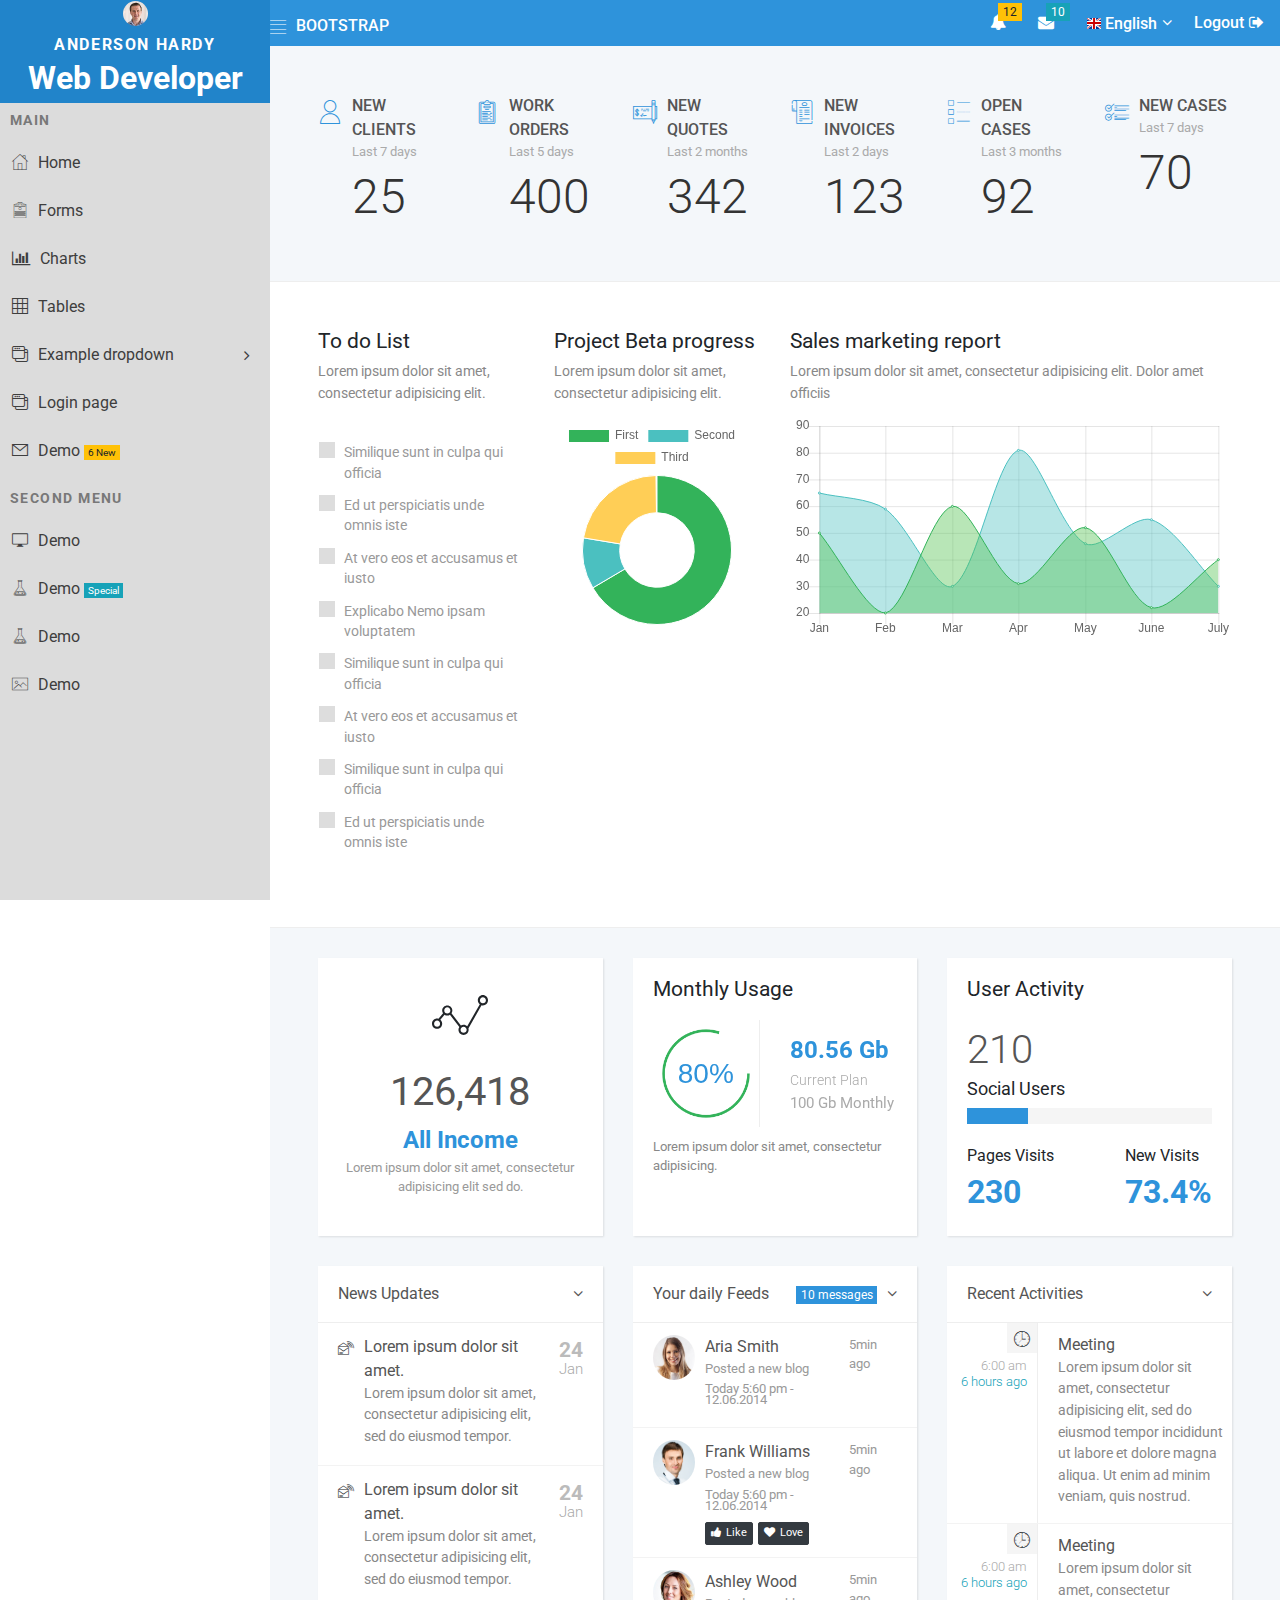
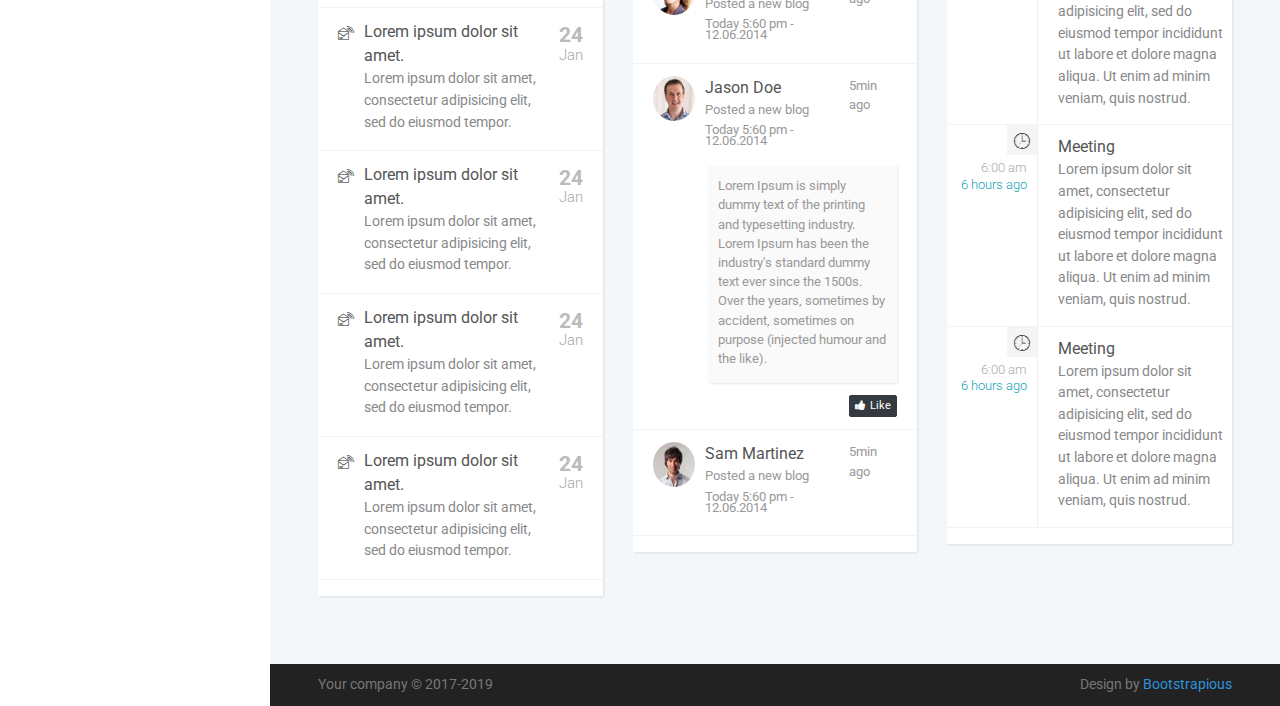
<file: distribution/index.html>
<!DOCTYPE html>
<html>
  <head>
    <meta charset="utf-8">
    <meta http-equiv="X-UA-Compatible" content="IE=edge">
    <title>Bootstrap Dashboard by Bootstrapious.com</title>
    <meta name="description" content="">
    <meta name="viewport" content="width=device-width, initial-scale=1">
    <meta name="robots" content="all,follow">
    <!-- Bootstrap CSS-->
    <link rel="stylesheet" href="vendor/bootstrap/css/bootstrap.min.css">
    <!-- Font Awesome CSS-->
    <link rel="stylesheet" href="vendor/font-awesome/css/font-awesome.min.css">
    <!-- Fontastic Custom icon font-->
    <link rel="stylesheet" href="css/fontastic.css">
    <!-- Google fonts - Roboto -->
    <link rel="stylesheet" href="https://fonts.googleapis.com/css?family=Roboto:300,400,500,700">
    <!-- jQuery Circle-->
    <link rel="stylesheet" href="css/grasp_mobile_progress_circle-1.0.0.min.css">
    <!-- Custom Scrollbar-->
    <link rel="stylesheet" href="vendor/malihu-custom-scrollbar-plugin/jquery.mCustomScrollbar.css">
    <!-- theme stylesheet-->
    <link rel="stylesheet" href="css/style.default.css" id="theme-stylesheet">
    <!-- Custom stylesheet - for your changes-->
    <link rel="stylesheet" href="css/custom.css">
    <!-- Favicon-->
    <link rel="shortcut icon" href="img/favicon.ico">
    <!-- Tweaks for older IEs--><!--[if lt IE 9]>
        <script src="https://oss.maxcdn.com/html5shiv/3.7.3/html5shiv.min.js"></script>
        <script src="https://oss.maxcdn.com/respond/1.4.2/respond.min.js"></script><![endif]-->
  </head>
  <body>
    <!-- Side Navbar -->
    <nav class="side-navbar">
      <div class="side-navbar-wrapper">
        <!-- Sidebar Header    -->
        <div class="sidenav-header d-flex align-items-center justify-content-center">
          <!-- User Info-->
          <div class="sidenav-header-inner text-center"><img src="img/avatar-1.jpg" alt="person" class="img-fluid rounded-circle">
            <h2 class="h5">Anderson Hardy</h2><span>Web Developer</span>
          </div>
          <!-- Small Brand information, appears on minimized sidebar-->
          <div class="sidenav-header-logo"><a href="index.html" class="brand-small text-center"> <strong>B</strong><strong class="text-primary">D</strong></a></div>
        </div>
        <!-- Sidebar Navigation Menus-->
        <div class="main-menu">
          <h5 class="sidenav-heading">Main</h5>
          <ul id="side-main-menu" class="side-menu list-unstyled">                  
            <li><a href="index.html"> <i class="icon-home"></i>Home                             </a></li>
            <li><a href="forms.html"> <i class="icon-form"></i>Forms                             </a></li>
            <li><a href="charts.html"> <i class="fa fa-bar-chart"></i>Charts                             </a></li>
            <li><a href="tables.html"> <i class="icon-grid"></i>Tables                             </a></li>
            <li><a href="#exampledropdownDropdown" aria-expanded="false" data-toggle="collapse"> <i class="icon-interface-windows"></i>Example dropdown </a>
              <ul id="exampledropdownDropdown" class="collapse list-unstyled ">
                <li><a href="#">Page</a></li>
                <li><a href="#">Page</a></li>
                <li><a href="#">Page</a></li>
              </ul>
            </li>
            <li><a href="login.html"> <i class="icon-interface-windows"></i>Login page</a></li>
            <li> <a href="#"> <i class="icon-mail"></i>Demo
                <div class="badge badge-warning">6 New</div></a></li>
          </ul>
        </div>
        <div class="admin-menu">
          <h5 class="sidenav-heading">Second menu</h5>
          <ul id="side-admin-menu" class="side-menu list-unstyled"> 
            <li> <a href="#"> <i class="icon-screen"> </i>Demo</a></li>
            <li> <a href="#"> <i class="icon-flask"> </i>Demo
                <div class="badge badge-info">Special</div></a></li>
            <li> <a href=""> <i class="icon-flask"> </i>Demo</a></li>
            <li> <a href=""> <i class="icon-picture"> </i>Demo</a></li>
          </ul>
        </div>
      </div>
    </nav>
    <div class="page">
      <!-- navbar-->
      <header class="header">
        <nav class="navbar ">
          <div class="container-fluid">
            <div class="navbar-holder d-flex align-items-center justify-content-between">
              <div class="navbar-header"><a id="toggle-btn" href="#" class="menu-btn"><i class="icon-bars"> </i></a><a href="index.html" class="navbar-brand">
                  <div class="brand-text d-none d-md-inline-block"><span>Bootstrap </span><strong class="text-primary">Dashboard</strong></div></a></div>
              <ul class="nav-menu list-unstyled d-flex flex-md-row align-items-md-center">
                <!-- Notifications dropdown-->
                <li class="nav-item dropdown"> <a id="notifications" rel="nofollow" data-target="#" href="#" data-toggle="dropdown" aria-haspopup="true" aria-expanded="false" class="nav-link"><i class="fa fa-bell"></i><span class="badge badge-warning">12</span></a>
                  <ul aria-labelledby="notifications" class="dropdown-menu">
                    <li><a rel="nofollow" href="#" class="dropdown-item"> 
                        <div class="notification d-flex justify-content-between">
                          <div class="notification-content"><i class="fa fa-envelope"></i>You have 6 new messages </div>
                          <div class="notification-time"><small>4 minutes ago</small></div>
                        </div></a></li>
                    <li><a rel="nofollow" href="#" class="dropdown-item"> 
                        <div class="notification d-flex justify-content-between">
                          <div class="notification-content"><i class="fa fa-twitter"></i>You have 2 followers</div>
                          <div class="notification-time"><small>4 minutes ago</small></div>
                        </div></a></li>
                    <li><a rel="nofollow" href="#" class="dropdown-item"> 
                        <div class="notification d-flex justify-content-between">
                          <div class="notification-content"><i class="fa fa-upload"></i>Server Rebooted</div>
                          <div class="notification-time"><small>4 minutes ago</small></div>
                        </div></a></li>
                    <li><a rel="nofollow" href="#" class="dropdown-item"> 
                        <div class="notification d-flex justify-content-between">
                          <div class="notification-content"><i class="fa fa-twitter"></i>You have 2 followers</div>
                          <div class="notification-time"><small>10 minutes ago</small></div>
                        </div></a></li>
                    <li><a rel="nofollow" href="#" class="dropdown-item all-notifications text-center"> <strong> <i class="fa fa-bell"></i>view all notifications                                            </strong></a></li>
                  </ul>
                </li>
                <!-- Messages dropdown-->
                <li class="nav-item dropdown"> <a id="messages" rel="nofollow" data-target="#" href="#" data-toggle="dropdown" aria-haspopup="true" aria-expanded="false" class="nav-link"><i class="fa fa-envelope"></i><span class="badge badge-info">10</span></a>
                  <ul aria-labelledby="notifications" class="dropdown-menu">
                    <li><a rel="nofollow" href="#" class="dropdown-item d-flex"> 
                        <div class="msg-profile"> <img src="img/avatar-1.jpg" alt="..." class="img-fluid rounded-circle"></div>
                        <div class="msg-body">
                          <h3 class="h5">Jason Doe</h3><span>sent you a direct message</span><small>3 days ago at 7:58 pm - 10.06.2014</small>
                        </div></a></li>
                    <li><a rel="nofollow" href="#" class="dropdown-item d-flex"> 
                        <div class="msg-profile"> <img src="img/avatar-2.jpg" alt="..." class="img-fluid rounded-circle"></div>
                        <div class="msg-body">
                          <h3 class="h5">Frank Williams</h3><span>sent you a direct message</span><small>3 days ago at 7:58 pm - 10.06.2014</small>
                        </div></a></li>
                    <li><a rel="nofollow" href="#" class="dropdown-item d-flex"> 
                        <div class="msg-profile"> <img src="img/avatar-3.jpg" alt="..." class="img-fluid rounded-circle"></div>
                        <div class="msg-body">
                          <h3 class="h5">Ashley Wood</h3><span>sent you a direct message</span><small>3 days ago at 7:58 pm - 10.06.2014</small>
                        </div></a></li>
                    <li><a rel="nofollow" href="#" class="dropdown-item all-notifications text-center"> <strong> <i class="fa fa-envelope"></i>Read all messages    </strong></a></li>
                  </ul>
                </li>
                <!-- Languages dropdown    -->
                <li class="nav-item dropdown"><a id="languages" rel="nofollow" data-target="#" href="#" data-toggle="dropdown" aria-haspopup="true" aria-expanded="false" class="nav-link language dropdown-toggle"><img src="img/flags/16/GB.png" alt="English"><span class="d-none d-sm-inline-block">English</span></a>
                  <ul aria-labelledby="languages" class="dropdown-menu">
                    <li><a rel="nofollow" href="#" class="dropdown-item"> <img src="img/flags/16/DE.png" alt="English" class="mr-2"><span>German</span></a></li>
                    <li><a rel="nofollow" href="#" class="dropdown-item"> <img src="img/flags/16/FR.png" alt="English" class="mr-2"><span>French                                                         </span></a></li>
                  </ul>
                </li>
                <!-- Log out-->
                <li class="nav-item"><a href="login.html" class="nav-link logout"> <span class="d-none d-sm-inline-block">Logout</span><i class="fa fa-sign-out"></i></a></li>
              </ul>
            </div>
          </div>
        </nav>
      </header>
      <!-- Counts Section -->
      <section class="dashboard-counts section-padding">
        <div class="container-fluid">
          <div class="row">
            <!-- Count item widget-->
            <div class="col-xl-2 col-md-4 col-6">
              <div class="wrapper count-title d-flex">
                <div class="icon"><i class="icon-user"></i></div>
                <div class="name"><strong class="text-uppercase">New Clients</strong><span>Last 7 days</span>
                  <div class="count-number">25</div>
                </div>
              </div>
            </div>
            <!-- Count item widget-->
            <div class="col-xl-2 col-md-4 col-6">
              <div class="wrapper count-title d-flex">
                <div class="icon"><i class="icon-padnote"></i></div>
                <div class="name"><strong class="text-uppercase">Work Orders</strong><span>Last 5 days</span>
                  <div class="count-number">400</div>
                </div>
              </div>
            </div>
            <!-- Count item widget-->
            <div class="col-xl-2 col-md-4 col-6">
              <div class="wrapper count-title d-flex">
                <div class="icon"><i class="icon-check"></i></div>
                <div class="name"><strong class="text-uppercase">New Quotes</strong><span>Last 2 months</span>
                  <div class="count-number">342</div>
                </div>
              </div>
            </div>
            <!-- Count item widget-->
            <div class="col-xl-2 col-md-4 col-6">
              <div class="wrapper count-title d-flex">
                <div class="icon"><i class="icon-bill"></i></div>
                <div class="name"><strong class="text-uppercase">New Invoices</strong><span>Last 2 days</span>
                  <div class="count-number">123</div>
                </div>
              </div>
            </div>
            <!-- Count item widget-->
            <div class="col-xl-2 col-md-4 col-6">
              <div class="wrapper count-title d-flex">
                <div class="icon"><i class="icon-list"></i></div>
                <div class="name"><strong class="text-uppercase">Open Cases</strong><span>Last 3 months</span>
                  <div class="count-number">92</div>
                </div>
              </div>
            </div>
            <!-- Count item widget-->
            <div class="col-xl-2 col-md-4 col-6">
              <div class="wrapper count-title d-flex">
                <div class="icon"><i class="icon-list-1"></i></div>
                <div class="name"><strong class="text-uppercase">New Cases</strong><span>Last 7 days</span>
                  <div class="count-number">70</div>
                </div>
              </div>
            </div>
          </div>
        </div>
      </section>
      <!-- Header Section-->
      <section class="dashboard-header section-padding">
        <div class="container-fluid">
          <div class="row d-flex align-items-md-stretch">
            <!-- To Do List-->
            <div class="col-lg-3 col-md-6">
              <div class="card to-do">
                <h2 class="display h4">To do List</h2>
                <p>Lorem ipsum dolor sit amet, consectetur adipisicing elit.</p>
                <ul class="check-lists list-unstyled">
                  <li class="d-flex align-items-center"> 
                    <input type="checkbox" id="list-1" name="list-1" class="form-control-custom">
                    <label for="list-1">Similique sunt in culpa qui officia</label>
                  </li>
                  <li class="d-flex align-items-center"> 
                    <input type="checkbox" id="list-2" name="list-2" class="form-control-custom">
                    <label for="list-2">Ed ut perspiciatis unde omnis iste</label>
                  </li>
                  <li class="d-flex align-items-center"> 
                    <input type="checkbox" id="list-3" name="list-3" class="form-control-custom">
                    <label for="list-3">At vero eos et accusamus et iusto </label>
                  </li>
                  <li class="d-flex align-items-center"> 
                    <input type="checkbox" id="list-4" name="list-4" class="form-control-custom">
                    <label for="list-4">Explicabo Nemo ipsam voluptatem</label>
                  </li>
                  <li class="d-flex align-items-center"> 
                    <input type="checkbox" id="list-5" name="list-5" class="form-control-custom">
                    <label for="list-5">Similique sunt in culpa qui officia</label>
                  </li>
                  <li class="d-flex align-items-center"> 
                    <input type="checkbox" id="list-6" name="list-6" class="form-control-custom">
                    <label for="list-6">At vero eos et accusamus et iusto </label>
                  </li>
                  <li class="d-flex align-items-center"> 
                    <input type="checkbox" id="list-7" name="list-7" class="form-control-custom">
                    <label for="list-7">Similique sunt in culpa qui officia</label>
                  </li>
                  <li class="d-flex align-items-center"> 
                    <input type="checkbox" id="list-8" name="list-8" class="form-control-custom">
                    <label for="list-8">Ed ut perspiciatis unde omnis iste</label>
                  </li>
                </ul>
              </div>
            </div>
            <!-- Pie Chart-->
            <div class="col-lg-3 col-md-6">
              <div class="card project-progress">
                <h2 class="display h4">Project Beta progress</h2>
                <p> Lorem ipsum dolor sit amet, consectetur adipisicing elit.</p>
                <div class="pie-chart">
                  <canvas id="pieChart" width="300" height="300"> </canvas>
                </div>
              </div>
            </div>
            <!-- Line Chart -->
            <div class="col-lg-6 col-md-12 flex-lg-last flex-md-first align-self-baseline">
              <div class="card sales-report">
                <h2 class="display h4">Sales marketing report</h2>
                <p> Lorem ipsum dolor sit amet, consectetur adipisicing elit. Dolor amet officiis</p>
                <div class="line-chart">
                  <canvas id="lineCahrt"></canvas>
                </div>
              </div>
            </div>
          </div>
        </div>
      </section>
      <!-- Statistics Section-->
      <section class="statistics">
        <div class="container-fluid">
          <div class="row d-flex">
            <div class="col-lg-4">
              <!-- Income-->
              <div class="card income text-center">
                <div class="icon"><i class="icon-line-chart"></i></div>
                <div class="number">126,418</div><strong class="text-primary">All Income</strong>
                <p>Lorem ipsum dolor sit amet, consectetur adipisicing elit sed do.</p>
              </div>
            </div>
            <div class="col-lg-4">
              <!-- Monthly Usage-->
              <div class="card data-usage">
                <h2 class="display h4">Monthly Usage</h2>
                <div class="row d-flex align-items-center">
                  <div class="col-sm-6">
                    <div id="progress-circle" class="d-flex align-items-center justify-content-center"></div>
                  </div>
                  <div class="col-sm-6"><strong class="text-primary">80.56 Gb</strong><small>Current Plan</small><span>100 Gb Monthly</span></div>
                </div>
                <p>Lorem ipsum dolor sit amet, consectetur adipisicing.</p>
              </div>
            </div>
            <div class="col-lg-4">
              <!-- User Actibity-->
              <div class="card user-activity">
                <h2 class="display h4">User Activity</h2>
                <div class="number">210</div>
                <h3 class="h4 display">Social Users</h3>
                <div class="progress">
                  <div role="progressbar" style="width: 25%" aria-valuenow="25" aria-valuemin="0" aria-valuemax="100" class="progress-bar progress-bar bg-primary"></div>
                </div>
                <div class="page-statistics d-flex justify-content-between">
                  <div class="page-statistics-left"><span>Pages Visits</span><strong>230</strong></div>
                  <div class="page-statistics-right"><span>New Visits</span><strong>73.4%</strong></div>
                </div>
              </div>
            </div>
          </div>
        </div>
      </section>
      <!-- Updates Section -->
      <section class="mt-30px mb-30px">
        <div class="container-fluid">
          <div class="row">
            <div class="col-lg-4 col-md-12">
              <!-- Recent Updates Widget          -->
              <div id="new-updates" class="card updates recent-updated">
                <div id="updates-header" class="card-header d-flex justify-content-between align-items-center">
                  <h2 class="h5 display"><a data-toggle="collapse" data-parent="#new-updates" href="#updates-box" aria-expanded="true" aria-controls="updates-box">News Updates</a></h2><a data-toggle="collapse" data-parent="#new-updates" href="#updates-box" aria-expanded="true" aria-controls="updates-box"><i class="fa fa-angle-down"></i></a>
                </div>
                <div id="updates-box" role="tabpanel" class="collapse show">
                  <ul class="news list-unstyled">
                    <!-- Item-->
                    <li class="d-flex justify-content-between"> 
                      <div class="left-col d-flex">
                        <div class="icon"><i class="icon-rss-feed"></i></div>
                        <div class="title"><strong>Lorem ipsum dolor sit amet.</strong>
                          <p>Lorem ipsum dolor sit amet, consectetur adipisicing elit, sed do eiusmod tempor.</p>
                        </div>
                      </div>
                      <div class="right-col text-right">
                        <div class="update-date">24<span class="month">Jan</span></div>
                      </div>
                    </li>
                    <!-- Item-->
                    <li class="d-flex justify-content-between"> 
                      <div class="left-col d-flex">
                        <div class="icon"><i class="icon-rss-feed"></i></div>
                        <div class="title"><strong>Lorem ipsum dolor sit amet.</strong>
                          <p>Lorem ipsum dolor sit amet, consectetur adipisicing elit, sed do eiusmod tempor.</p>
                        </div>
                      </div>
                      <div class="right-col text-right">
                        <div class="update-date">24<span class="month">Jan</span></div>
                      </div>
                    </li>
                    <!-- Item-->
                    <li class="d-flex justify-content-between"> 
                      <div class="left-col d-flex">
                        <div class="icon"><i class="icon-rss-feed"></i></div>
                        <div class="title"><strong>Lorem ipsum dolor sit amet.</strong>
                          <p>Lorem ipsum dolor sit amet, consectetur adipisicing elit, sed do eiusmod tempor.</p>
                        </div>
                      </div>
                      <div class="right-col text-right">
                        <div class="update-date">24<span class="month">Jan</span></div>
                      </div>
                    </li>
                    <!-- Item-->
                    <li class="d-flex justify-content-between"> 
                      <div class="left-col d-flex">
                        <div class="icon"><i class="icon-rss-feed"></i></div>
                        <div class="title"><strong>Lorem ipsum dolor sit amet.</strong>
                          <p>Lorem ipsum dolor sit amet, consectetur adipisicing elit, sed do eiusmod tempor.</p>
                        </div>
                      </div>
                      <div class="right-col text-right">
                        <div class="update-date">24<span class="month">Jan</span></div>
                      </div>
                    </li>
                    <!-- Item-->
                    <li class="d-flex justify-content-between"> 
                      <div class="left-col d-flex">
                        <div class="icon"><i class="icon-rss-feed"></i></div>
                        <div class="title"><strong>Lorem ipsum dolor sit amet.</strong>
                          <p>Lorem ipsum dolor sit amet, consectetur adipisicing elit, sed do eiusmod tempor.</p>
                        </div>
                      </div>
                      <div class="right-col text-right">
                        <div class="update-date">24<span class="month">Jan</span></div>
                      </div>
                    </li>
                    <!-- Item-->
                    <li class="d-flex justify-content-between"> 
                      <div class="left-col d-flex">
                        <div class="icon"><i class="icon-rss-feed"></i></div>
                        <div class="title"><strong>Lorem ipsum dolor sit amet.</strong>
                          <p>Lorem ipsum dolor sit amet, consectetur adipisicing elit, sed do eiusmod tempor.</p>
                        </div>
                      </div>
                      <div class="right-col text-right">
                        <div class="update-date">24<span class="month">Jan</span></div>
                      </div>
                    </li>
                  </ul>
                </div>
              </div>
              <!-- Recent Updates Widget End-->
            </div>
            <div class="col-lg-4 col-md-6">
              <!-- Daily Feed Widget-->
              <div id="daily-feeds" class="card updates daily-feeds">
                <div id="feeds-header" class="card-header d-flex justify-content-between align-items-center">
                  <h2 class="h5 display"><a data-toggle="collapse" data-parent="#daily-feeds" href="#feeds-box" aria-expanded="true" aria-controls="feeds-box">Your daily Feeds </a></h2>
                  <div class="right-column">
                    <div class="badge badge-primary">10 messages</div><a data-toggle="collapse" data-parent="#daily-feeds" href="#feeds-box" aria-expanded="true" aria-controls="feeds-box"><i class="fa fa-angle-down"></i></a>
                  </div>
                </div>
                <div id="feeds-box" role="tabpanel" class="collapse show">
                  <div class="feed-box">
                    <ul class="feed-elements list-unstyled">
                      <!-- List-->
                      <li class="clearfix">
                        <div class="feed d-flex justify-content-between">
                          <div class="feed-body d-flex justify-content-between"><a href="#" class="feed-profile"><img src="img/avatar-5.jpg" alt="person" class="img-fluid rounded-circle"></a>
                            <div class="content"><strong>Aria Smith</strong><small>Posted a new blog </small>
                              <div class="full-date"><small>Today 5:60 pm - 12.06.2014</small></div>
                            </div>
                          </div>
                          <div class="date"><small>5min ago</small></div>
                        </div>
                      </li>
                      <!-- List-->
                      <li class="clearfix">
                        <div class="feed d-flex justify-content-between">
                          <div class="feed-body d-flex justify-content-between"><a href="#" class="feed-profile"><img src="img/avatar-2.jpg" alt="person" class="img-fluid rounded-circle"></a>
                            <div class="content"><strong>Frank Williams</strong><small>Posted a new blog </small>
                              <div class="full-date"><small>Today 5:60 pm - 12.06.2014</small></div>
                              <div class="CTAs"><a href="#" class="btn btn-xs btn-dark"><i class="fa fa-thumbs-up"> </i>Like</a><a href="#" class="btn btn-xs btn-dark"><i class="fa fa-heart"> </i>Love</a></div>
                            </div>
                          </div>
                          <div class="date"><small>5min ago</small></div>
                        </div>
                      </li>
                      <!-- List-->
                      <li class="clearfix">
                        <div class="feed d-flex justify-content-between">
                          <div class="feed-body d-flex justify-content-between"><a href="#" class="feed-profile"><img src="img/avatar-3.jpg" alt="person" class="img-fluid rounded-circle"></a>
                            <div class="content"><strong>Ashley Wood</strong><small>Posted a new blog </small>
                              <div class="full-date"><small>Today 5:60 pm - 12.06.2014</small></div>
                            </div>
                          </div>
                          <div class="date"><small>5min ago</small></div>
                        </div>
                      </li>
                      <!-- List-->
                      <li class="clearfix">
                        <div class="feed d-flex justify-content-between">
                          <div class="feed-body d-flex justify-content-between"><a href="#" class="feed-profile"><img src="img/avatar-1.jpg" alt="person" class="img-fluid rounded-circle"></a>
                            <div class="content"><strong>Jason Doe</strong><small>Posted a new blog </small>
                              <div class="full-date"><small>Today 5:60 pm - 12.06.2014</small></div>
                            </div>
                          </div>
                          <div class="date"><small>5min ago</small></div>
                        </div>
                        <div class="message-card"> <small>Lorem Ipsum is simply dummy text of the printing and typesetting industry. Lorem Ipsum has been the industry's standard dummy text ever since the 1500s. Over the years, sometimes by accident, sometimes on purpose (injected humour and the like).</small></div>
                        <div class="CTAs pull-right"><a href="#" class="btn btn-xs btn-dark"><i class="fa fa-thumbs-up"> </i>Like</a></div>
                      </li>
                      <!-- List-->
                      <li class="clearfix">
                        <div class="feed d-flex justify-content-between">
                          <div class="feed-body d-flex justify-content-between"><a href="#" class="feed-profile"><img src="img/avatar-6.jpg" alt="person" class="img-fluid rounded-circle"></a>
                            <div class="content"><strong>Sam Martinez</strong><small>Posted a new blog </small>
                              <div class="full-date"><small>Today 5:60 pm - 12.06.2014</small></div>
                            </div>
                          </div>
                          <div class="date"><small>5min ago</small></div>
                        </div>
                      </li>
                    </ul>
                  </div>
                </div>
              </div>
              <!-- Daily Feed Widget End-->
            </div>
            <div class="col-lg-4 col-md-6">
              <!-- Recent Activities Widget      -->
              <div id="recent-activities-wrapper" class="card updates activities">
                <div id="activites-header" class="card-header d-flex justify-content-between align-items-center">
                  <h2 class="h5 display"><a data-toggle="collapse" data-parent="#recent-activities-wrapper" href="#activities-box" aria-expanded="true" aria-controls="activities-box">Recent Activities</a></h2><a data-toggle="collapse" data-parent="#recent-activities-wrapper" href="#activities-box" aria-expanded="true" aria-controls="activities-box"><i class="fa fa-angle-down"></i></a>
                </div>
                <div id="activities-box" role="tabpanel" class="collapse show">
                  <ul class="activities list-unstyled">
                    <!-- Item-->
                    <li>
                      <div class="row">
                        <div class="col-4 date-holder text-right">
                          <div class="icon"><i class="icon-clock"></i></div>
                          <div class="date"> <span>6:00 am</span><span class="text-info">6 hours ago</span></div>
                        </div>
                        <div class="col-8 content"><strong>Meeting</strong>
                          <p>Lorem ipsum dolor sit amet, consectetur adipisicing elit, sed do eiusmod tempor incididunt ut labore et dolore magna aliqua. Ut enim ad minim veniam, quis nostrud.                </p>
                        </div>
                      </div>
                    </li>
                    <!-- Item-->
                    <li>
                      <div class="row">
                        <div class="col-4 date-holder text-right">
                          <div class="icon"><i class="icon-clock"></i></div>
                          <div class="date"> <span>6:00 am</span><span class="text-info">6 hours ago</span></div>
                        </div>
                        <div class="col-8 content"><strong>Meeting</strong>
                          <p>Lorem ipsum dolor sit amet, consectetur adipisicing elit, sed do eiusmod tempor incididunt ut labore et dolore magna aliqua. Ut enim ad minim veniam, quis nostrud.                </p>
                        </div>
                      </div>
                    </li>
                    <!-- Item-->
                    <li>
                      <div class="row">
                        <div class="col-4 date-holder text-right">
                          <div class="icon"><i class="icon-clock"></i></div>
                          <div class="date"> <span>6:00 am</span><span class="text-info">6 hours ago</span></div>
                        </div>
                        <div class="col-8 content"><strong>Meeting</strong>
                          <p>Lorem ipsum dolor sit amet, consectetur adipisicing elit, sed do eiusmod tempor incididunt ut labore et dolore magna aliqua. Ut enim ad minim veniam, quis nostrud.                </p>
                        </div>
                      </div>
                    </li>
                    <!-- Item-->
                    <li>
                      <div class="row">
                        <div class="col-4 date-holder text-right">
                          <div class="icon"><i class="icon-clock"></i></div>
                          <div class="date"> <span>6:00 am</span><span class="text-info">6 hours ago</span></div>
                        </div>
                        <div class="col-8 content"><strong>Meeting</strong>
                          <p>Lorem ipsum dolor sit amet, consectetur adipisicing elit, sed do eiusmod tempor incididunt ut labore et dolore magna aliqua. Ut enim ad minim veniam, quis nostrud.                </p>
                        </div>
                      </div>
                    </li>
                  </ul>
                </div>
              </div>
            </div>
          </div>
        </div>
      </section>
      <footer class="main-footer">
        <div class="container-fluid">
          <div class="row">
            <div class="col-sm-6">
              <p>Your company &copy; 2017-2019</p>
            </div>
            <div class="col-sm-6 text-right">
              <p>Design by <a href="https://bootstrapious.com" class="external">Bootstrapious</a></p>
              <!-- Please do not remove the backlink to us unless you support further theme's development at https://bootstrapious.com/donate. It is part of the license conditions and it helps me to run Bootstrapious. Thank you for understanding :)-->
            </div>
          </div>
        </div>
      </footer>
    </div>
    <!-- JavaScript files-->
    <script src="vendor/jquery/jquery.min.js"></script>
    <script src="vendor/popper.js/umd/popper.min.js"> </script>
    <script src="vendor/bootstrap/js/bootstrap.min.js"></script>
    <script src="js/grasp_mobile_progress_circle-1.0.0.min.js"></script>
    <script src="vendor/jquery.cookie/jquery.cookie.js"> </script>
    <script src="vendor/chart.js/Chart.min.js"></script>
    <script src="vendor/jquery-validation/jquery.validate.min.js"></script>
    <script src="vendor/malihu-custom-scrollbar-plugin/jquery.mCustomScrollbar.concat.min.js"></script>
    <script src="js/charts-home.js"></script>
    <!-- Main File-->
    <script src="js/front.js"></script>
  </body>
</html>
</file>
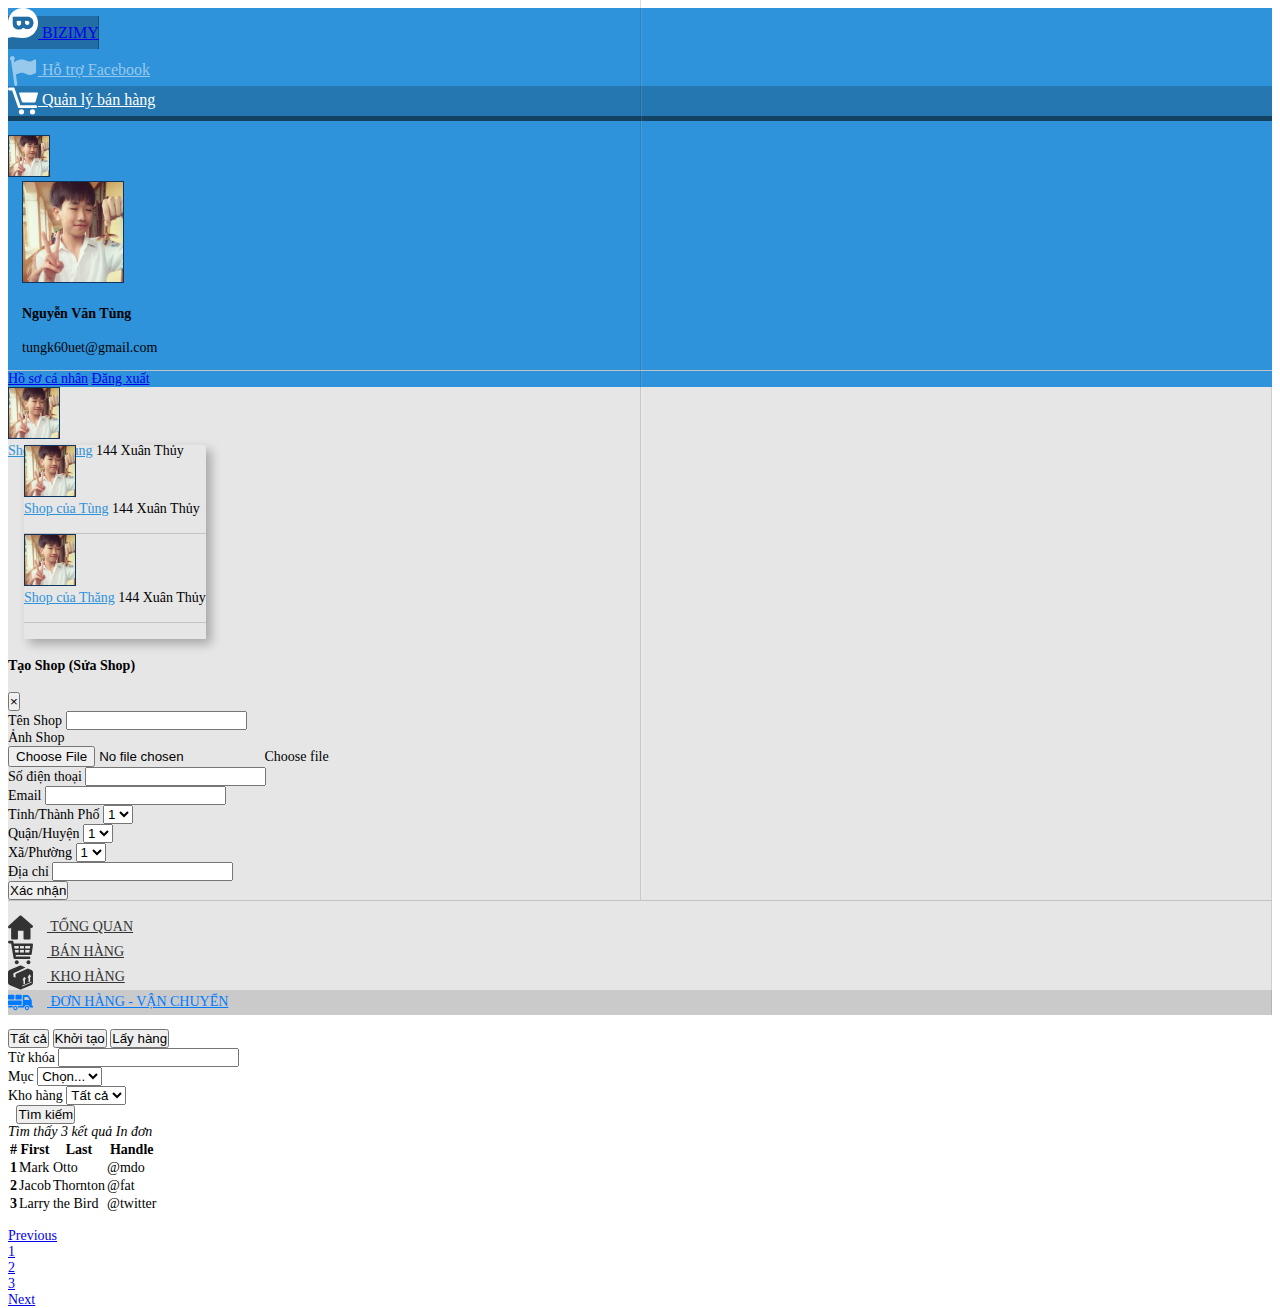
<file: donhang.html>
<!doctype html>
<html lang="en">
  <head>
    <!-- Required meta tags -->
    <meta charset="utf-8">
    <meta name="viewport" content="width=device-width, initial-scale=1, shrink-to-fit=no">
    <!-- Bootstrap CSS -->
    <link rel="stylesheet" href="https://stackpath.bootstrapcdn.com/bootstrap/4.1.1/css/bootstrap.min.css" integrity="sha384-WskhaSGFgHYWDcbwN70/dfYBj47jz9qbsMId/iRN3ewGhXQFZCSftd1LZCfmhktB" crossorigin="anonymous">
    <link rel="stylesheet" type="text/css" href="css/style.css">
    <link rel="stylesheet" href="https://use.fontawesome.com/releases/v5.0.13/css/all.css" integrity="sha384-DNOHZ68U8hZfKXOrtjWvjxusGo9WQnrNx2sqG0tfsghAvtVlRW3tvkXWZh58N9jp" crossorigin="anonymous">
    
    <title>Bizimy</title>
  </head>
  <body>
    <!-- NavBar -->
    <nav class="navbar navbar-dark navbar-expand-sm ">
      <a class="navbar-brand col-2 text-center" href="#">
        <img src="image/logo.png" width="30" class="align-baseline" alt="">
        <span class="h2">BIZIMY</span>
      </a>
      <!-- Links -->
      <ul class="navbar-nav align-self-stretch">
        <li class="nav-item">
          <a class="nav-link " href="#">
            <svg version="1.1" id="Capa_1" xmlns="http://www.w3.org/2000/svg" xmlns:xlink="http://www.w3.org/1999/xlink" x="0px" y="0px"
              viewBox="0 0 52.112 52.111" style="enable-background:new 0 0 52.112 52.111;"
              xml:space="preserve">
              <g>
                <g>
                  <path d="M48.283,6.665c-0.338-0.336-0.735-0.505-1.196-0.505c-0.229,0-0.712,0.188-1.444,0.559
                    c-0.735,0.372-1.517,0.786-2.337,1.248c-0.823,0.459-1.797,0.875-2.922,1.247c-1.123,0.371-2.162,0.559-3.119,0.559
                    c-0.885,0-1.663-0.168-2.336-0.505C32.7,8.224,30.76,7.445,29.115,6.931c-1.646-0.513-3.416-0.771-5.311-0.771
                    c-3.272,0-6.999,1.064-11.177,3.188c-0.862,0.43-1.48,0.763-1.88,1.007L10.35,7.444c0.897-0.779,1.476-1.914,1.476-3.195
                    C11.826,1.902,9.924,0,7.577,0s-4.25,1.902-4.25,4.249c0,1.531,0.818,2.862,2.032,3.61l5.74,42.09
                    c0.171,1.253,1.243,2.162,2.474,2.162c0.112,0,0.226-0.009,0.341-0.021c1.368-0.188,2.326-1.447,2.139-2.815l-2.307-16.916
                    c4.186-2.077,7.807-3.124,10.853-3.124c1.293,0,2.554,0.191,3.783,0.583c1.23,0.391,2.254,0.813,3.067,1.272
                    c0.812,0.461,1.773,0.887,2.88,1.274c1.107,0.39,2.2,0.585,3.279,0.585c2.726,0,5.989-1.027,9.796-3.08
                    c0.478-0.248,0.827-0.492,1.049-0.73c0.222-0.239,0.332-0.58,0.332-1.021V7.86C48.785,7.401,48.618,7.002,48.283,6.665z"/>
                  </g>
                </g>
              </svg>
              Hỗ trợ Facebook
            </a>
          </li>
          <li class="nav-item active">
            <a class="nav-link " href="#">
              <svg version="1.1" id="Capa_1" xmlns="http://www.w3.org/2000/svg" xmlns:xlink="http://www.w3.org/1999/xlink" x="0px" y="0px"
                viewBox="0 0 50.613 50.613" style="enable-background:new 0 0 50.613 50.613;"
                xml:space="preserve">
                <g>
                  <g>
                    <g>
                      <path d="M49.569,11.145H20.055c-0.961,0-1.508,0.743-1.223,1.661l4.669,13.677c0.23,0.738,1.044,1.336,1.817,1.336h19.35
                        c0.773,0,1.586-0.598,1.814-1.336l4.069-14C50.783,11.744,50.344,11.145,49.569,11.145z"/>
                        <circle cx="22.724" cy="43.575" r="4.415"/>
                        <circle cx="41.406" cy="43.63" r="4.415"/>
                        <path d="M46.707,32.312H20.886L10.549,2.568H2.5c-1.381,0-2.5,1.119-2.5,2.5s1.119,2.5,2.5,2.5h4.493L17.33,37.312h29.377
                          c1.381,0,2.5-1.119,2.5-2.5S48.088,32.312,46.707,32.312z"/>
                        </g>
                      </g>
                    </g>
                  </svg>
                  Quản lý bán hàng
                </a>
              </li>
            </ul>
            <div class="dropdown ml-auto mr-3">
              <button type="button" data-toggle="dropdown">
              <img src="image/profile.jpg" alt="" class="rounded-circle" width="40"/>
              </button>
              <div class="dropdown-menu dropdown-menu-right">
                <div class="account-info text-center">
                  <img src="image/profile.jpg" alt="" class="rounded-circle mb-2" width="100"/>
                  <h4>Nguyễn Văn Tùng</h4>
                  <p>tungk60uet@gmail.com</p>
                </div>
                
                <div class="dropdown-divider"></div>
                <div class="list-btn">
                  <a class="dropdown-item" href="#"><i class="fas fa-user-circle"></i> Hồ sơ cá nhân</a>
                  <a class="dropdown-item" href="#"><i class="fas fa-sign-out-alt"></i> Đăng xuất</a>
                </div>
              </div>
            </div>
          </nav>
          <div class="container-fluid">
            <div class="row main-content ">
              <nav class="col-2 sidebar">
                <!-- Shop Name Area -->
                <div class="d-flex flex-row align-items-center m-3">
                  <img class="rounded-circle mr-2" src="image/profile.jpg" width="50" height="50" alt="">
                  <div class="d-flex flex-column align-items-start">
                    <a class="h5" href="#">Shop của Tùng</a>
                    <span class="h7">144 Xuân Thủy</span>
                  </div>
                  <!-- moreshop -->
                  <div class="dropdown dropright ml-auto">
                    <button type="button" data-toggle="dropdown">
                    <i class="my-button fas fa-angle-right ml-auto align-self-stretch"></i>
                    </button>
                    <div class="dropdown-menu text-center">
                      <!-- shop1 -->
                      <div class="d-flex flex-row align-items-center p-3">
                        <img class="rounded-circle mr-2" src="image/profile.jpg" width="50" height="50" alt="">
                        <div class="d-flex flex-column align-items-start">
                          <a class="h5" href="#">Shop của Tùng</a>
                          <span class="h7">144 Xuân Thủy</span>
                        </div>
                        <button type="button" data-toggle="modal" class="my-button ml-auto pl-3" data-target="#shopModal">
                        <i class="my-button fas fa-cog ml-auto pl-3"></i>
                        </button>
                      </div>
                      <div class="dropdown-divider"></div>
                      <!-- shop2 -->
                      <div class="d-flex flex-row align-items-center p-3">
                        <img class="rounded-circle mr-2" src="image/profile.jpg" width="50" height="50" alt="">
                        <div class="d-flex flex-column align-items-start">
                          <a class="h5" href="#">Shop của Thăng</a>
                          <span class="h7">144 Xuân Thủy</span>
                        </div>
                        <button type="button" data-toggle="modal" class="my-button ml-auto pl-3" data-target="#shopModal">
                        <i class="fas fa-cog"></i>
                        </button>
                      </div>
                      <div class="dropdown-divider"></div>
                      <button type="button" data-toggle="modal" data-target="#shopModal">
                      <i class="my-button fas fa-plus p-3"></i>
                      </button>
                      
                      
                    </div>
                  </div>
                </div>
                <!-- The Modal -->
                <div class="modal fade" id="shopModal">
                  <div class="modal-dialog modal-dialog-centered">
                    <div class="modal-content">
                      
                      <!-- Modal Header -->
                      <div class="modal-header">
                        <h4 class="modal-title">Tạo Shop (Sửa Shop)</h4>
                        <button type="button" class="close" data-dismiss="modal">&times;</button>
                      </div>
                      
                      <!-- Modal body -->
                      <div class="modal-body">
                        <div class="row">
                          <div class="col">
                            <div class="form-group">
                              <label for="shopName">Tên Shop</label>
                              <input type="text" class="form-control" id="shopName">
                            </div>
                            <div class="form-group">
                              <label>Ảnh Shop</label>
                              <div class="custom-file">
                                <input type="file" class="custom-file-input" id="customFile">
                                <label class="custom-file-label" for="customFile">Choose file</label>
                              </div>
                            </div>
                            <div class="form-group">
                              <label for="phoneNumber">Số điện thoại</label>
                              <input type="number" class="form-control" id="phoneNumber">
                            </div>
                            <div class="form-group">
                              <label for="email">Email</label>
                              <input type="text" class="form-control" id="email">
                            </div>
                          </div>
                          <div class="vertical-divider"></div>
                          <div class="col">
                            <div class="form-group">
                              <label for="SelectTinhThanhPho">Tỉnh/Thành Phố</label>
                              <select class="form-control" id="SelectTinhThanhPho">
                                <option>1</option>
                                <option>2</option>
                                <option>3</option>
                                <option>4</option>
                                <option>5</option>
                              </select>
                            </div>
                            <div class="form-group">
                              <label for="SelectQuanHuyen">Quận/Huyện</label>
                              <select class="form-control" id="SelectQuanHuyen">
                                <option>1</option>
                                <option>2</option>
                                <option>3</option>
                                <option>4</option>
                                <option>5</option>
                              </select>
                            </div>
                            <div class="form-group">
                              <label for="SelectXaPhuong">Xã/Phường</label>
                              <select class="form-control" id="SelectXaPhuong">
                                <option>1</option>
                                <option>2</option>
                                <option>3</option>
                                <option>4</option>
                                <option>5</option>
                              </select>
                            </div>
                            <div class="form-group">
                              <label for="diaChi">Địa chỉ</label>
                              <input type="text" class="form-control" id="diaChi">
                            </div>
                          </div>
                        </div>
                      </div>
                      
                      <!-- Modal footer -->
                      <div class="modal-footer">
                        <button type="button" class="btn btn-primary" data-dismiss="modal">Xác nhận</button>
                      </div>
                      
                    </div>
                  </div>
                </div>
                <div class="dropdown-divider"></div>
                <ul class="nav flex-column">
                  <li class="nav-item">
                    <a class="nav-link" href="#">
                      <svg version="1.1" id="Capa_1" xmlns="http://www.w3.org/2000/svg" xmlns:xlink="http://www.w3.org/1999/xlink" x="0px" y="0px"
                        viewBox="0 0 306.773 306.773" style="enable-background:new 0 0 306.773 306.773;" xml:space="preserve">
                        <g>
                          <path  d="M302.93,149.794c5.561-6.116,5.024-15.49-1.199-20.932L164.63,8.898
                            c-6.223-5.442-16.2-5.328-22.292,0.257L4.771,135.258c-6.092,5.585-6.391,14.947-0.662,20.902l3.449,3.592
                            c5.722,5.955,14.971,6.665,20.645,1.581l10.281-9.207v134.792c0,8.27,6.701,14.965,14.965,14.965h53.624
                            c8.264,0,14.965-6.695,14.965-14.965v-94.3h68.398v94.3c-0.119,8.264,5.794,14.959,14.058,14.959h56.828
                            c8.264,0,14.965-6.695,14.965-14.965V154.024c0,0,2.84,2.488,6.343,5.567c3.497,3.073,10.842,0.609,16.403-5.513L302.93,149.794z"
                            />
                          </g>
                        </svg>
                        Tổng quan
                      </a>
                    </li>
                    <li class="nav-item ">
                      <a class="nav-link" href="#">
                        <svg version="1.1" id="Capa_1" xmlns="http://www.w3.org/2000/svg" xmlns:xlink="http://www.w3.org/1999/xlink" x="0px" y="0px"
                          viewBox="0 0 19.25 19.25" style="enable-background:new 0 0 19.25 19.25;" xml:space="preserve">
                          <g id="Layer_1_107_">
                            <path d="M19.006,2.97c-0.191-0.219-0.466-0.345-0.756-0.345H4.431L4.236,1.461
                              C4.156,0.979,3.739,0.625,3.25,0.625H1c-0.553,0-1,0.447-1,1s0.447,1,1,1h1.403l1.86,11.164c0.008,0.045,0.031,0.082,0.045,0.124
                              c0.016,0.053,0.029,0.103,0.054,0.151c0.032,0.066,0.075,0.122,0.12,0.179c0.031,0.039,0.059,0.078,0.095,0.112
                              c0.058,0.054,0.125,0.092,0.193,0.13c0.038,0.021,0.071,0.049,0.112,0.065c0.116,0.047,0.238,0.075,0.367,0.075
                              c0.001,0,11.001,0,11.001,0c0.553,0,1-0.447,1-1s-0.447-1-1-1H6.097l-0.166-1H17.25c0.498,0,0.92-0.366,0.99-0.858l1-7
                              C19.281,3.479,19.195,3.188,19.006,2.97z M17.097,4.625l-0.285,2H13.25v-2H17.097z M12.25,4.625v2h-3v-2H12.25z M12.25,7.625v2
                              h-3v-2H12.25z M8.25,4.625v2h-3c-0.053,0-0.101,0.015-0.148,0.03l-0.338-2.03H8.25z M5.264,7.625H8.25v2H5.597L5.264,7.625z
                              M13.25,9.625v-2h3.418l-0.285,2H13.25z"/>
                              <circle cx="6.75" cy="17.125" r="1.5"/>
                              <circle cx="15.75" cy="17.125" r="1.5"/>
                            </g>
                          </svg>
                          Bán hàng
                        </a>
                      </li>
                      <li class="nav-item ">
                        <a class="nav-link" href="#">
                          <svg version="1.1" id="Capa_1" xmlns="http://www.w3.org/2000/svg" xmlns:xlink="http://www.w3.org/1999/xlink" x="0px" y="0px"
                            viewBox="0 0 612 612" style="enable-background:new 0 0 612 612;" xml:space="preserve">
                            <g>
                              <path d="M482.188,83.333L184.622,223.225v89.832l-51.91-23.082v-89.832L430.278,60.252l-99.946-44.439
                                c-13.383-5.95-35.281-5.95-48.664,0L35.557,125.243C15.95,133.961-0.05,158.649,0,180.107l0.606,256.534
                                c0.051,21.686,16.408,46.401,36.348,54.926L282.42,596.499c12.945,5.534,34.129,5.534,47.075,0.003l245.55-104.936
                                c19.939-8.521,36.297-33.234,36.348-54.919L612,180.107c0.051-21.458-15.949-46.146-35.557-54.864L482.188,83.333z
                                M556.398,288.675l-14.403,6.683l-0.292,101.353c-0.013,4.429-3.925,9.701-8.727,11.773l-21.563,9.309
                                c-4.727,2.041-8.551,0.149-8.554-4.223l-0.073-100.021l-13.951,6.472c-6.562,3.044-10.669-1.729-7.411-8.601l33.348-70.356
                                c3.366-7.102,11.806-11.199,15.184-7.347l34.221,39.012C567.593,276.623,563.257,285.494,556.398,288.675z M415.596,451.443
                                c0.037,4.243-3.55,9.24-8.001,11.162l-19.996,8.632c-4.385,1.893-7.972,0.029-8.022-4.16l-1.171-95.826l-12.938,6.002
                                c-6.085,2.823-9.968-1.808-7.006-8.344l30.31-66.881c3.057-6.747,10.873-10.541,14.062-6.805l32.301,37.836
                                c3.226,3.777-0.712,12.202-7.062,15.147l-13.338,6.188L415.596,451.443z M580.201,423.619c-0.015,2.226-2.016,4.865-4.468,5.896
                                l-228.395,95.95c-2.131,0.896-3.884-0.043-3.915-2.096l-0.175-11.162c-0.032-2.058,1.67-4.463,3.805-5.372l228.802-97.467
                                c2.455-1.046,4.438-0.086,4.423,2.146L580.201,423.619z"/>
                              </g>
                            </svg>
                            Kho hàng
                          </a>
                        </li>
                        <li class="nav-item active">
                          <a class="nav-link" href="#">
                            <svg version="1.1" id="Capa_1" xmlns="http://www.w3.org/2000/svg" xmlns:xlink="http://www.w3.org/1999/xlink" x="0px" y="0px"
                              viewBox="0 0 612 612" style="enable-background:new 0 0 612 612;" xml:space="preserve">
                              <g>
                                <path d="M181.298,386.264c-29.77,0-53.915,24.145-53.915,53.827c0,29.769,24.145,53.914,53.915,53.914
                                  c29.683,0,53.827-24.146,53.827-53.914C235.125,410.409,210.981,386.264,181.298,386.264z M181.298,467.091
                                  c-14.885,0-27-12.115-27-27c0-14.798,12.115-26.914,27-26.914c14.797,0,26.913,12.115,26.913,26.914
                                  C208.211,454.976,196.096,467.091,181.298,467.091z M134.888,386.287H14.228c-4.779,0-8.653,3.874-8.653,8.653v26.256
                                  c0,4.779,3.874,8.653,8.653,8.653h96.714C113.468,412.524,122.212,397.219,134.888,386.287z M462.981,386.264
                                  c-29.684,0-53.827,24.145-53.827,53.827c0,29.769,24.144,53.914,53.827,53.914c29.769,0,53.826-24.146,53.826-53.914
                                  C516.808,410.409,492.75,386.264,462.981,386.264z M462.981,467.091c-14.885,0-26.914-12.115-26.914-27
                                  c0-14.798,12.029-26.914,26.914-26.914c14.884,0,26.913,12.115,26.913,26.914C489.895,454.976,477.865,467.091,462.981,467.091z
                                  M603.347,386.264h-21.029V268.658c0-13.759-4.154-27.259-11.856-38.683l-52.701-78.057
                                  c-12.809-19.039-34.356-30.462-57.375-30.462h-81.692c-9.52,0-17.308,7.702-17.308,17.308v247.5H227.683
                                  c12.635,10.99,21.375,26.222,23.885,43.615h141.144c4.933-34.355,34.529-60.923,70.27-60.923c35.739,0,65.336,26.567,70.355,60.923
                                  h70.01c4.847,0,8.653-3.895,8.653-8.654v-26.307C612,390.158,608.192,386.264,603.347,386.264z M517.153,245.552H409.327
                                  c-4.76,0-8.654-3.808-8.654-8.654v-59.797c0-4.76,3.896-8.654,8.654-8.654h65.683c2.855,0,5.539,1.384,7.097,3.634l42.145,59.884
                                  C528.317,237.677,524.163,245.552,517.153,245.552z M320.192,368.956H17.307C7.749,368.956,0,361.208,0,351.649v-77.885
                                  c0-9.559,7.749-17.308,17.307-17.308h302.885c9.559,0,17.308,7.749,17.308,17.308v77.885
                                  C337.5,361.208,329.751,368.956,320.192,368.956z M138.462,230.495H17.307C7.749,230.495,0,222.745,0,213.187v-77.884
                                  c0-9.559,7.749-17.308,17.307-17.308h121.154c9.559,0,17.308,7.749,17.308,17.308v77.884
                                  C155.77,222.745,148.021,230.495,138.462,230.495z M320.192,230.495H199.039c-9.559,0-17.308-7.749-17.308-17.307v-77.885
                                  c0-9.559,7.749-17.307,17.308-17.307h121.154c9.559,0,17.308,7.749,17.308,17.307v77.885
                                  C337.5,222.745,329.751,230.495,320.192,230.495z"/>
                                </g>
                              </svg>
                              Đơn hàng - Vận chuyển
                            </a>
                          </li>
                        </ul>
                      </nav>
                      <div class="col-10 data-detail p-4 container d-flex flex-column">
                        <div class="row">
                          <button type="button" class="btn btn-secondary m-1">Tất cả</button>
                          <button type="button" class="btn btn-secondary m-1">Khởi tạo</button>
                          <button type="button" class="btn btn-secondary m-1">Lấy hàng</button>
                        </div>
                        <div class="row mt-3">

                            <div class="form-group col-md-4 pl-0">
                              <label>Từ khóa</label>
                              <input type="text" class="form-control">
                            </div>
                            <div class="form-group col-md-3">
                              <label>Mục</label>
                              <select class="form-control">
                                <option selected>Chọn...</option>
                                <option>...</option>
                              </select>
                            </div>
                            <div class="form-group col-md-3">
                              <label >Kho hàng</label>
                              <select class="form-control">
                                <option selected>Tất cả</option>
                                <option>...</option>
                              </select>
                            </div>
                            <div class="col-md-2 pr-0">
                               <label style="color: transparent;">•</label>
                              <button type="submit" class="btn btn-primary form-control">Tìm kiếm</button>
                            </div>
                          
                        </div>
                        <div class="row d-flex justify-content-between mb-3">
                          <i>Tìm thấy 3 kết quả</i> 
                          <i><i class="fas fa-print"></i> In đơn</i> 
                        </div>
                        <div class="row">
                          <table class="table table-striped">
                            <thead>
                              <tr>
                                <th scope="col">#</th>
                                <th scope="col">First</th>
                                <th scope="col">Last</th>
                                <th scope="col">Handle</th>
                              </tr>
                            </thead>
                            <tbody>
                              <tr>
                                <th scope="row">1</th>
                                <td>Mark</td>
                                <td>Otto</td>
                                <td>@mdo</td>
                              </tr>
                              <tr>
                                <th scope="row">2</th>
                                <td>Jacob</td>
                                <td>Thornton</td>
                                <td>@fat</td>
                              </tr>
                              <tr>
                                <th scope="row">3</th>
                                <td>Larry</td>
                                <td>the Bird</td>
                                <td>@twitter</td>
                              </tr>
                            </tbody>
                          </table>
                        </div>
                        <div class="row mt-auto d-flex justify-content-center">
                          <nav aria-label="Page navigation">
                            <ul class="pagination justify-content-center">
                              <li class="page-item disabled">
                                <a class="page-link" href="#" tabindex="-1">Previous</a>
                              </li>
                              <li class="page-item active"><a class="page-link" href="#">1</a></li>
                              <li class="page-item"><a class="page-link" href="#">2</a></li>
                              <li class="page-item"><a class="page-link" href="#">3</a></li>
                              <li class="page-item">
                                <a class="page-link" href="#">Next</a>
                              </li>
                            </ul>
                          </nav>
                        </div>
                      </div>
                    </div>
                  </div>
                </div>
              </div>
              <!-- Optional JavaScript -->
              <!-- jQuery first, then Popper.js, then Bootstrap JS -->
              <script src="https://code.jquery.com/jquery-3.3.1.slim.min.js" integrity="sha384-q8i/X+965DzO0rT7abK41JStQIAqVgRVzpbzo5smXKp4YfRvH+8abtTE1Pi6jizo" crossorigin="anonymous"></script>
              <script src="https://cdnjs.cloudflare.com/ajax/libs/popper.js/1.14.3/umd/popper.min.js" integrity="sha384-ZMP7rVo3mIykV+2+9J3UJ46jBk0WLaUAdn689aCwoqbBJiSnjAK/l8WvCWPIPm49" crossorigin="anonymous"></script>
              <script src="https://stackpath.bootstrapcdn.com/bootstrap/4.1.1/js/bootstrap.min.js" integrity="sha384-smHYKdLADwkXOn1EmN1qk/HfnUcbVRZyYmZ4qpPea6sjB/pTJ0euyQp0Mk8ck+5T" crossorigin="anonymous"></script>
            </body>
          </html>
</file>
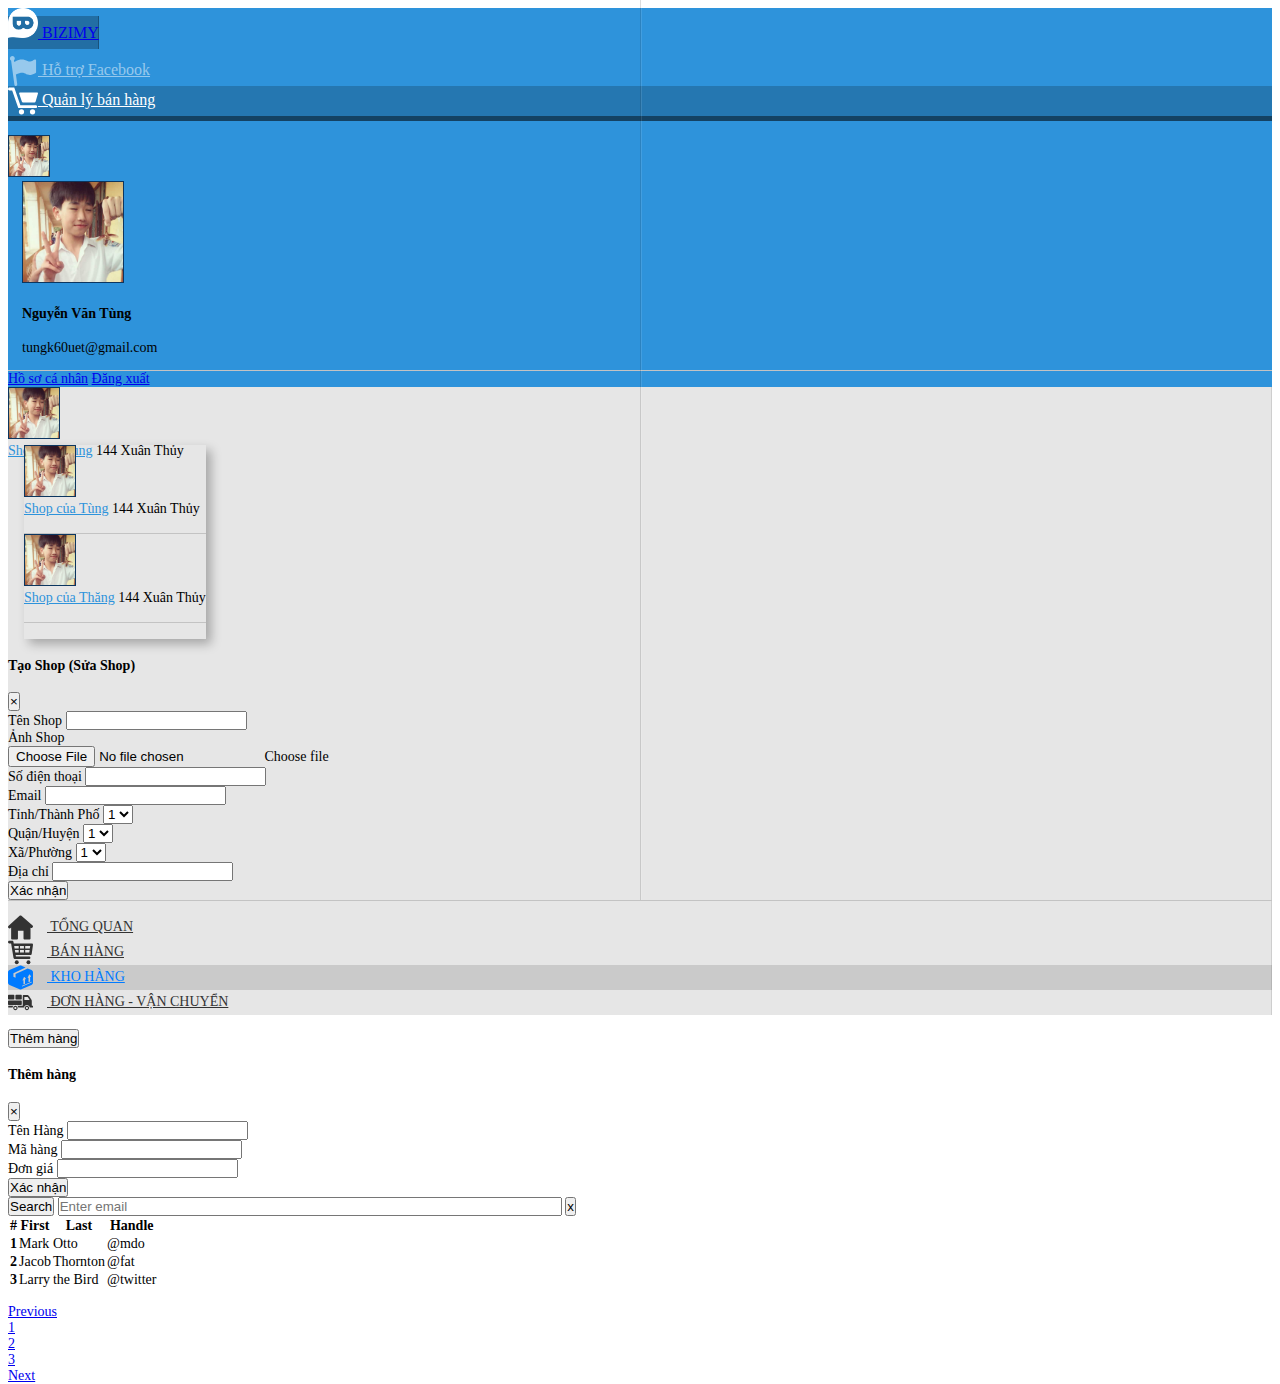
<file: khohang.html>
<!doctype html>
<html lang="en">
  <head>
    <!-- Required meta tags -->
    <meta charset="utf-8">
    <meta name="viewport" content="width=device-width, initial-scale=1, shrink-to-fit=no">
    <!-- Bootstrap CSS -->
    <link rel="stylesheet" href="https://stackpath.bootstrapcdn.com/bootstrap/4.1.1/css/bootstrap.min.css" integrity="sha384-WskhaSGFgHYWDcbwN70/dfYBj47jz9qbsMId/iRN3ewGhXQFZCSftd1LZCfmhktB" crossorigin="anonymous">
    <link rel="stylesheet" type="text/css" href="css/style.css">
    <link rel="stylesheet" href="https://use.fontawesome.com/releases/v5.0.13/css/all.css" integrity="sha384-DNOHZ68U8hZfKXOrtjWvjxusGo9WQnrNx2sqG0tfsghAvtVlRW3tvkXWZh58N9jp" crossorigin="anonymous">
    
    <title>Bizimy</title>
  </head>
  <body>
    <!-- NavBar -->
    <nav class="navbar navbar-dark navbar-expand-sm ">
      <a class="navbar-brand col-2 text-center" href="#">
        <img src="image/logo.png" width="30" class="align-baseline" alt="">
        <span class="h2">BIZIMY</span>
      </a>
      <!-- Links -->
      <ul class="navbar-nav align-self-stretch">
        <li class="nav-item">
          <a class="nav-link " href="#">
            <svg version="1.1" id="Capa_1" xmlns="http://www.w3.org/2000/svg" xmlns:xlink="http://www.w3.org/1999/xlink" x="0px" y="0px"
              viewBox="0 0 52.112 52.111" style="enable-background:new 0 0 52.112 52.111;"
              xml:space="preserve">
              <g>
                <g>
                  <path d="M48.283,6.665c-0.338-0.336-0.735-0.505-1.196-0.505c-0.229,0-0.712,0.188-1.444,0.559
                    c-0.735,0.372-1.517,0.786-2.337,1.248c-0.823,0.459-1.797,0.875-2.922,1.247c-1.123,0.371-2.162,0.559-3.119,0.559
                    c-0.885,0-1.663-0.168-2.336-0.505C32.7,8.224,30.76,7.445,29.115,6.931c-1.646-0.513-3.416-0.771-5.311-0.771
                    c-3.272,0-6.999,1.064-11.177,3.188c-0.862,0.43-1.48,0.763-1.88,1.007L10.35,7.444c0.897-0.779,1.476-1.914,1.476-3.195
                    C11.826,1.902,9.924,0,7.577,0s-4.25,1.902-4.25,4.249c0,1.531,0.818,2.862,2.032,3.61l5.74,42.09
                    c0.171,1.253,1.243,2.162,2.474,2.162c0.112,0,0.226-0.009,0.341-0.021c1.368-0.188,2.326-1.447,2.139-2.815l-2.307-16.916
                    c4.186-2.077,7.807-3.124,10.853-3.124c1.293,0,2.554,0.191,3.783,0.583c1.23,0.391,2.254,0.813,3.067,1.272
                    c0.812,0.461,1.773,0.887,2.88,1.274c1.107,0.39,2.2,0.585,3.279,0.585c2.726,0,5.989-1.027,9.796-3.08
                    c0.478-0.248,0.827-0.492,1.049-0.73c0.222-0.239,0.332-0.58,0.332-1.021V7.86C48.785,7.401,48.618,7.002,48.283,6.665z"/>
                  </g>
                </g>
              </svg>
              Hỗ trợ Facebook
            </a>
          </li>
          <li class="nav-item active">
            <a class="nav-link " href="#">
              <svg version="1.1" id="Capa_1" xmlns="http://www.w3.org/2000/svg" xmlns:xlink="http://www.w3.org/1999/xlink" x="0px" y="0px"
                viewBox="0 0 50.613 50.613" style="enable-background:new 0 0 50.613 50.613;"
                xml:space="preserve">
                <g>
                  <g>
                    <g>
                      <path d="M49.569,11.145H20.055c-0.961,0-1.508,0.743-1.223,1.661l4.669,13.677c0.23,0.738,1.044,1.336,1.817,1.336h19.35
                        c0.773,0,1.586-0.598,1.814-1.336l4.069-14C50.783,11.744,50.344,11.145,49.569,11.145z"/>
                        <circle cx="22.724" cy="43.575" r="4.415"/>
                        <circle cx="41.406" cy="43.63" r="4.415"/>
                        <path d="M46.707,32.312H20.886L10.549,2.568H2.5c-1.381,0-2.5,1.119-2.5,2.5s1.119,2.5,2.5,2.5h4.493L17.33,37.312h29.377
                          c1.381,0,2.5-1.119,2.5-2.5S48.088,32.312,46.707,32.312z"/>
                        </g>
                      </g>
                    </g>
                  </svg>
                  Quản lý bán hàng
                </a>
              </li>
            </ul>
            <div class="dropdown ml-auto mr-3">
              <button type="button" data-toggle="dropdown">
              <img src="image/profile.jpg" alt="" class="rounded-circle" width="40"/>
              </button>
              <div class="dropdown-menu dropdown-menu-right">
                <div class="account-info text-center">
                  <img src="image/profile.jpg" alt="" class="rounded-circle mb-2" width="100"/>
                  <h4>Nguyễn Văn Tùng</h4>
                  <p>tungk60uet@gmail.com</p>
                </div>
                
                <div class="dropdown-divider"></div>
                <div class="list-btn">
                  <a class="dropdown-item" href="#"><i class="fas fa-user-circle"></i> Hồ sơ cá nhân</a>
                  <a class="dropdown-item" href="#"><i class="fas fa-sign-out-alt"></i> Đăng xuất</a>
                </div>
              </div>
            </div>
          </nav>
          <div class="container-fluid">
            <div class="row main-content ">
              <nav class="col-2 sidebar">
                <!-- Shop Name Area -->
                <div class="d-flex flex-row align-items-center m-3">
                  <img class="rounded-circle mr-2" src="image/profile.jpg" width="50" height="50" alt="">
                  <div class="d-flex flex-column align-items-start">
                    <a class="h5" href="#">Shop của Tùng</a>
                    <span class="h7">144 Xuân Thủy</span>
                  </div>
                  <!-- moreshop -->
                  <div class="dropdown dropright ml-auto">
                    <button type="button" data-toggle="dropdown">
                    <i class="my-button fas fa-angle-right ml-auto align-self-stretch"></i>
                    </button>
                    <div class="dropdown-menu text-center">
                      <!-- shop1 -->
                      <div class="d-flex flex-row align-items-center p-3">
                        <img class="rounded-circle mr-2" src="image/profile.jpg" width="50" height="50" alt="">
                        <div class="d-flex flex-column align-items-start">
                          <a class="h5" href="#">Shop của Tùng</a>
                          <span class="h7">144 Xuân Thủy</span>
                        </div>
                        <button type="button" data-toggle="modal" class="my-button ml-auto pl-3" data-target="#shopModal">
                        <i class="my-button fas fa-cog ml-auto pl-3"></i>
                        </button>
                      </div>
                      <div class="dropdown-divider"></div>
                      <!-- shop2 -->
                      <div class="d-flex flex-row align-items-center p-3">
                        <img class="rounded-circle mr-2" src="image/profile.jpg" width="50" height="50" alt="">
                        <div class="d-flex flex-column align-items-start">
                          <a class="h5" href="#">Shop của Thăng</a>
                          <span class="h7">144 Xuân Thủy</span>
                        </div>
                        <button type="button" data-toggle="modal" class="my-button ml-auto pl-3" data-target="#shopModal">
                        <i class="fas fa-cog"></i>
                        </button>
                      </div>
                      <div class="dropdown-divider"></div>
                      <button type="button" data-toggle="modal" data-target="#shopModal">
                      <i class="my-button fas fa-plus p-3"></i>
                      </button>
                      
                      
                    </div>
                  </div>
                </div>
                <!-- The Modal -->
                <div class="modal fade" id="shopModal">
                  <div class="modal-dialog modal-dialog-centered">
                    <div class="modal-content">
                      
                      <!-- Modal Header -->
                      <div class="modal-header">
                        <h4 class="modal-title">Tạo Shop (Sửa Shop)</h4>
                        <button type="button" class="close" data-dismiss="modal">&times;</button>
                      </div>
                      
                      <!-- Modal body -->
                      <div class="modal-body">
                        <div class="row">
                          <div class="col">
                            <div class="form-group">
                              <label for="shopName">Tên Shop</label>
                              <input type="text" class="form-control" id="shopName">
                            </div>
                            <div class="form-group">
                              <label>Ảnh Shop</label>
                              <div class="custom-file">
                                <input type="file" class="custom-file-input" id="customFile">
                                <label class="custom-file-label" for="customFile">Choose file</label>
                              </div>
                            </div>
                            <div class="form-group">
                              <label for="phoneNumber">Số điện thoại</label>
                              <input type="number" class="form-control" id="phoneNumber">
                            </div>
                            <div class="form-group">
                              <label for="email">Email</label>
                              <input type="text" class="form-control" id="email">
                            </div>
                          </div>
                          <div class="vertical-divider"></div>
                          <div class="col">
                            <div class="form-group">
                              <label for="SelectTinhThanhPho">Tỉnh/Thành Phố</label>
                              <select class="form-control" id="SelectTinhThanhPho">
                                <option>1</option>
                                <option>2</option>
                                <option>3</option>
                                <option>4</option>
                                <option>5</option>
                              </select>
                            </div>
                            <div class="form-group">
                              <label for="SelectQuanHuyen">Quận/Huyện</label>
                              <select class="form-control" id="SelectQuanHuyen">
                                <option>1</option>
                                <option>2</option>
                                <option>3</option>
                                <option>4</option>
                                <option>5</option>
                              </select>
                            </div>
                            <div class="form-group">
                              <label for="SelectXaPhuong">Xã/Phường</label>
                              <select class="form-control" id="SelectXaPhuong">
                                <option>1</option>
                                <option>2</option>
                                <option>3</option>
                                <option>4</option>
                                <option>5</option>
                              </select>
                            </div>
                            <div class="form-group">
                              <label for="diaChi">Địa chỉ</label>
                              <input type="text" class="form-control" id="diaChi">
                            </div>
                          </div>
                        </div>
                      </div>
                      
                      <!-- Modal footer -->
                      <div class="modal-footer">
                        <button type="button" class="btn btn-primary" data-dismiss="modal">Xác nhận</button>
                      </div>
                      
                    </div>
                  </div>
                </div>
                <div class="dropdown-divider"></div>
                <ul class="nav flex-column">
                  <li class="nav-item">
                    <a class="nav-link" href="#">
                      <svg version="1.1" id="Capa_1" xmlns="http://www.w3.org/2000/svg" xmlns:xlink="http://www.w3.org/1999/xlink" x="0px" y="0px"
                        viewBox="0 0 306.773 306.773" style="enable-background:new 0 0 306.773 306.773;" xml:space="preserve">
                        <g>
                          <path  d="M302.93,149.794c5.561-6.116,5.024-15.49-1.199-20.932L164.63,8.898
                            c-6.223-5.442-16.2-5.328-22.292,0.257L4.771,135.258c-6.092,5.585-6.391,14.947-0.662,20.902l3.449,3.592
                            c5.722,5.955,14.971,6.665,20.645,1.581l10.281-9.207v134.792c0,8.27,6.701,14.965,14.965,14.965h53.624
                            c8.264,0,14.965-6.695,14.965-14.965v-94.3h68.398v94.3c-0.119,8.264,5.794,14.959,14.058,14.959h56.828
                            c8.264,0,14.965-6.695,14.965-14.965V154.024c0,0,2.84,2.488,6.343,5.567c3.497,3.073,10.842,0.609,16.403-5.513L302.93,149.794z"
                            />
                          </g>
                        </svg>
                        Tổng quan
                      </a>
                    </li>
                    <li class="nav-item ">
                      <a class="nav-link" href="#">
                        <svg version="1.1" id="Capa_1" xmlns="http://www.w3.org/2000/svg" xmlns:xlink="http://www.w3.org/1999/xlink" x="0px" y="0px"
                          viewBox="0 0 19.25 19.25" style="enable-background:new 0 0 19.25 19.25;" xml:space="preserve">
                          <g id="Layer_1_107_">
                            <path d="M19.006,2.97c-0.191-0.219-0.466-0.345-0.756-0.345H4.431L4.236,1.461
                              C4.156,0.979,3.739,0.625,3.25,0.625H1c-0.553,0-1,0.447-1,1s0.447,1,1,1h1.403l1.86,11.164c0.008,0.045,0.031,0.082,0.045,0.124
                              c0.016,0.053,0.029,0.103,0.054,0.151c0.032,0.066,0.075,0.122,0.12,0.179c0.031,0.039,0.059,0.078,0.095,0.112
                              c0.058,0.054,0.125,0.092,0.193,0.13c0.038,0.021,0.071,0.049,0.112,0.065c0.116,0.047,0.238,0.075,0.367,0.075
                              c0.001,0,11.001,0,11.001,0c0.553,0,1-0.447,1-1s-0.447-1-1-1H6.097l-0.166-1H17.25c0.498,0,0.92-0.366,0.99-0.858l1-7
                              C19.281,3.479,19.195,3.188,19.006,2.97z M17.097,4.625l-0.285,2H13.25v-2H17.097z M12.25,4.625v2h-3v-2H12.25z M12.25,7.625v2
                              h-3v-2H12.25z M8.25,4.625v2h-3c-0.053,0-0.101,0.015-0.148,0.03l-0.338-2.03H8.25z M5.264,7.625H8.25v2H5.597L5.264,7.625z
                              M13.25,9.625v-2h3.418l-0.285,2H13.25z"/>
                              <circle cx="6.75" cy="17.125" r="1.5"/>
                              <circle cx="15.75" cy="17.125" r="1.5"/>
                            </g>
                          </svg>
                          Bán hàng
                        </a>
                      </li>
                      <li class="nav-item active">
                        <a class="nav-link" href="#">
                          <svg version="1.1" id="Capa_1" xmlns="http://www.w3.org/2000/svg" xmlns:xlink="http://www.w3.org/1999/xlink" x="0px" y="0px"
                            viewBox="0 0 612 612" style="enable-background:new 0 0 612 612;" xml:space="preserve">
                            <g>
                              <path d="M482.188,83.333L184.622,223.225v89.832l-51.91-23.082v-89.832L430.278,60.252l-99.946-44.439
                                c-13.383-5.95-35.281-5.95-48.664,0L35.557,125.243C15.95,133.961-0.05,158.649,0,180.107l0.606,256.534
                                c0.051,21.686,16.408,46.401,36.348,54.926L282.42,596.499c12.945,5.534,34.129,5.534,47.075,0.003l245.55-104.936
                                c19.939-8.521,36.297-33.234,36.348-54.919L612,180.107c0.051-21.458-15.949-46.146-35.557-54.864L482.188,83.333z
                                M556.398,288.675l-14.403,6.683l-0.292,101.353c-0.013,4.429-3.925,9.701-8.727,11.773l-21.563,9.309
                                c-4.727,2.041-8.551,0.149-8.554-4.223l-0.073-100.021l-13.951,6.472c-6.562,3.044-10.669-1.729-7.411-8.601l33.348-70.356
                                c3.366-7.102,11.806-11.199,15.184-7.347l34.221,39.012C567.593,276.623,563.257,285.494,556.398,288.675z M415.596,451.443
                                c0.037,4.243-3.55,9.24-8.001,11.162l-19.996,8.632c-4.385,1.893-7.972,0.029-8.022-4.16l-1.171-95.826l-12.938,6.002
                                c-6.085,2.823-9.968-1.808-7.006-8.344l30.31-66.881c3.057-6.747,10.873-10.541,14.062-6.805l32.301,37.836
                                c3.226,3.777-0.712,12.202-7.062,15.147l-13.338,6.188L415.596,451.443z M580.201,423.619c-0.015,2.226-2.016,4.865-4.468,5.896
                                l-228.395,95.95c-2.131,0.896-3.884-0.043-3.915-2.096l-0.175-11.162c-0.032-2.058,1.67-4.463,3.805-5.372l228.802-97.467
                                c2.455-1.046,4.438-0.086,4.423,2.146L580.201,423.619z"/>
                              </g>
                            </svg>
                            Kho hàng
                          </a>
                        </li>
                        <li class="nav-item">
                          <a class="nav-link" href="#">
                            <svg version="1.1" id="Capa_1" xmlns="http://www.w3.org/2000/svg" xmlns:xlink="http://www.w3.org/1999/xlink" x="0px" y="0px"
                              viewBox="0 0 612 612" style="enable-background:new 0 0 612 612;" xml:space="preserve">
                              <g>
                                <path d="M181.298,386.264c-29.77,0-53.915,24.145-53.915,53.827c0,29.769,24.145,53.914,53.915,53.914
                                  c29.683,0,53.827-24.146,53.827-53.914C235.125,410.409,210.981,386.264,181.298,386.264z M181.298,467.091
                                  c-14.885,0-27-12.115-27-27c0-14.798,12.115-26.914,27-26.914c14.797,0,26.913,12.115,26.913,26.914
                                  C208.211,454.976,196.096,467.091,181.298,467.091z M134.888,386.287H14.228c-4.779,0-8.653,3.874-8.653,8.653v26.256
                                  c0,4.779,3.874,8.653,8.653,8.653h96.714C113.468,412.524,122.212,397.219,134.888,386.287z M462.981,386.264
                                  c-29.684,0-53.827,24.145-53.827,53.827c0,29.769,24.144,53.914,53.827,53.914c29.769,0,53.826-24.146,53.826-53.914
                                  C516.808,410.409,492.75,386.264,462.981,386.264z M462.981,467.091c-14.885,0-26.914-12.115-26.914-27
                                  c0-14.798,12.029-26.914,26.914-26.914c14.884,0,26.913,12.115,26.913,26.914C489.895,454.976,477.865,467.091,462.981,467.091z
                                  M603.347,386.264h-21.029V268.658c0-13.759-4.154-27.259-11.856-38.683l-52.701-78.057
                                  c-12.809-19.039-34.356-30.462-57.375-30.462h-81.692c-9.52,0-17.308,7.702-17.308,17.308v247.5H227.683
                                  c12.635,10.99,21.375,26.222,23.885,43.615h141.144c4.933-34.355,34.529-60.923,70.27-60.923c35.739,0,65.336,26.567,70.355,60.923
                                  h70.01c4.847,0,8.653-3.895,8.653-8.654v-26.307C612,390.158,608.192,386.264,603.347,386.264z M517.153,245.552H409.327
                                  c-4.76,0-8.654-3.808-8.654-8.654v-59.797c0-4.76,3.896-8.654,8.654-8.654h65.683c2.855,0,5.539,1.384,7.097,3.634l42.145,59.884
                                  C528.317,237.677,524.163,245.552,517.153,245.552z M320.192,368.956H17.307C7.749,368.956,0,361.208,0,351.649v-77.885
                                  c0-9.559,7.749-17.308,17.307-17.308h302.885c9.559,0,17.308,7.749,17.308,17.308v77.885
                                  C337.5,361.208,329.751,368.956,320.192,368.956z M138.462,230.495H17.307C7.749,230.495,0,222.745,0,213.187v-77.884
                                  c0-9.559,7.749-17.308,17.307-17.308h121.154c9.559,0,17.308,7.749,17.308,17.308v77.884
                                  C155.77,222.745,148.021,230.495,138.462,230.495z M320.192,230.495H199.039c-9.559,0-17.308-7.749-17.308-17.307v-77.885
                                  c0-9.559,7.749-17.307,17.308-17.307h121.154c9.559,0,17.308,7.749,17.308,17.307v77.885
                                  C337.5,222.745,329.751,230.495,320.192,230.495z"/>
                                </g>
                              </svg>
                              Đơn hàng - Vận chuyển
                            </a>
                          </li>
                        </ul>
                      </nav>
                      <div class="col-10 data-detail p-4 container d-flex flex-column">
                        <div class="row d-flex">
                          <button type="button" class="btn btn-primary" data-toggle="modal" data-target="#themHang" >Thêm hàng</button>
                          <!-- The Modal -->
                          <div class="modal fade" id="themHang">
                            <div class="modal-dialog modal-dialog-centered">
                              <div class="modal-content">
                                
                                <!-- Modal Header -->
                                <div class="modal-header">
                                  <h4 class="modal-title">Thêm hàng</h4>
                                  <button type="button" class="close" data-dismiss="modal">&times;</button>
                                </div>
                                
                                <!-- Modal body -->
                                <div class="modal-body">
                                  <div class="row">
                                    <div class="col">
                                      <div class="form-group">
                                        <label>Tên Hàng</label>
                                        <input type="text" class="form-control">
                                      </div>
                                      <div class="form-group">
                                        <label>Mã hàng</label>
                                        <input type="number" class="form-control">
                                      </div>
                                      <div class="form-group">
                                        <label>Đơn giá</label>
                                        <input type="text" class="form-control">
                                      </div>
                                    </div>
                                  </div>
                                </div>
                                
                                <!-- Modal footer -->
                                <div class="modal-footer">
                                  <button type="button" class="btn btn-primary" data-dismiss="modal">Xác nhận</button>
                                </div>
                                
                              </div>
                            </div>
                          </div>
                          <div class="m-auto d-flex">
                            <button type="button" class="btn btn-primary">Search</button>
                            <input type="email" class="form-control m-auto" placeholder="Enter email"  style="width: 500px;" >
                            <button type="button" class="btn btn-primary">x</button>
                          </div>
                        </div>
                        <div class="row mt-4" height>
                          <table class="table table-striped">
                            <thead>
                              <tr>
                                <th scope="col">#</th>
                                <th scope="col">First</th>
                                <th scope="col">Last</th>
                                <th scope="col">Handle</th>
                              </tr>
                            </thead>
                            <tbody>
                              <tr>
                                <th scope="row">1</th>
                                <td>Mark</td>
                                <td>Otto</td>
                                <td>@mdo</td>
                              </tr>
                              <tr>
                                <th scope="row">2</th>
                                <td>Jacob</td>
                                <td>Thornton</td>
                                <td>@fat</td>
                              </tr>
                              <tr>
                                <th scope="row">3</th>
                                <td>Larry</td>
                                <td>the Bird</td>
                                <td>@twitter</td>
                              </tr>
                            </tbody>
                          </table>
                        </div>
                        <div class="row mt-auto d-flex justify-content-center">
                          <nav aria-label="Page navigation">
                            <ul class="pagination justify-content-center">
                              <li class="page-item disabled">
                                <a class="page-link" href="#" tabindex="-1">Previous</a>
                              </li>
                              <li class="page-item active"><a class="page-link" href="#">1</a></li>
                              <li class="page-item"><a class="page-link" href="#">2</a></li>
                              <li class="page-item"><a class="page-link" href="#">3</a></li>
                              <li class="page-item">
                                <a class="page-link" href="#">Next</a>
                              </li>
                            </ul>
                          </nav>
                        </div>
                      </div>
                    </div>
                  </div>
                </div>
              </div>
              <!-- Optional JavaScript -->
              <!-- jQuery first, then Popper.js, then Bootstrap JS -->
              <script src="https://code.jquery.com/jquery-3.3.1.slim.min.js" integrity="sha384-q8i/X+965DzO0rT7abK41JStQIAqVgRVzpbzo5smXKp4YfRvH+8abtTE1Pi6jizo" crossorigin="anonymous"></script>
              <script src="https://cdnjs.cloudflare.com/ajax/libs/popper.js/1.14.3/umd/popper.min.js" integrity="sha384-ZMP7rVo3mIykV+2+9J3UJ46jBk0WLaUAdn689aCwoqbBJiSnjAK/l8WvCWPIPm49" crossorigin="anonymous"></script>
              <script src="https://stackpath.bootstrapcdn.com/bootstrap/4.1.1/js/bootstrap.min.js" integrity="sha384-smHYKdLADwkXOn1EmN1qk/HfnUcbVRZyYmZ4qpPea6sjB/pTJ0euyQp0Mk8ck+5T" crossorigin="anonymous"></script>
            </body>
          </html>
</file>
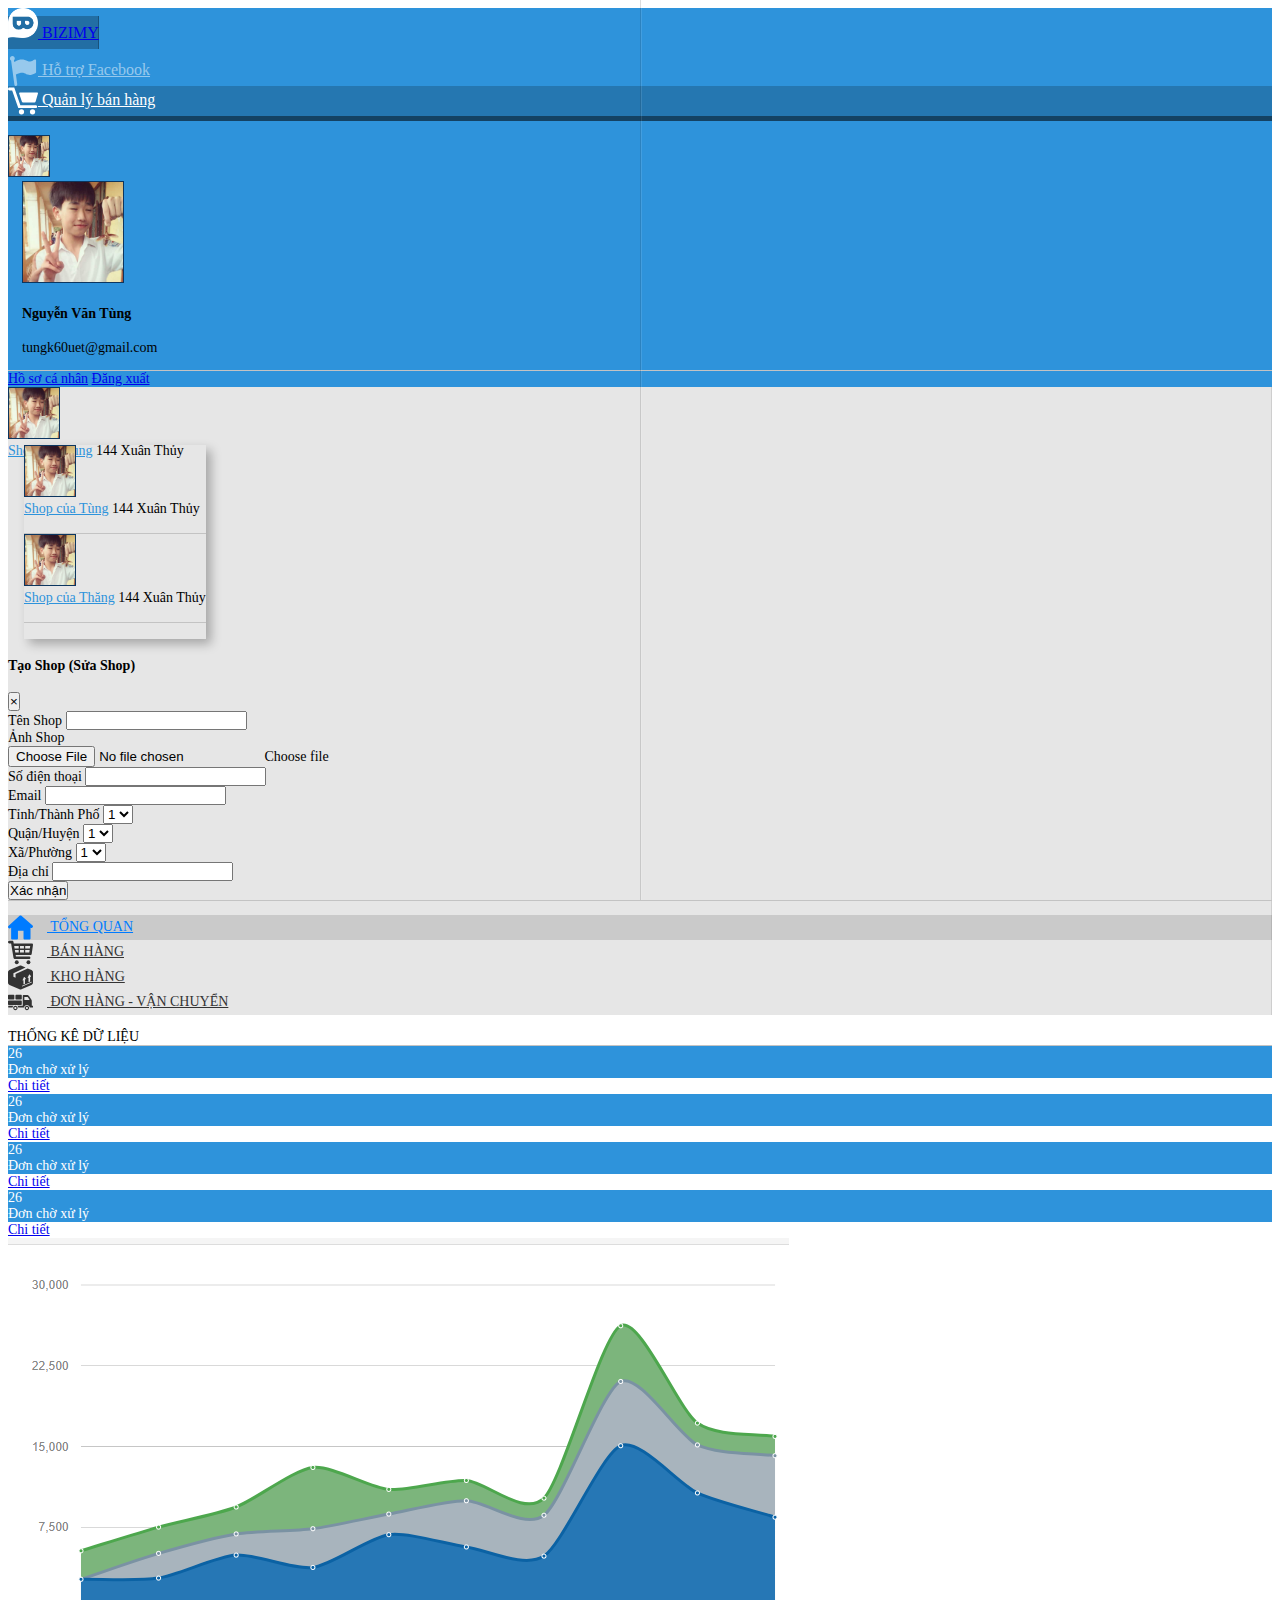
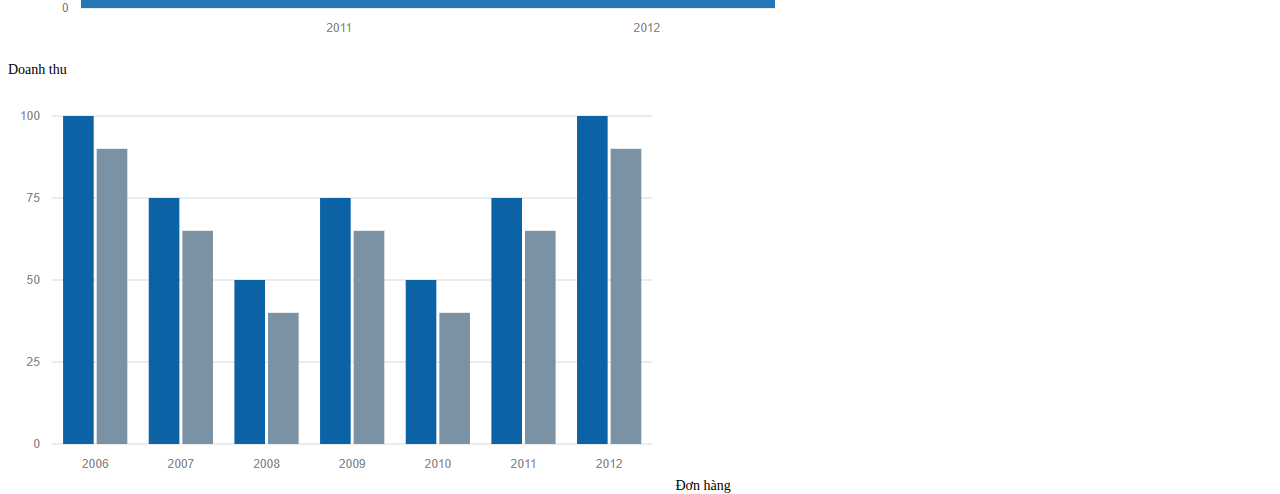
<file: overview.html>
<!doctype html>
<html lang="en">
  <head>
    <!-- Required meta tags -->
    <meta charset="utf-8">
    <meta name="viewport" content="width=device-width, initial-scale=1, shrink-to-fit=no">
    <!-- Bootstrap CSS -->
    <link rel="stylesheet" href="https://stackpath.bootstrapcdn.com/bootstrap/4.1.1/css/bootstrap.min.css" integrity="sha384-WskhaSGFgHYWDcbwN70/dfYBj47jz9qbsMId/iRN3ewGhXQFZCSftd1LZCfmhktB" crossorigin="anonymous">
    <link rel="stylesheet" type="text/css" href="css/style.css">
    <link rel="stylesheet" href="https://use.fontawesome.com/releases/v5.0.13/css/all.css" integrity="sha384-DNOHZ68U8hZfKXOrtjWvjxusGo9WQnrNx2sqG0tfsghAvtVlRW3tvkXWZh58N9jp" crossorigin="anonymous">
    
    <title>Bizimy</title>
  </head>
  <body>
    <!-- NavBar -->
    <nav class="navbar navbar-dark navbar-expand-sm ">
      <a class="navbar-brand col-2 text-center" href="#">
        <img src="image/logo.png" width="30" class="align-baseline" alt="">
        <span class="h2">BIZIMY</span>
      </a>
      <!-- Links -->
      <ul class="navbar-nav align-self-stretch">
        <li class="nav-item">
          <a class="nav-link " href="#">
            <svg version="1.1" id="Capa_1" xmlns="http://www.w3.org/2000/svg" xmlns:xlink="http://www.w3.org/1999/xlink" x="0px" y="0px"
              viewBox="0 0 52.112 52.111" style="enable-background:new 0 0 52.112 52.111;"
              xml:space="preserve">
              <g>
                <g>
                  <path d="M48.283,6.665c-0.338-0.336-0.735-0.505-1.196-0.505c-0.229,0-0.712,0.188-1.444,0.559
                    c-0.735,0.372-1.517,0.786-2.337,1.248c-0.823,0.459-1.797,0.875-2.922,1.247c-1.123,0.371-2.162,0.559-3.119,0.559
                    c-0.885,0-1.663-0.168-2.336-0.505C32.7,8.224,30.76,7.445,29.115,6.931c-1.646-0.513-3.416-0.771-5.311-0.771
                    c-3.272,0-6.999,1.064-11.177,3.188c-0.862,0.43-1.48,0.763-1.88,1.007L10.35,7.444c0.897-0.779,1.476-1.914,1.476-3.195
                    C11.826,1.902,9.924,0,7.577,0s-4.25,1.902-4.25,4.249c0,1.531,0.818,2.862,2.032,3.61l5.74,42.09
                    c0.171,1.253,1.243,2.162,2.474,2.162c0.112,0,0.226-0.009,0.341-0.021c1.368-0.188,2.326-1.447,2.139-2.815l-2.307-16.916
                    c4.186-2.077,7.807-3.124,10.853-3.124c1.293,0,2.554,0.191,3.783,0.583c1.23,0.391,2.254,0.813,3.067,1.272
                    c0.812,0.461,1.773,0.887,2.88,1.274c1.107,0.39,2.2,0.585,3.279,0.585c2.726,0,5.989-1.027,9.796-3.08
                    c0.478-0.248,0.827-0.492,1.049-0.73c0.222-0.239,0.332-0.58,0.332-1.021V7.86C48.785,7.401,48.618,7.002,48.283,6.665z"/>
                  </g>
                </g>
              </svg>
              Hỗ trợ Facebook
            </a>
          </li>
          <li class="nav-item active">
            <a class="nav-link " href="#">
              <svg version="1.1" id="Capa_1" xmlns="http://www.w3.org/2000/svg" xmlns:xlink="http://www.w3.org/1999/xlink" x="0px" y="0px"
                viewBox="0 0 50.613 50.613" style="enable-background:new 0 0 50.613 50.613;"
                xml:space="preserve">
                <g>
                  <g>
                    <g>
                      <path d="M49.569,11.145H20.055c-0.961,0-1.508,0.743-1.223,1.661l4.669,13.677c0.23,0.738,1.044,1.336,1.817,1.336h19.35
                        c0.773,0,1.586-0.598,1.814-1.336l4.069-14C50.783,11.744,50.344,11.145,49.569,11.145z"/>
                        <circle cx="22.724" cy="43.575" r="4.415"/>
                        <circle cx="41.406" cy="43.63" r="4.415"/>
                        <path d="M46.707,32.312H20.886L10.549,2.568H2.5c-1.381,0-2.5,1.119-2.5,2.5s1.119,2.5,2.5,2.5h4.493L17.33,37.312h29.377
                          c1.381,0,2.5-1.119,2.5-2.5S48.088,32.312,46.707,32.312z"/>
                        </g>
                      </g>
                    </g>
                  </svg>
                  Quản lý bán hàng
                </a>
              </li>
            </ul>
            <div class="dropdown ml-auto mr-3">
              <button type="button" data-toggle="dropdown">
              <img src="image/profile.jpg" alt="" class="rounded-circle" width="40"/>
              </button>
              <div class="dropdown-menu dropdown-menu-right">
                <div class="account-info text-center">
                  <img src="image/profile.jpg" alt="" class="rounded-circle mb-2" width="100"/>
                  <h4>Nguyễn Văn Tùng</h4>
                  <p>tungk60uet@gmail.com</p>
                </div>
                
                <div class="dropdown-divider"></div>
                <div class="list-btn">
                  <a class="dropdown-item" href="#"><i class="fas fa-user-circle"></i> Hồ sơ cá nhân</a>
                  <a class="dropdown-item" href="#"><i class="fas fa-sign-out-alt"></i> Đăng xuất</a>
                </div>
              </div>
            </div>
          </nav>
          <div class="container-fluid">
            <div class="row main-content ">
              <nav class="col-2 sidebar">
                <!-- Shop Name Area -->
                <div class="d-flex flex-row align-items-center m-3">
                  <img class="rounded-circle mr-2" src="image/profile.jpg" width="50" height="50" alt="">
                  <div class="d-flex flex-column align-items-start">
                    <a class="h5" href="#">Shop của Tùng</a>
                    <span class="h7">144 Xuân Thủy</span>
                  </div>
                  <!-- moreshop -->
                  <div class="dropdown dropright ml-auto">
                    <button type="button" data-toggle="dropdown">
                    <i class="my-button fas fa-angle-right ml-auto align-self-stretch"></i>
                    </button>
                    <div class="dropdown-menu text-center">
                      <!-- shop1 -->
                      <div class="d-flex flex-row align-items-center p-3">
                        <img class="rounded-circle mr-2" src="image/profile.jpg" width="50" height="50" alt="">
                        <div class="d-flex flex-column align-items-start">
                          <a class="h5" href="#">Shop của Tùng</a>
                          <span class="h7">144 Xuân Thủy</span>
                        </div>
                         <button type="button" data-toggle="modal" class="my-button ml-auto pl-3" data-target="#shopModal">
                        <i class="my-button fas fa-cog ml-auto pl-3"></i>
                        </button>
                      </div>
                      <div class="dropdown-divider"></div>
                      <!-- shop2 -->
                      <div class="d-flex flex-row align-items-center p-3">
                        <img class="rounded-circle mr-2" src="image/profile.jpg" width="50" height="50" alt="">
                        <div class="d-flex flex-column align-items-start">
                          <a class="h5" href="#">Shop của Thăng</a>
                          <span class="h7">144 Xuân Thủy</span>
                        </div>
                        <button type="button" data-toggle="modal" class="my-button ml-auto pl-3" data-target="#shopModal">
                        <i class="fas fa-cog"></i>
                        </button>
                      </div>
                      <div class="dropdown-divider"></div>
                      <button type="button" data-toggle="modal" data-target="#shopModal">
                      <i class="my-button fas fa-plus p-3"></i>
                      </button>
                    </div>
                  </div>
                </div>
                <!-- The Modal -->
                <div class="modal fade" id="shopModal">
                  <div class="modal-dialog modal-dialog-centered">
                    <div class="modal-content">
                      
                      <!-- Modal Header -->
                      <div class="modal-header">
                        <h4 class="modal-title">Tạo Shop (Sửa Shop)</h4>
                        <button type="button" class="close" data-dismiss="modal">&times;</button>
                      </div>
                      
                      <!-- Modal body -->
                      <div class="modal-body">
                        <div class="row">
                          <div class="col">
                            <div class="form-group">
                              <label for="shopName">Tên Shop</label>
                              <input type="text" class="form-control" id="shopName">
                            </div>
                            <div class="form-group">
                              <label>Ảnh Shop</label>
                              <div class="custom-file">
                                <input type="file" class="custom-file-input" id="customFile">
                                <label class="custom-file-label" for="customFile">Choose file</label>
                              </div>
                            </div>
                            <div class="form-group">
                              <label for="phoneNumber">Số điện thoại</label>
                              <input type="number" class="form-control" id="phoneNumber">
                            </div>
                            <div class="form-group">
                              <label for="email">Email</label>
                              <input type="text" class="form-control" id="email">
                            </div>
                          </div>
                          <div class="vertical-divider"></div>
                          <div class="col">
                            <div class="form-group">
                              <label for="SelectTinhThanhPho">Tỉnh/Thành Phố</label>
                              <select class="form-control" id="SelectTinhThanhPho">
                                <option>1</option>
                                <option>2</option>
                                <option>3</option>
                                <option>4</option>
                                <option>5</option>
                              </select>
                            </div>
                            <div class="form-group">
                              <label for="SelectQuanHuyen">Quận/Huyện</label>
                              <select class="form-control" id="SelectQuanHuyen">
                                <option>1</option>
                                <option>2</option>
                                <option>3</option>
                                <option>4</option>
                                <option>5</option>
                              </select>
                            </div>
                            <div class="form-group">
                              <label for="SelectXaPhuong">Xã/Phường</label>
                              <select class="form-control" id="SelectXaPhuong">
                                <option>1</option>
                                <option>2</option>
                                <option>3</option>
                                <option>4</option>
                                <option>5</option>
                              </select>
                            </div>
                            <div class="form-group">
                              <label for="diaChi">Địa chỉ</label>
                              <input type="text" class="form-control" id="diaChi">
                            </div>
                          </div>
                        </div>
                      </div>
                      
                      <!-- Modal footer -->
                      <div class="modal-footer">
                        <button type="button" class="btn btn-primary" data-dismiss="modal">Xác nhận</button>
                      </div>
                      
                    </div>
                  </div>
                </div>
                
                <div class="dropdown-divider"></div>
                <ul class="nav flex-column">
                  <li class="nav-item active">
                    <a class="nav-link" href="#">
                      <svg version="1.1" id="Capa_1" xmlns="http://www.w3.org/2000/svg" xmlns:xlink="http://www.w3.org/1999/xlink" x="0px" y="0px"
                        viewBox="0 0 306.773 306.773" style="enable-background:new 0 0 306.773 306.773;" xml:space="preserve">
                        <g>
                          <path  d="M302.93,149.794c5.561-6.116,5.024-15.49-1.199-20.932L164.63,8.898
                            c-6.223-5.442-16.2-5.328-22.292,0.257L4.771,135.258c-6.092,5.585-6.391,14.947-0.662,20.902l3.449,3.592
                            c5.722,5.955,14.971,6.665,20.645,1.581l10.281-9.207v134.792c0,8.27,6.701,14.965,14.965,14.965h53.624
                            c8.264,0,14.965-6.695,14.965-14.965v-94.3h68.398v94.3c-0.119,8.264,5.794,14.959,14.058,14.959h56.828
                            c8.264,0,14.965-6.695,14.965-14.965V154.024c0,0,2.84,2.488,6.343,5.567c3.497,3.073,10.842,0.609,16.403-5.513L302.93,149.794z"
                            />
                          </g>
                        </svg>
                        Tổng quan
                      </a>
                    </li>
                    <li class="nav-item">
                      <a class="nav-link" href="#">
                        <svg version="1.1" id="Capa_1" xmlns="http://www.w3.org/2000/svg" xmlns:xlink="http://www.w3.org/1999/xlink" x="0px" y="0px"
                          viewBox="0 0 19.25 19.25" style="enable-background:new 0 0 19.25 19.25;" xml:space="preserve">
                          <g id="Layer_1_107_">
                            <path d="M19.006,2.97c-0.191-0.219-0.466-0.345-0.756-0.345H4.431L4.236,1.461
                              C4.156,0.979,3.739,0.625,3.25,0.625H1c-0.553,0-1,0.447-1,1s0.447,1,1,1h1.403l1.86,11.164c0.008,0.045,0.031,0.082,0.045,0.124
                              c0.016,0.053,0.029,0.103,0.054,0.151c0.032,0.066,0.075,0.122,0.12,0.179c0.031,0.039,0.059,0.078,0.095,0.112
                              c0.058,0.054,0.125,0.092,0.193,0.13c0.038,0.021,0.071,0.049,0.112,0.065c0.116,0.047,0.238,0.075,0.367,0.075
                              c0.001,0,11.001,0,11.001,0c0.553,0,1-0.447,1-1s-0.447-1-1-1H6.097l-0.166-1H17.25c0.498,0,0.92-0.366,0.99-0.858l1-7
                              C19.281,3.479,19.195,3.188,19.006,2.97z M17.097,4.625l-0.285,2H13.25v-2H17.097z M12.25,4.625v2h-3v-2H12.25z M12.25,7.625v2
                              h-3v-2H12.25z M8.25,4.625v2h-3c-0.053,0-0.101,0.015-0.148,0.03l-0.338-2.03H8.25z M5.264,7.625H8.25v2H5.597L5.264,7.625z
                              M13.25,9.625v-2h3.418l-0.285,2H13.25z"/>
                              <circle cx="6.75" cy="17.125" r="1.5"/>
                              <circle cx="15.75" cy="17.125" r="1.5"/>
                            </g>
                          </svg>
                          Bán hàng
                        </a>
                      </li>
                      <li class="nav-item">
                        <a class="nav-link" href="#">
                          <svg version="1.1" id="Capa_1" xmlns="http://www.w3.org/2000/svg" xmlns:xlink="http://www.w3.org/1999/xlink" x="0px" y="0px"
                            viewBox="0 0 612 612" style="enable-background:new 0 0 612 612;" xml:space="preserve">
                            <g>
                              <path d="M482.188,83.333L184.622,223.225v89.832l-51.91-23.082v-89.832L430.278,60.252l-99.946-44.439
                                c-13.383-5.95-35.281-5.95-48.664,0L35.557,125.243C15.95,133.961-0.05,158.649,0,180.107l0.606,256.534
                                c0.051,21.686,16.408,46.401,36.348,54.926L282.42,596.499c12.945,5.534,34.129,5.534,47.075,0.003l245.55-104.936
                                c19.939-8.521,36.297-33.234,36.348-54.919L612,180.107c0.051-21.458-15.949-46.146-35.557-54.864L482.188,83.333z
                                M556.398,288.675l-14.403,6.683l-0.292,101.353c-0.013,4.429-3.925,9.701-8.727,11.773l-21.563,9.309
                                c-4.727,2.041-8.551,0.149-8.554-4.223l-0.073-100.021l-13.951,6.472c-6.562,3.044-10.669-1.729-7.411-8.601l33.348-70.356
                                c3.366-7.102,11.806-11.199,15.184-7.347l34.221,39.012C567.593,276.623,563.257,285.494,556.398,288.675z M415.596,451.443
                                c0.037,4.243-3.55,9.24-8.001,11.162l-19.996,8.632c-4.385,1.893-7.972,0.029-8.022-4.16l-1.171-95.826l-12.938,6.002
                                c-6.085,2.823-9.968-1.808-7.006-8.344l30.31-66.881c3.057-6.747,10.873-10.541,14.062-6.805l32.301,37.836
                                c3.226,3.777-0.712,12.202-7.062,15.147l-13.338,6.188L415.596,451.443z M580.201,423.619c-0.015,2.226-2.016,4.865-4.468,5.896
                                l-228.395,95.95c-2.131,0.896-3.884-0.043-3.915-2.096l-0.175-11.162c-0.032-2.058,1.67-4.463,3.805-5.372l228.802-97.467
                                c2.455-1.046,4.438-0.086,4.423,2.146L580.201,423.619z"/>
                              </g>
                            </svg>
                            Kho hàng
                          </a>
                        </li>
                        <li class="nav-item">
                          <a class="nav-link" href="#">
                            <svg version="1.1" id="Capa_1" xmlns="http://www.w3.org/2000/svg" xmlns:xlink="http://www.w3.org/1999/xlink" x="0px" y="0px"
                              viewBox="0 0 612 612" style="enable-background:new 0 0 612 612;" xml:space="preserve">
                              <g>
                                <path d="M181.298,386.264c-29.77,0-53.915,24.145-53.915,53.827c0,29.769,24.145,53.914,53.915,53.914
                                  c29.683,0,53.827-24.146,53.827-53.914C235.125,410.409,210.981,386.264,181.298,386.264z M181.298,467.091
                                  c-14.885,0-27-12.115-27-27c0-14.798,12.115-26.914,27-26.914c14.797,0,26.913,12.115,26.913,26.914
                                  C208.211,454.976,196.096,467.091,181.298,467.091z M134.888,386.287H14.228c-4.779,0-8.653,3.874-8.653,8.653v26.256
                                  c0,4.779,3.874,8.653,8.653,8.653h96.714C113.468,412.524,122.212,397.219,134.888,386.287z M462.981,386.264
                                  c-29.684,0-53.827,24.145-53.827,53.827c0,29.769,24.144,53.914,53.827,53.914c29.769,0,53.826-24.146,53.826-53.914
                                  C516.808,410.409,492.75,386.264,462.981,386.264z M462.981,467.091c-14.885,0-26.914-12.115-26.914-27
                                  c0-14.798,12.029-26.914,26.914-26.914c14.884,0,26.913,12.115,26.913,26.914C489.895,454.976,477.865,467.091,462.981,467.091z
                                  M603.347,386.264h-21.029V268.658c0-13.759-4.154-27.259-11.856-38.683l-52.701-78.057
                                  c-12.809-19.039-34.356-30.462-57.375-30.462h-81.692c-9.52,0-17.308,7.702-17.308,17.308v247.5H227.683
                                  c12.635,10.99,21.375,26.222,23.885,43.615h141.144c4.933-34.355,34.529-60.923,70.27-60.923c35.739,0,65.336,26.567,70.355,60.923
                                  h70.01c4.847,0,8.653-3.895,8.653-8.654v-26.307C612,390.158,608.192,386.264,603.347,386.264z M517.153,245.552H409.327
                                  c-4.76,0-8.654-3.808-8.654-8.654v-59.797c0-4.76,3.896-8.654,8.654-8.654h65.683c2.855,0,5.539,1.384,7.097,3.634l42.145,59.884
                                  C528.317,237.677,524.163,245.552,517.153,245.552z M320.192,368.956H17.307C7.749,368.956,0,361.208,0,351.649v-77.885
                                  c0-9.559,7.749-17.308,17.307-17.308h302.885c9.559,0,17.308,7.749,17.308,17.308v77.885
                                  C337.5,361.208,329.751,368.956,320.192,368.956z M138.462,230.495H17.307C7.749,230.495,0,222.745,0,213.187v-77.884
                                  c0-9.559,7.749-17.308,17.307-17.308h121.154c9.559,0,17.308,7.749,17.308,17.308v77.884
                                  C155.77,222.745,148.021,230.495,138.462,230.495z M320.192,230.495H199.039c-9.559,0-17.308-7.749-17.308-17.307v-77.885
                                  c0-9.559,7.749-17.307,17.308-17.307h121.154c9.559,0,17.308,7.749,17.308,17.307v77.885
                                  C337.5,222.745,329.751,230.495,320.192,230.495z"/>
                                </g>
                              </svg>
                              Đơn hàng - Vận chuyển
                            </a>
                          </li>
                        </ul>
                      </nav>
                      <div class="col-10 p-4 data-detail container h-100">
                        <div class="row">
                          <div class="col text-center">
                            <div class="h1">THỐNG KÊ DỮ LIỆU</div>
                            <div class="dropdown-divider my-3"></div>
                          </div>
                        </div>
                        <div class="row">
                          <div class="col-lg-3 col-md-6">
                            <div class="card">
                              <div class="card-heading py-3 px-4">
                                <div class="row">
                                  <div class="col-xs-3">
                                    <i class="fa fa-comments fa-5x"></i>
                                  </div>
                                  <div class="col-xs-9 text-right ml-auto">
                                    <div class="h1">26</div>
                                    <div>Đơn chờ xử lý</div>
                                  </div>
                                </div>
                              </div>
                              <a href="#">
                                <div class="card-footer">
                                  <span class="float-left">Chi tiết</span>
                                  <span class="float-right"><i class="fa fa-arrow-circle-right"></i></span>
                                  <div class="clearfix"></div>
                                </div>
                              </a>
                            </div>
                          </div>
                          <div class="col-lg-3 col-md-6">
                            <div class="card">
                              <div class="card-heading py-3 px-4">
                                <div class="row">
                                  <div class="col-xs-3">
                                    <i class="fa fa-comments fa-5x"></i>
                                  </div>
                                  <div class="col-xs-9 text-right ml-auto">
                                    <div class="h1">26</div>
                                    <div>Đơn chờ xử lý</div>
                                  </div>
                                </div>
                              </div>
                              <a href="#">
                                <div class="card-footer">
                                  <span class="float-left">Chi tiết</span>
                                  <span class="float-right"><i class="fa fa-arrow-circle-right"></i></span>
                                  <div class="clearfix"></div>
                                </div>
                              </a>
                            </div>
                          </div>
                          <div class="col-lg-3 col-md-6">
                            <div class="card">
                              <div class="card-heading py-3 px-4">
                                <div class="row">
                                  <div class="col-xs-3">
                                    <i class="fa fa-comments fa-5x"></i>
                                  </div>
                                  <div class="col-xs-9 text-right ml-auto">
                                    <div class="h1">26</div>
                                    <div>Đơn chờ xử lý</div>
                                  </div>
                                </div>
                              </div>
                              <a href="#">
                                <div class="card-footer">
                                  <span class="float-left">Chi tiết</span>
                                  <span class="float-right"><i class="fa fa-arrow-circle-right"></i></span>
                                  <div class="clearfix"></div>
                                </div>
                              </a>
                            </div>
                          </div>
                          <div class="col-lg-3 col-md-6">
                            <div class="card">
                              <div class="card-heading py-3 px-4">
                                <div class="row">
                                  <div class="col-xs-3">
                                    <i class="fa fa-comments fa-5x"></i>
                                  </div>
                                  <div class="col-xs-9 text-right ml-auto">
                                    <div class="h1">26</div>
                                    <div>Đơn chờ xử lý</div>
                                  </div>
                                </div>
                              </div>
                              <a href="#">
                                <div class="card-footer">
                                  <span class="float-left">Chi tiết</span>
                                  <span class="float-right"><i class="fa fa-arrow-circle-right"></i></span>
                                  <div class="clearfix"></div>
                                </div>
                              </a>
                            </div>
                          </div>
                        </div>
                        <div class="row" >
                          <div class="col-6">
                            <img src="image/chart1.PNG" alt="">
                            <p>Doanh thu</p>
                          </div>
                          <div class="col-6 ">
                            <img src="image/chart2.PNG"  alt="">
                          <h class="text-center">Đơn hàng</p>
                        </div>
                      </div>
                    </div>
                  </div>
                </div>
              </div>
              <!-- Optional JavaScript -->
              <!-- jQuery first, then Popper.js, then Bootstrap JS -->
              <script src="https://code.jquery.com/jquery-3.3.1.slim.min.js" integrity="sha384-q8i/X+965DzO0rT7abK41JStQIAqVgRVzpbzo5smXKp4YfRvH+8abtTE1Pi6jizo" crossorigin="anonymous"></script>
              <script src="https://cdnjs.cloudflare.com/ajax/libs/popper.js/1.14.3/umd/popper.min.js" integrity="sha384-ZMP7rVo3mIykV+2+9J3UJ46jBk0WLaUAdn689aCwoqbBJiSnjAK/l8WvCWPIPm49" crossorigin="anonymous"></script>
              <script src="https://stackpath.bootstrapcdn.com/bootstrap/4.1.1/js/bootstrap.min.js" integrity="sha384-smHYKdLADwkXOn1EmN1qk/HfnUcbVRZyYmZ4qpPea6sjB/pTJ0euyQp0Mk8ck+5T" crossorigin="anonymous"></script>
            </body>
          </html>
</file>
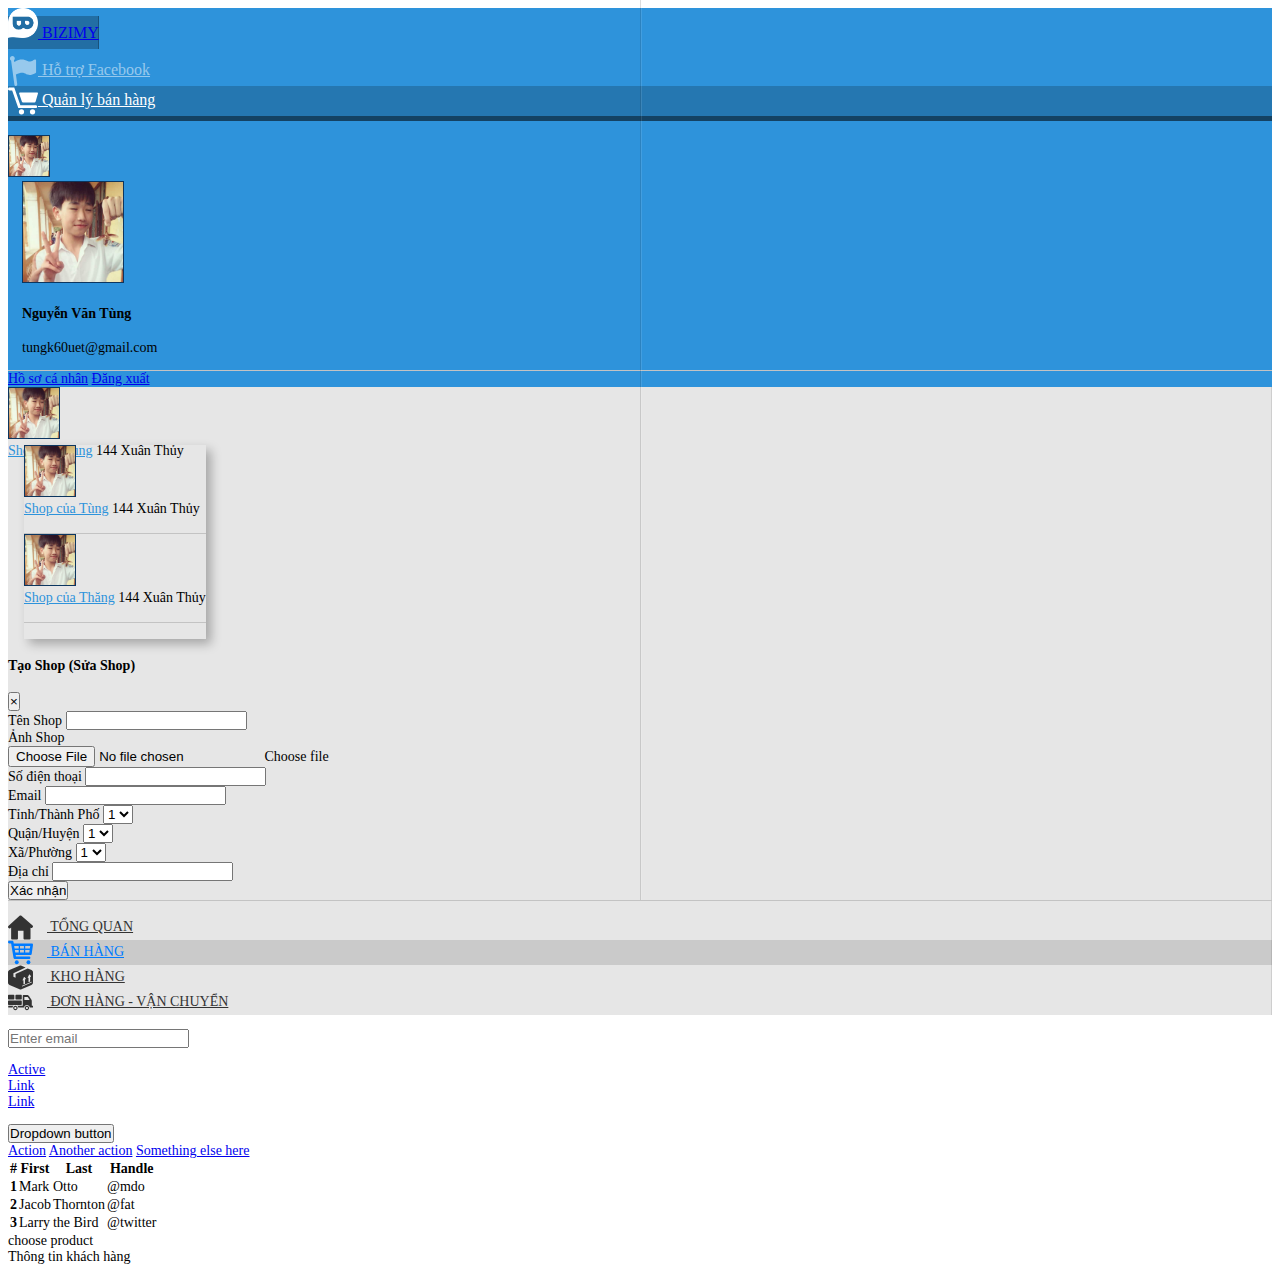
<file: shop.html>
<!doctype html>
<html lang="en">
  <head>
    <!-- Required meta tags -->
    <meta charset="utf-8">
    <meta name="viewport" content="width=device-width, initial-scale=1, shrink-to-fit=no">
    <!-- Bootstrap CSS -->
    <link rel="stylesheet" href="https://stackpath.bootstrapcdn.com/bootstrap/4.1.1/css/bootstrap.min.css" integrity="sha384-WskhaSGFgHYWDcbwN70/dfYBj47jz9qbsMId/iRN3ewGhXQFZCSftd1LZCfmhktB" crossorigin="anonymous">
    <link rel="stylesheet" type="text/css" href="css/style.css">
    <link rel="stylesheet" href="https://use.fontawesome.com/releases/v5.0.13/css/all.css" integrity="sha384-DNOHZ68U8hZfKXOrtjWvjxusGo9WQnrNx2sqG0tfsghAvtVlRW3tvkXWZh58N9jp" crossorigin="anonymous">
    
    <title>Bizimy</title>
  </head>
  <body>
    <!-- NavBar -->
    <nav class="navbar navbar-dark navbar-expand-sm ">
      <a class="navbar-brand col-2 text-center" href="#">
        <img src="image/logo.png" width="30" class="align-baseline" alt="">
        <span class="h2">BIZIMY</span>
      </a>
      <!-- Links -->
      <ul class="navbar-nav align-self-stretch">
        <li class="nav-item">
          <a class="nav-link " href="#">
            <svg version="1.1" id="Capa_1" xmlns="http://www.w3.org/2000/svg" xmlns:xlink="http://www.w3.org/1999/xlink" x="0px" y="0px"
              viewBox="0 0 52.112 52.111" style="enable-background:new 0 0 52.112 52.111;"
              xml:space="preserve">
              <g>
                <g>
                  <path d="M48.283,6.665c-0.338-0.336-0.735-0.505-1.196-0.505c-0.229,0-0.712,0.188-1.444,0.559
                    c-0.735,0.372-1.517,0.786-2.337,1.248c-0.823,0.459-1.797,0.875-2.922,1.247c-1.123,0.371-2.162,0.559-3.119,0.559
                    c-0.885,0-1.663-0.168-2.336-0.505C32.7,8.224,30.76,7.445,29.115,6.931c-1.646-0.513-3.416-0.771-5.311-0.771
                    c-3.272,0-6.999,1.064-11.177,3.188c-0.862,0.43-1.48,0.763-1.88,1.007L10.35,7.444c0.897-0.779,1.476-1.914,1.476-3.195
                    C11.826,1.902,9.924,0,7.577,0s-4.25,1.902-4.25,4.249c0,1.531,0.818,2.862,2.032,3.61l5.74,42.09
                    c0.171,1.253,1.243,2.162,2.474,2.162c0.112,0,0.226-0.009,0.341-0.021c1.368-0.188,2.326-1.447,2.139-2.815l-2.307-16.916
                    c4.186-2.077,7.807-3.124,10.853-3.124c1.293,0,2.554,0.191,3.783,0.583c1.23,0.391,2.254,0.813,3.067,1.272
                    c0.812,0.461,1.773,0.887,2.88,1.274c1.107,0.39,2.2,0.585,3.279,0.585c2.726,0,5.989-1.027,9.796-3.08
                    c0.478-0.248,0.827-0.492,1.049-0.73c0.222-0.239,0.332-0.58,0.332-1.021V7.86C48.785,7.401,48.618,7.002,48.283,6.665z"/>
                  </g>
                </g>
              </svg>
              Hỗ trợ Facebook
            </a>
          </li>
          <li class="nav-item active">
            <a class="nav-link " href="#">
              <svg version="1.1" id="Capa_1" xmlns="http://www.w3.org/2000/svg" xmlns:xlink="http://www.w3.org/1999/xlink" x="0px" y="0px"
                viewBox="0 0 50.613 50.613" style="enable-background:new 0 0 50.613 50.613;"
                xml:space="preserve">
                <g>
                  <g>
                    <g>
                      <path d="M49.569,11.145H20.055c-0.961,0-1.508,0.743-1.223,1.661l4.669,13.677c0.23,0.738,1.044,1.336,1.817,1.336h19.35
                        c0.773,0,1.586-0.598,1.814-1.336l4.069-14C50.783,11.744,50.344,11.145,49.569,11.145z"/>
                        <circle cx="22.724" cy="43.575" r="4.415"/>
                        <circle cx="41.406" cy="43.63" r="4.415"/>
                        <path d="M46.707,32.312H20.886L10.549,2.568H2.5c-1.381,0-2.5,1.119-2.5,2.5s1.119,2.5,2.5,2.5h4.493L17.33,37.312h29.377
                          c1.381,0,2.5-1.119,2.5-2.5S48.088,32.312,46.707,32.312z"/>
                        </g>
                      </g>
                    </g>
                  </svg>
                  Quản lý bán hàng
                </a>
              </li>
            </ul>
            <div class="dropdown ml-auto mr-3">
              <button type="button" data-toggle="dropdown">
              <img src="image/profile.jpg" alt="" class="rounded-circle" width="40"/>
              </button>
              <div class="dropdown-menu dropdown-menu-right">
                <div class="account-info text-center">
                  <img src="image/profile.jpg" alt="" class="rounded-circle mb-2" width="100"/>
                  <h4>Nguyễn Văn Tùng</h4>
                  <p>tungk60uet@gmail.com</p>
                </div>
                
                <div class="dropdown-divider"></div>
                <div class="list-btn">
                  <a class="dropdown-item" href="#"><i class="fas fa-user-circle"></i> Hồ sơ cá nhân</a>
                  <a class="dropdown-item" href="#"><i class="fas fa-sign-out-alt"></i> Đăng xuất</a>
                </div>
              </div>
            </div>
          </nav>
          <div class="container-fluid">
            <div class="row main-content ">
              <nav class="col-2 sidebar">
                <!-- Shop Name Area -->
                <div class="d-flex flex-row align-items-center m-3">
                  <img class="rounded-circle mr-2" src="image/profile.jpg" width="50" height="50" alt="">
                  <div class="d-flex flex-column align-items-start">
                    <a class="h5" href="#">Shop của Tùng</a>
                    <span class="h7">144 Xuân Thủy</span>
                  </div>
                  <!-- moreshop -->
                  <div class="dropdown dropright ml-auto">
                    <button type="button" data-toggle="dropdown">
                    <i class="my-button fas fa-angle-right ml-auto align-self-stretch"></i>
                    </button>
                    <div class="dropdown-menu text-center">
                      <!-- shop1 -->
                      <div class="d-flex flex-row align-items-center p-3">
                        <img class="rounded-circle mr-2" src="image/profile.jpg" width="50" height="50" alt="">
                        <div class="d-flex flex-column align-items-start">
                          <a class="h5" href="#">Shop của Tùng</a>
                          <span class="h7">144 Xuân Thủy</span>
                        </div>
                        <button type="button" data-toggle="modal" class="my-button ml-auto pl-3" data-target="#shopModal">
                        <i class="my-button fas fa-cog ml-auto pl-3"></i>
                        </button>
                      </div>
                      <div class="dropdown-divider"></div>
                      <!-- shop2 -->
                      <div class="d-flex flex-row align-items-center p-3">
                        <img class="rounded-circle mr-2" src="image/profile.jpg" width="50" height="50" alt="">
                        <div class="d-flex flex-column align-items-start">
                          <a class="h5" href="#">Shop của Thăng</a>
                          <span class="h7">144 Xuân Thủy</span>
                        </div>
                        <button type="button" data-toggle="modal" class="my-button ml-auto pl-3" data-target="#shopModal">
                        <i class="fas fa-cog"></i>
                        </button>
                      </div>
                      <div class="dropdown-divider"></div>
                      <button type="button" data-toggle="modal" data-target="#shopModal">
                      <i class="my-button fas fa-plus p-3"></i>
                      </button>
                      
                      
                    </div>
                  </div>
                </div>
                <!-- The Modal -->
                <div class="modal fade" id="shopModal">
                  <div class="modal-dialog modal-dialog-centered">
                    <div class="modal-content">
                      
                      <!-- Modal Header -->
                      <div class="modal-header">
                        <h4 class="modal-title">Tạo Shop (Sửa Shop)</h4>
                        <button type="button" class="close" data-dismiss="modal">&times;</button>
                      </div>
                      
                      <!-- Modal body -->
                      <div class="modal-body">
                        <div class="row">
                          <div class="col">
                            <div class="form-group">
                              <label for="shopName">Tên Shop</label>
                              <input type="text" class="form-control" id="shopName">
                            </div>
                            <div class="form-group">
                              <label>Ảnh Shop</label>
                              <div class="custom-file">
                                <input type="file" class="custom-file-input" id="customFile">
                                <label class="custom-file-label" for="customFile">Choose file</label>
                              </div>
                            </div>
                            <div class="form-group">
                              <label for="phoneNumber">Số điện thoại</label>
                              <input type="number" class="form-control" id="phoneNumber">
                            </div>
                            <div class="form-group">
                              <label for="email">Email</label>
                              <input type="text" class="form-control" id="email">
                            </div>
                          </div>
                          <div class="vertical-divider"></div>
                          <div class="col">
                            <div class="form-group">
                              <label for="SelectTinhThanhPho">Tỉnh/Thành Phố</label>
                              <select class="form-control" id="SelectTinhThanhPho">
                                <option>1</option>
                                <option>2</option>
                                <option>3</option>
                                <option>4</option>
                                <option>5</option>
                              </select>
                            </div>
                            <div class="form-group">
                              <label for="SelectQuanHuyen">Quận/Huyện</label>
                              <select class="form-control" id="SelectQuanHuyen">
                                <option>1</option>
                                <option>2</option>
                                <option>3</option>
                                <option>4</option>
                                <option>5</option>
                              </select>
                            </div>
                            <div class="form-group">
                              <label for="SelectXaPhuong">Xã/Phường</label>
                              <select class="form-control" id="SelectXaPhuong">
                                <option>1</option>
                                <option>2</option>
                                <option>3</option>
                                <option>4</option>
                                <option>5</option>
                              </select>
                            </div>
                            <div class="form-group">
                              <label for="diaChi">Địa chỉ</label>
                              <input type="text" class="form-control" id="diaChi">
                            </div>
                          </div>
                        </div>
                      </div>
                      
                      <!-- Modal footer -->
                      <div class="modal-footer">
                        <button type="button" class="btn btn-primary" data-dismiss="modal">Xác nhận</button>
                      </div>
                      
                    </div>
                  </div>
                </div>
                <div class="dropdown-divider"></div>
                <ul class="nav flex-column">
                  <li class="nav-item">
                    <a class="nav-link" href="#">
                      <svg version="1.1" id="Capa_1" xmlns="http://www.w3.org/2000/svg" xmlns:xlink="http://www.w3.org/1999/xlink" x="0px" y="0px"
                        viewBox="0 0 306.773 306.773" style="enable-background:new 0 0 306.773 306.773;" xml:space="preserve">
                        <g>
                          <path  d="M302.93,149.794c5.561-6.116,5.024-15.49-1.199-20.932L164.63,8.898
                            c-6.223-5.442-16.2-5.328-22.292,0.257L4.771,135.258c-6.092,5.585-6.391,14.947-0.662,20.902l3.449,3.592
                            c5.722,5.955,14.971,6.665,20.645,1.581l10.281-9.207v134.792c0,8.27,6.701,14.965,14.965,14.965h53.624
                            c8.264,0,14.965-6.695,14.965-14.965v-94.3h68.398v94.3c-0.119,8.264,5.794,14.959,14.058,14.959h56.828
                            c8.264,0,14.965-6.695,14.965-14.965V154.024c0,0,2.84,2.488,6.343,5.567c3.497,3.073,10.842,0.609,16.403-5.513L302.93,149.794z"
                            />
                          </g>
                        </svg>
                        Tổng quan
                      </a>
                    </li>
                    <li class="nav-item active">
                      <a class="nav-link" href="#">
                        <svg version="1.1" id="Capa_1" xmlns="http://www.w3.org/2000/svg" xmlns:xlink="http://www.w3.org/1999/xlink" x="0px" y="0px"
                          viewBox="0 0 19.25 19.25" style="enable-background:new 0 0 19.25 19.25;" xml:space="preserve">
                          <g id="Layer_1_107_">
                            <path d="M19.006,2.97c-0.191-0.219-0.466-0.345-0.756-0.345H4.431L4.236,1.461
                              C4.156,0.979,3.739,0.625,3.25,0.625H1c-0.553,0-1,0.447-1,1s0.447,1,1,1h1.403l1.86,11.164c0.008,0.045,0.031,0.082,0.045,0.124
                              c0.016,0.053,0.029,0.103,0.054,0.151c0.032,0.066,0.075,0.122,0.12,0.179c0.031,0.039,0.059,0.078,0.095,0.112
                              c0.058,0.054,0.125,0.092,0.193,0.13c0.038,0.021,0.071,0.049,0.112,0.065c0.116,0.047,0.238,0.075,0.367,0.075
                              c0.001,0,11.001,0,11.001,0c0.553,0,1-0.447,1-1s-0.447-1-1-1H6.097l-0.166-1H17.25c0.498,0,0.92-0.366,0.99-0.858l1-7
                              C19.281,3.479,19.195,3.188,19.006,2.97z M17.097,4.625l-0.285,2H13.25v-2H17.097z M12.25,4.625v2h-3v-2H12.25z M12.25,7.625v2
                              h-3v-2H12.25z M8.25,4.625v2h-3c-0.053,0-0.101,0.015-0.148,0.03l-0.338-2.03H8.25z M5.264,7.625H8.25v2H5.597L5.264,7.625z
                              M13.25,9.625v-2h3.418l-0.285,2H13.25z"/>
                              <circle cx="6.75" cy="17.125" r="1.5"/>
                              <circle cx="15.75" cy="17.125" r="1.5"/>
                            </g>
                          </svg>
                          Bán hàng
                        </a>
                      </li>
                      <li class="nav-item">
                        <a class="nav-link" href="#">
                          <svg version="1.1" id="Capa_1" xmlns="http://www.w3.org/2000/svg" xmlns:xlink="http://www.w3.org/1999/xlink" x="0px" y="0px"
                            viewBox="0 0 612 612" style="enable-background:new 0 0 612 612;" xml:space="preserve">
                            <g>
                              <path d="M482.188,83.333L184.622,223.225v89.832l-51.91-23.082v-89.832L430.278,60.252l-99.946-44.439
                                c-13.383-5.95-35.281-5.95-48.664,0L35.557,125.243C15.95,133.961-0.05,158.649,0,180.107l0.606,256.534
                                c0.051,21.686,16.408,46.401,36.348,54.926L282.42,596.499c12.945,5.534,34.129,5.534,47.075,0.003l245.55-104.936
                                c19.939-8.521,36.297-33.234,36.348-54.919L612,180.107c0.051-21.458-15.949-46.146-35.557-54.864L482.188,83.333z
                                M556.398,288.675l-14.403,6.683l-0.292,101.353c-0.013,4.429-3.925,9.701-8.727,11.773l-21.563,9.309
                                c-4.727,2.041-8.551,0.149-8.554-4.223l-0.073-100.021l-13.951,6.472c-6.562,3.044-10.669-1.729-7.411-8.601l33.348-70.356
                                c3.366-7.102,11.806-11.199,15.184-7.347l34.221,39.012C567.593,276.623,563.257,285.494,556.398,288.675z M415.596,451.443
                                c0.037,4.243-3.55,9.24-8.001,11.162l-19.996,8.632c-4.385,1.893-7.972,0.029-8.022-4.16l-1.171-95.826l-12.938,6.002
                                c-6.085,2.823-9.968-1.808-7.006-8.344l30.31-66.881c3.057-6.747,10.873-10.541,14.062-6.805l32.301,37.836
                                c3.226,3.777-0.712,12.202-7.062,15.147l-13.338,6.188L415.596,451.443z M580.201,423.619c-0.015,2.226-2.016,4.865-4.468,5.896
                                l-228.395,95.95c-2.131,0.896-3.884-0.043-3.915-2.096l-0.175-11.162c-0.032-2.058,1.67-4.463,3.805-5.372l228.802-97.467
                                c2.455-1.046,4.438-0.086,4.423,2.146L580.201,423.619z"/>
                              </g>
                            </svg>
                            Kho hàng
                          </a>
                        </li>
                        <li class="nav-item">
                          <a class="nav-link" href="#">
                            <svg version="1.1" id="Capa_1" xmlns="http://www.w3.org/2000/svg" xmlns:xlink="http://www.w3.org/1999/xlink" x="0px" y="0px"
                              viewBox="0 0 612 612" style="enable-background:new 0 0 612 612;" xml:space="preserve">
                              <g>
                                <path d="M181.298,386.264c-29.77,0-53.915,24.145-53.915,53.827c0,29.769,24.145,53.914,53.915,53.914
                                  c29.683,0,53.827-24.146,53.827-53.914C235.125,410.409,210.981,386.264,181.298,386.264z M181.298,467.091
                                  c-14.885,0-27-12.115-27-27c0-14.798,12.115-26.914,27-26.914c14.797,0,26.913,12.115,26.913,26.914
                                  C208.211,454.976,196.096,467.091,181.298,467.091z M134.888,386.287H14.228c-4.779,0-8.653,3.874-8.653,8.653v26.256
                                  c0,4.779,3.874,8.653,8.653,8.653h96.714C113.468,412.524,122.212,397.219,134.888,386.287z M462.981,386.264
                                  c-29.684,0-53.827,24.145-53.827,53.827c0,29.769,24.144,53.914,53.827,53.914c29.769,0,53.826-24.146,53.826-53.914
                                  C516.808,410.409,492.75,386.264,462.981,386.264z M462.981,467.091c-14.885,0-26.914-12.115-26.914-27
                                  c0-14.798,12.029-26.914,26.914-26.914c14.884,0,26.913,12.115,26.913,26.914C489.895,454.976,477.865,467.091,462.981,467.091z
                                  M603.347,386.264h-21.029V268.658c0-13.759-4.154-27.259-11.856-38.683l-52.701-78.057
                                  c-12.809-19.039-34.356-30.462-57.375-30.462h-81.692c-9.52,0-17.308,7.702-17.308,17.308v247.5H227.683
                                  c12.635,10.99,21.375,26.222,23.885,43.615h141.144c4.933-34.355,34.529-60.923,70.27-60.923c35.739,0,65.336,26.567,70.355,60.923
                                  h70.01c4.847,0,8.653-3.895,8.653-8.654v-26.307C612,390.158,608.192,386.264,603.347,386.264z M517.153,245.552H409.327
                                  c-4.76,0-8.654-3.808-8.654-8.654v-59.797c0-4.76,3.896-8.654,8.654-8.654h65.683c2.855,0,5.539,1.384,7.097,3.634l42.145,59.884
                                  C528.317,237.677,524.163,245.552,517.153,245.552z M320.192,368.956H17.307C7.749,368.956,0,361.208,0,351.649v-77.885
                                  c0-9.559,7.749-17.308,17.307-17.308h302.885c9.559,0,17.308,7.749,17.308,17.308v77.885
                                  C337.5,361.208,329.751,368.956,320.192,368.956z M138.462,230.495H17.307C7.749,230.495,0,222.745,0,213.187v-77.884
                                  c0-9.559,7.749-17.308,17.307-17.308h121.154c9.559,0,17.308,7.749,17.308,17.308v77.884
                                  C155.77,222.745,148.021,230.495,138.462,230.495z M320.192,230.495H199.039c-9.559,0-17.308-7.749-17.308-17.307v-77.885
                                  c0-9.559,7.749-17.307,17.308-17.307h121.154c9.559,0,17.308,7.749,17.308,17.307v77.885
                                  C337.5,222.745,329.751,230.495,320.192,230.495z"/>
                                </g>
                              </svg>
                              Đơn hàng - Vận chuyển
                            </a>
                          </li>
                        </ul>
                      </nav>
                      <div class="col-8 data-detail p-4 container d-flex flex-column">
                        <div class="row">
                          <div class="col-2 p-0">
                            <input type="email" class="form-control" placeholder="Enter email">
                          </div>
                          <div class="col-8 p-0">
                            <ul class="nav nav-tabs">
                              <li class="nav-item">
                                <a class="nav-link active" href="#">Active</a>
                              </li>
                              <li class="nav-item">
                                <a class="nav-link" href="#">Link</a>
                              </li>
                              <li class="nav-item">
                                <a class="nav-link" href="#">Link</a>
                              </li>
                            </ul>
                          </div>
                          <div class="col-2">
                            <div class="dropdown">
                              <button class="btn dropdown-toggle" type="button" id="dropdownMenuButton" data-toggle="dropdown" aria-haspopup="true" aria-expanded="false">
                              Dropdown button
                              </button>
                              <div class="dropdown-menu" aria-labelledby="dropdownMenuButton">
                                <a class="dropdown-item" href="#">Action</a>
                                <a class="dropdown-item" href="#">Another action</a>
                                <a class="dropdown-item" href="#">Something else here</a>
                              </div>
                            </div>
                          </div>
                        </div>
                        <div class="row" height>
                          <table class="table table-striped">
                            <thead>
                              <tr>
                                <th scope="col">#</th>
                                <th scope="col">First</th>
                                <th scope="col">Last</th>
                                <th scope="col">Handle</th>
                              </tr>
                            </thead>
                            <tbody>
                              <tr>
                                <th scope="row">1</th>
                                <td>Mark</td>
                                <td>Otto</td>
                                <td>@mdo</td>
                              </tr>
                              <tr>
                                <th scope="row">2</th>
                                <td>Jacob</td>
                                <td>Thornton</td>
                                <td>@fat</td>
                              </tr>
                              <tr>
                                <th scope="row">3</th>
                                <td>Larry</td>
                                <td>the Bird</td>
                                <td>@twitter</td>
                              </tr>
                            </tbody>
                          </table>
                        </div>
                        <div class="row mt-auto">
                          choose product
                        </div>
                      </div>
                      <div class="col-2 border">
                        Thông tin khách hàng
                      </div>
                    </div>
                  </div>
                </div>
              </div>
              <!-- Optional JavaScript -->
              <!-- jQuery first, then Popper.js, then Bootstrap JS -->
              <script src="https://code.jquery.com/jquery-3.3.1.slim.min.js" integrity="sha384-q8i/X+965DzO0rT7abK41JStQIAqVgRVzpbzo5smXKp4YfRvH+8abtTE1Pi6jizo" crossorigin="anonymous"></script>
              <script src="https://cdnjs.cloudflare.com/ajax/libs/popper.js/1.14.3/umd/popper.min.js" integrity="sha384-ZMP7rVo3mIykV+2+9J3UJ46jBk0WLaUAdn689aCwoqbBJiSnjAK/l8WvCWPIPm49" crossorigin="anonymous"></script>
              <script src="https://stackpath.bootstrapcdn.com/bootstrap/4.1.1/js/bootstrap.min.js" integrity="sha384-smHYKdLADwkXOn1EmN1qk/HfnUcbVRZyYmZ4qpPea6sjB/pTJ0euyQp0Mk8ck+5T" crossorigin="anonymous"></script>
            </body>
          </html>
</file>
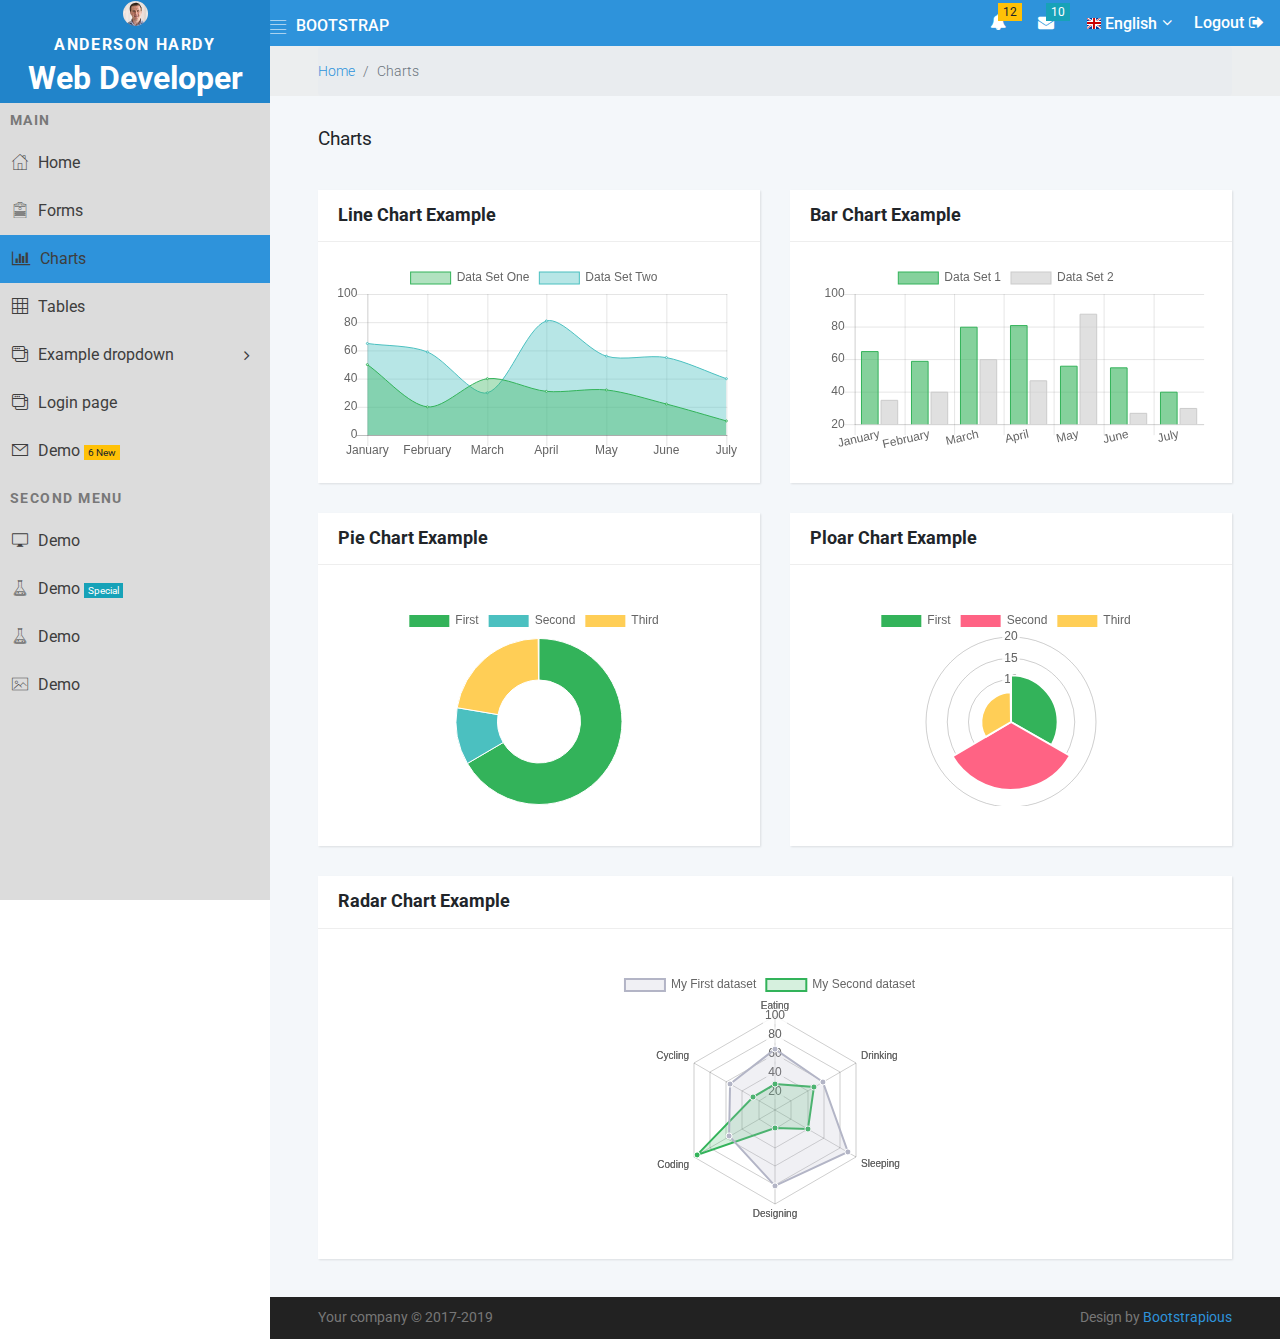
<file: distribution/charts.html>
<!DOCTYPE html>
<html>
  <head>
    <meta charset="utf-8">
    <meta http-equiv="X-UA-Compatible" content="IE=edge">
    <title>Bootstrap Dashboard by Bootstrapious.com</title>
    <meta name="description" content="">
    <meta name="viewport" content="width=device-width, initial-scale=1">
    <meta name="robots" content="all,follow">
    <!-- Bootstrap CSS-->
    <link rel="stylesheet" href="vendor/bootstrap/css/bootstrap.min.css">
    <!-- Font Awesome CSS-->
    <link rel="stylesheet" href="vendor/font-awesome/css/font-awesome.min.css">
    <!-- Fontastic Custom icon font-->
    <link rel="stylesheet" href="css/fontastic.css">
    <!-- Google fonts - Roboto -->
    <link rel="stylesheet" href="https://fonts.googleapis.com/css?family=Roboto:300,400,500,700">
    <!-- jQuery Circle-->
    <link rel="stylesheet" href="css/grasp_mobile_progress_circle-1.0.0.min.css">
    <!-- Custom Scrollbar-->
    <link rel="stylesheet" href="vendor/malihu-custom-scrollbar-plugin/jquery.mCustomScrollbar.css">
    <!-- theme stylesheet-->
    <link rel="stylesheet" href="css/style.default.css" id="theme-stylesheet">
    <!-- Custom stylesheet - for your changes-->
    <link rel="stylesheet" href="css/custom.css">
    <!-- Favicon-->
    <link rel="shortcut icon" href="img/favicon.ico">
    <!-- Tweaks for older IEs--><!--[if lt IE 9]>
        <script src="https://oss.maxcdn.com/html5shiv/3.7.3/html5shiv.min.js"></script>
        <script src="https://oss.maxcdn.com/respond/1.4.2/respond.min.js"></script><![endif]-->
  </head>
  <body>
    <!-- Side Navbar -->
    <nav class="side-navbar">
      <div class="side-navbar-wrapper">
        <!-- Sidebar Header    -->
        <div class="sidenav-header d-flex align-items-center justify-content-center">
          <!-- User Info-->
          <div class="sidenav-header-inner text-center"><img src="img/avatar-1.jpg" alt="person" class="img-fluid rounded-circle">
            <h2 class="h5">Anderson Hardy</h2><span>Web Developer</span>
          </div>
          <!-- Small Brand information, appears on minimized sidebar-->
          <div class="sidenav-header-logo"><a href="index.html" class="brand-small text-center"> <strong>B</strong><strong class="text-primary">D</strong></a></div>
        </div>
        <!-- Sidebar Navigation Menus-->
        <div class="main-menu">
          <h5 class="sidenav-heading">Main</h5>
          <ul id="side-main-menu" class="side-menu list-unstyled">                  
            <li><a href="index.html"> <i class="icon-home"></i>Home                             </a></li>
            <li><a href="forms.html"> <i class="icon-form"></i>Forms                             </a></li>
            <li class="active"><a href="charts.html"> <i class="fa fa-bar-chart"></i>Charts                             </a></li>
            <li><a href="tables.html"> <i class="icon-grid"></i>Tables                             </a></li>
            <li><a href="#exampledropdownDropdown" aria-expanded="false" data-toggle="collapse"> <i class="icon-interface-windows"></i>Example dropdown </a>
              <ul id="exampledropdownDropdown" class="collapse list-unstyled ">
                <li><a href="#">Page</a></li>
                <li><a href="#">Page</a></li>
                <li><a href="#">Page</a></li>
              </ul>
            </li>
            <li><a href="login.html"> <i class="icon-interface-windows"></i>Login page                             </a></li>
            <li> <a href="#"> <i class="icon-mail"></i>Demo
                <div class="badge badge-warning">6 New</div></a></li>
          </ul>
        </div>
        <div class="admin-menu">
          <h5 class="sidenav-heading">Second menu</h5>
          <ul id="side-admin-menu" class="side-menu list-unstyled"> 
            <li> <a href="#"> <i class="icon-screen"> </i>Demo</a></li>
            <li> <a href="#"> <i class="icon-flask"> </i>Demo
                <div class="badge badge-info">Special</div></a></li>
            <li> <a href=""> <i class="icon-flask"> </i>Demo</a></li>
            <li> <a href=""> <i class="icon-picture"> </i>Demo</a></li>
          </ul>
        </div>
      </div>
    </nav>
    <div class="page">
      <!-- navbar-->
      <header class="header">
        <nav class="navbar">
          <div class="container-fluid">
            <div class="navbar-holder d-flex align-items-center justify-content-between">
              <div class="navbar-header"><a id="toggle-btn" href="#" class="menu-btn"><i class="icon-bars"> </i></a><a href="index.html" class="navbar-brand">
                  <div class="brand-text d-none d-md-inline-block"><span>Bootstrap </span><strong class="text-primary">Dashboard</strong></div></a></div>
              <ul class="nav-menu list-unstyled d-flex flex-md-row align-items-md-center">
                <!-- Notifications dropdown-->
                <li class="nav-item dropdown"> <a id="notifications" rel="nofollow" data-target="#" href="#" data-toggle="dropdown" aria-haspopup="true" aria-expanded="false" class="nav-link"><i class="fa fa-bell"></i><span class="badge badge-warning">12</span></a>
                  <ul aria-labelledby="notifications" class="dropdown-menu">
                    <li><a rel="nofollow" href="#" class="dropdown-item"> 
                        <div class="notification d-flex justify-content-between">
                          <div class="notification-content"><i class="fa fa-envelope"></i>You have 6 new messages </div>
                          <div class="notification-time"><small>4 minutes ago</small></div>
                        </div></a></li>
                    <li><a rel="nofollow" href="#" class="dropdown-item"> 
                        <div class="notification d-flex justify-content-between">
                          <div class="notification-content"><i class="fa fa-twitter"></i>You have 2 followers</div>
                          <div class="notification-time"><small>4 minutes ago</small></div>
                        </div></a></li>
                    <li><a rel="nofollow" href="#" class="dropdown-item"> 
                        <div class="notification d-flex justify-content-between">
                          <div class="notification-content"><i class="fa fa-upload"></i>Server Rebooted</div>
                          <div class="notification-time"><small>4 minutes ago</small></div>
                        </div></a></li>
                    <li><a rel="nofollow" href="#" class="dropdown-item"> 
                        <div class="notification d-flex justify-content-between">
                          <div class="notification-content"><i class="fa fa-twitter"></i>You have 2 followers</div>
                          <div class="notification-time"><small>10 minutes ago</small></div>
                        </div></a></li>
                    <li><a rel="nofollow" href="#" class="dropdown-item all-notifications text-center"> <strong> <i class="fa fa-bell"></i>view all notifications                                            </strong></a></li>
                  </ul>
                </li>
                <!-- Messages dropdown-->
                <li class="nav-item dropdown"> <a id="messages" rel="nofollow" data-target="#" href="#" data-toggle="dropdown" aria-haspopup="true" aria-expanded="false" class="nav-link"><i class="fa fa-envelope"></i><span class="badge badge-info">10</span></a>
                  <ul aria-labelledby="notifications" class="dropdown-menu">
                    <li><a rel="nofollow" href="#" class="dropdown-item d-flex"> 
                        <div class="msg-profile"> <img src="img/avatar-1.jpg" alt="..." class="img-fluid rounded-circle"></div>
                        <div class="msg-body">
                          <h3 class="h5">Jason Doe</h3><span>sent you a direct message</span><small>3 days ago at 7:58 pm - 10.06.2014</small>
                        </div></a></li>
                    <li><a rel="nofollow" href="#" class="dropdown-item d-flex"> 
                        <div class="msg-profile"> <img src="img/avatar-2.jpg" alt="..." class="img-fluid rounded-circle"></div>
                        <div class="msg-body">
                          <h3 class="h5">Frank Williams</h3><span>sent you a direct message</span><small>3 days ago at 7:58 pm - 10.06.2014</small>
                        </div></a></li>
                    <li><a rel="nofollow" href="#" class="dropdown-item d-flex"> 
                        <div class="msg-profile"> <img src="img/avatar-3.jpg" alt="..." class="img-fluid rounded-circle"></div>
                        <div class="msg-body">
                          <h3 class="h5">Ashley Wood</h3><span>sent you a direct message</span><small>3 days ago at 7:58 pm - 10.06.2014</small>
                        </div></a></li>
                    <li><a rel="nofollow" href="#" class="dropdown-item all-notifications text-center"> <strong> <i class="fa fa-envelope"></i>Read all messages    </strong></a></li>
                  </ul>
                </li>
                <!-- Languages dropdown    -->
                <li class="nav-item dropdown"><a id="languages" rel="nofollow" data-target="#" href="#" data-toggle="dropdown" aria-haspopup="true" aria-expanded="false" class="nav-link language dropdown-toggle"><img src="img/flags/16/GB.png" alt="English"><span class="d-none d-sm-inline-block">English</span></a>
                  <ul aria-labelledby="languages" class="dropdown-menu">
                    <li><a rel="nofollow" href="#" class="dropdown-item"> <img src="img/flags/16/DE.png" alt="English" class="mr-2"><span>German</span></a></li>
                    <li><a rel="nofollow" href="#" class="dropdown-item"> <img src="img/flags/16/FR.png" alt="English" class="mr-2"><span>French                                                         </span></a></li>
                  </ul>
                </li>
                <!-- Log out-->
                <li class="nav-item"><a href="login.html" class="nav-link logout"> <span class="d-none d-sm-inline-block">Logout</span><i class="fa fa-sign-out"></i></a></li>
              </ul>
            </div>
          </div>
        </nav>
      </header>
      <!-- Breadcrumb-->
      <div class="breadcrumb-holder">
        <div class="container-fluid">
          <ul class="breadcrumb">
            <li class="breadcrumb-item"><a href="index.html">Home</a></li>
            <li class="breadcrumb-item active">Charts       </li>
          </ul>
        </div>
      </div>
      <section class="charts">
        <div class="container-fluid">
          <!-- Page Header-->
          <header> 
            <h1 class="h3 display">Charts            </h1>
          </header>
          <div class="row">
            <div class="col-lg-6">
              <div class="card line-chart-example">
                <div class="card-header d-flex align-items-center">
                  <h4>Line Chart Example</h4>
                </div>
                <div class="card-body">
                  <canvas id="lineChartExample"></canvas>
                </div>
              </div>
            </div>
            <div class="col-lg-6">
              <div class="card bar-chart-example">
                <div class="card-header d-flex align-items-center">
                  <h4>Bar Chart Example</h4>
                </div>
                <div class="card-body">
                  <canvas id="barChartExample"></canvas>
                </div>
              </div>
            </div>
            <div class="col-lg-6">
              <div class="card pie-chart-example">
                <div class="card-header d-flex align-items-center">
                  <h4>Pie Chart Example</h4>
                </div>
                <div class="card-body">
                  <div class="chart-container">
                    <canvas id="pieChartExample"></canvas>
                  </div>
                </div>
              </div>
            </div>
            <div class="col-lg-6">
              <div class="card polar-chart-example">
                <div class="card-header d-flex align-items-center">
                  <h4>Ploar Chart Example</h4>
                </div>
                <div class="card-body">
                  <div class="chart-container">
                    <canvas id="polarChartExample"></canvas>
                  </div>
                </div>
              </div>
            </div>
            <div class="col-lg-12">
              <div class="card radar-chart-example">
                <div class="card-header d-flex align-items-center">
                  <h4>Radar Chart Example</h4>
                </div>
                <div class="card-body">
                  <div class="chart-container">
                    <canvas id="radarChartExample"></canvas>
                  </div>
                </div>
              </div>
            </div>
          </div>
        </div>
      </section>
      <footer class="main-footer">
        <div class="container-fluid">
          <div class="row">
            <div class="col-sm-6">
              <p>Your company &copy; 2017-2019</p>
            </div>
            <div class="col-sm-6 text-right">
              <p>Design by <a href="https://bootstrapious.com" class="external">Bootstrapious</a></p>
              <!-- Please do not remove the backlink to us unless you support further theme's development at https://bootstrapious.com/donate. It is part of the license conditions and it helps me to run Bootstrapious. Thank you for understanding :)-->
            </div>
          </div>
        </div>
      </footer>
    </div>
    <!-- JavaScript files-->
    <script src="vendor/jquery/jquery.min.js"></script>
    <script src="vendor/popper.js/umd/popper.min.js"> </script>
    <script src="vendor/bootstrap/js/bootstrap.min.js"></script>
    <script src="js/grasp_mobile_progress_circle-1.0.0.min.js"></script>
    <script src="vendor/jquery.cookie/jquery.cookie.js"> </script>
    <script src="vendor/chart.js/Chart.min.js"></script>
    <script src="vendor/jquery-validation/jquery.validate.min.js"></script>
    <script src="vendor/malihu-custom-scrollbar-plugin/jquery.mCustomScrollbar.concat.min.js"></script>
    <script src="js/charts-custom.js"></script>
    <!-- Main File-->
    <script src="js/front.js"></script>
  </body>
</html>
</file>
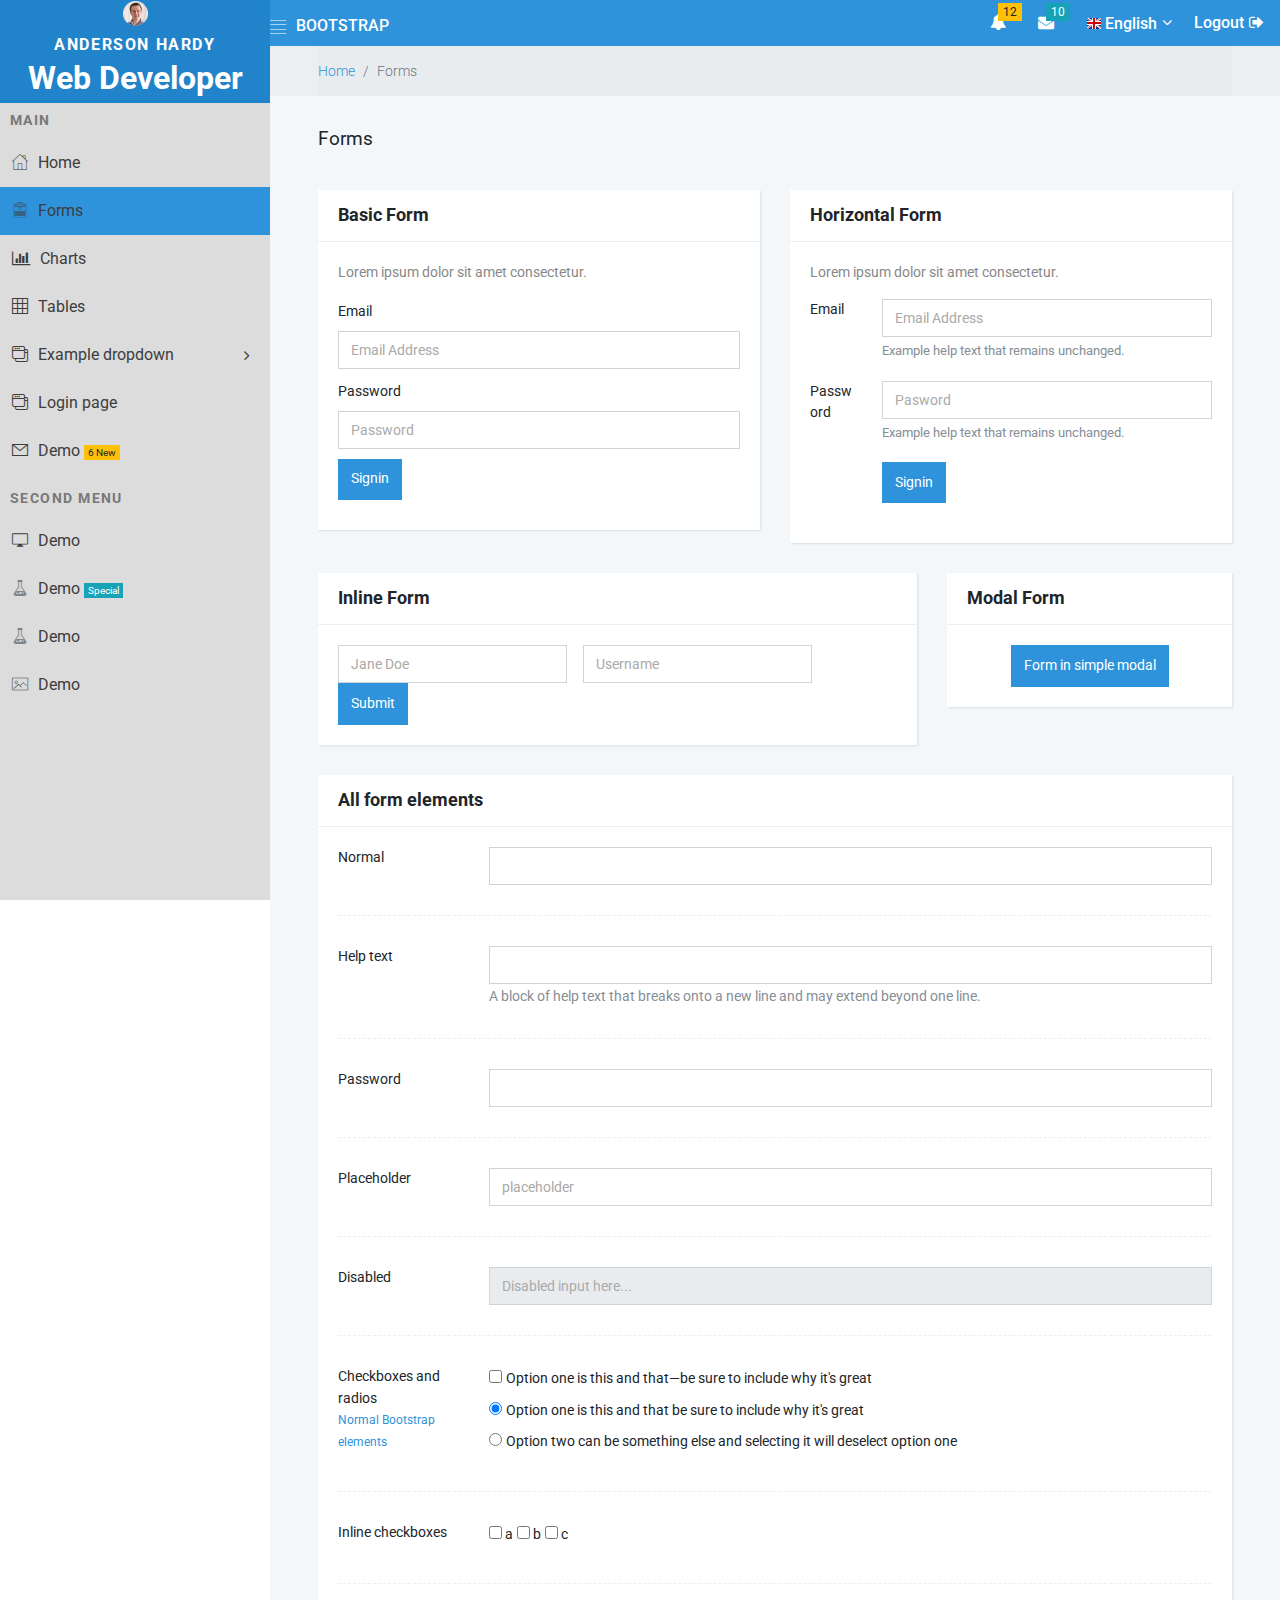
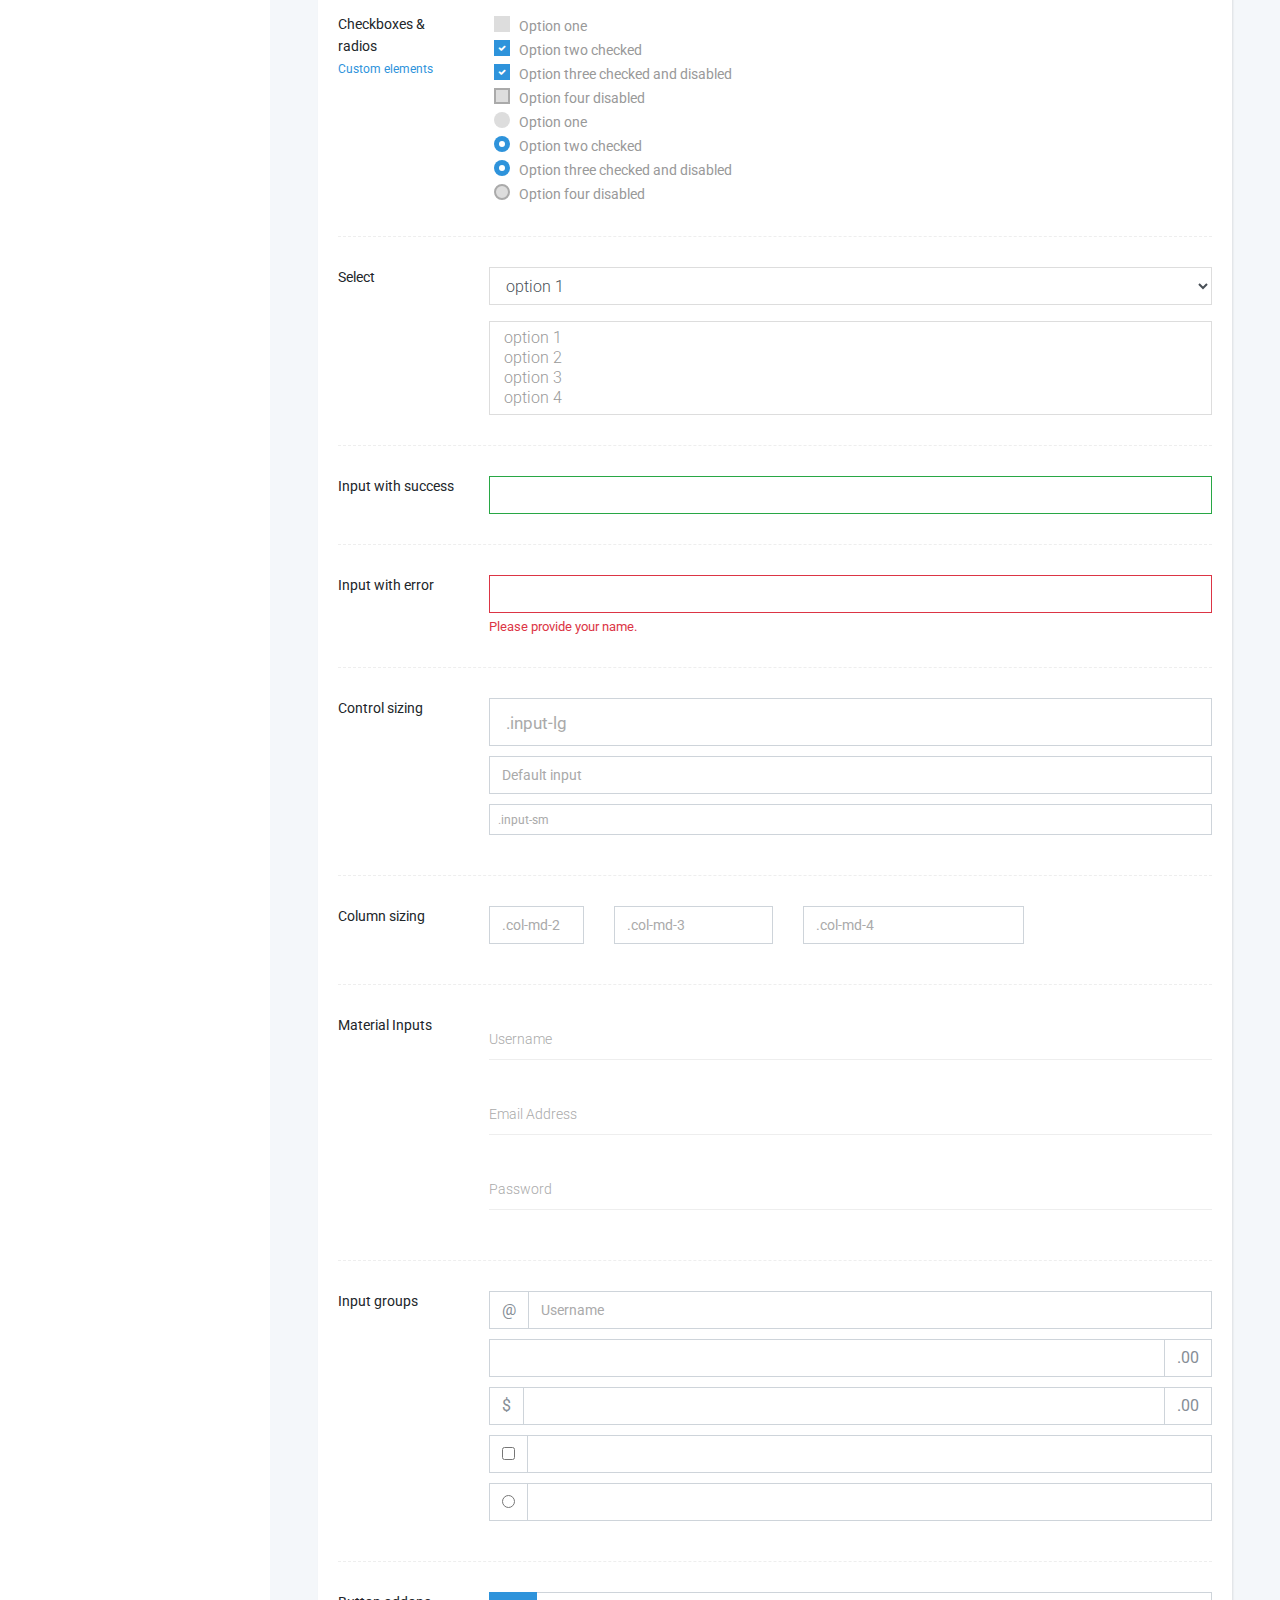
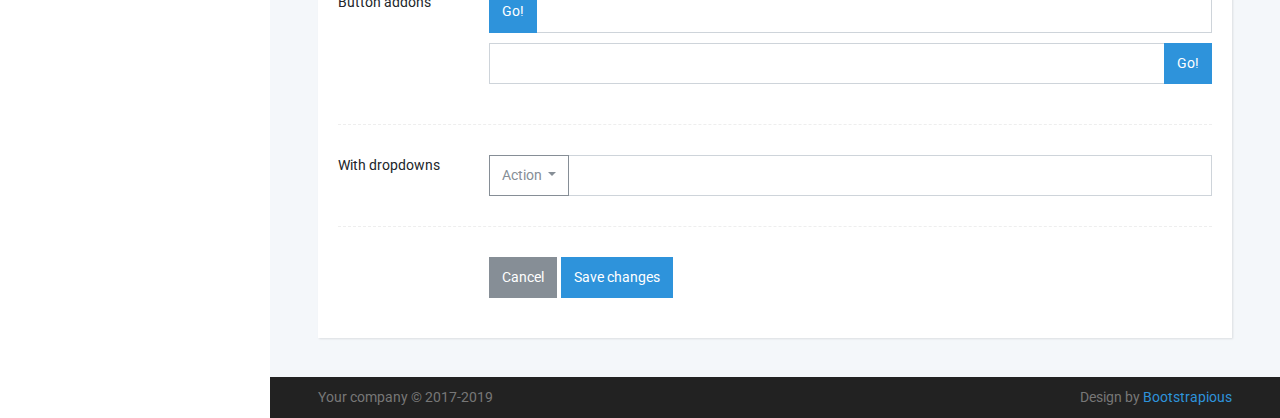
<file: distribution/forms.html>
<!DOCTYPE html>
<html>
  <head>
    <meta charset="utf-8">
    <meta http-equiv="X-UA-Compatible" content="IE=edge">
    <title>Bootstrap Dashboard by Bootstrapious.com</title>
    <meta name="description" content="">
    <meta name="viewport" content="width=device-width, initial-scale=1">
    <meta name="robots" content="all,follow">
    <!-- Bootstrap CSS-->
    <link rel="stylesheet" href="vendor/bootstrap/css/bootstrap.min.css">
    <!-- Font Awesome CSS-->
    <link rel="stylesheet" href="vendor/font-awesome/css/font-awesome.min.css">
    <!-- Fontastic Custom icon font-->
    <link rel="stylesheet" href="css/fontastic.css">
    <!-- Google fonts - Roboto -->
    <link rel="stylesheet" href="https://fonts.googleapis.com/css?family=Roboto:300,400,500,700">
    <!-- jQuery Circle-->
    <link rel="stylesheet" href="css/grasp_mobile_progress_circle-1.0.0.min.css">
    <!-- Custom Scrollbar-->
    <link rel="stylesheet" href="vendor/malihu-custom-scrollbar-plugin/jquery.mCustomScrollbar.css">
    <!-- theme stylesheet-->
    <link rel="stylesheet" href="css/style.default.css" id="theme-stylesheet">
    <!-- Custom stylesheet - for your changes-->
    <link rel="stylesheet" href="css/custom.css">
    <!-- Favicon-->
    <link rel="shortcut icon" href="img/favicon.ico">
    <!-- Tweaks for older IEs--><!--[if lt IE 9]>
        <script src="https://oss.maxcdn.com/html5shiv/3.7.3/html5shiv.min.js"></script>
        <script src="https://oss.maxcdn.com/respond/1.4.2/respond.min.js"></script><![endif]-->
  </head>
  <body>
    <!-- Side Navbar -->
    <nav class="side-navbar">
      <div class="side-navbar-wrapper">
        <!-- Sidebar Header    -->
        <div class="sidenav-header d-flex align-items-center justify-content-center">
          <!-- User Info-->
          <div class="sidenav-header-inner text-center"><img src="img/avatar-1.jpg" alt="person" class="img-fluid rounded-circle">
            <h2 class="h5">Anderson Hardy</h2><span>Web Developer</span>
          </div>
          <!-- Small Brand information, appears on minimized sidebar-->
          <div class="sidenav-header-logo"><a href="index.html" class="brand-small text-center"> <strong>B</strong><strong class="text-primary">D</strong></a></div>
        </div>
        <!-- Sidebar Navigation Menus-->
        <div class="main-menu">
          <h5 class="sidenav-heading">Main</h5>
          <ul id="side-main-menu" class="side-menu list-unstyled">                  
            <li><a href="index.html"> <i class="icon-home"></i>Home                             </a></li>
            <li class="active"><a href="forms.html"> <i class="icon-form"></i>Forms                             </a></li>
            <li><a href="charts.html"> <i class="fa fa-bar-chart"></i>Charts                             </a></li>
            <li><a href="tables.html"> <i class="icon-grid"></i>Tables                             </a></li>
            <li><a href="#exampledropdownDropdown" aria-expanded="false" data-toggle="collapse"> <i class="icon-interface-windows"></i>Example dropdown </a>
              <ul id="exampledropdownDropdown" class="collapse list-unstyled ">
                <li><a href="#">Page</a></li>
                <li><a href="#">Page</a></li>
                <li><a href="#">Page</a></li>
              </ul>
            </li>
            <li><a href="login.html"> <i class="icon-interface-windows"></i>Login page                             </a></li>
            <li> <a href="#"> <i class="icon-mail"></i>Demo
                <div class="badge badge-warning">6 New</div></a></li>
          </ul>
        </div>
        <div class="admin-menu">
          <h5 class="sidenav-heading">Second menu</h5>
          <ul id="side-admin-menu" class="side-menu list-unstyled"> 
            <li> <a href="#"> <i class="icon-screen"> </i>Demo</a></li>
            <li> <a href="#"> <i class="icon-flask"> </i>Demo
                <div class="badge badge-info">Special</div></a></li>
            <li> <a href=""> <i class="icon-flask"> </i>Demo</a></li>
            <li> <a href=""> <i class="icon-picture"> </i>Demo</a></li>
          </ul>
        </div>
      </div>
    </nav>
    <div class="page">
      <!-- navbar-->
      <header class="header">
        <nav class="navbar">
          <div class="container-fluid">
            <div class="navbar-holder d-flex align-items-center justify-content-between">
              <div class="navbar-header"><a id="toggle-btn" href="#" class="menu-btn"><i class="icon-bars"> </i></a><a href="index.html" class="navbar-brand">
                  <div class="brand-text d-none d-md-inline-block"><span>Bootstrap </span><strong class="text-primary">Dashboard</strong></div></a></div>
              <ul class="nav-menu list-unstyled d-flex flex-md-row align-items-md-center">
                <!-- Notifications dropdown-->
                <li class="nav-item dropdown"> <a id="notifications" rel="nofollow" data-target="#" href="#" data-toggle="dropdown" aria-haspopup="true" aria-expanded="false" class="nav-link"><i class="fa fa-bell"></i><span class="badge badge-warning">12</span></a>
                  <ul aria-labelledby="notifications" class="dropdown-menu">
                    <li><a rel="nofollow" href="#" class="dropdown-item"> 
                        <div class="notification d-flex justify-content-between">
                          <div class="notification-content"><i class="fa fa-envelope"></i>You have 6 new messages </div>
                          <div class="notification-time"><small>4 minutes ago</small></div>
                        </div></a></li>
                    <li><a rel="nofollow" href="#" class="dropdown-item"> 
                        <div class="notification d-flex justify-content-between">
                          <div class="notification-content"><i class="fa fa-twitter"></i>You have 2 followers</div>
                          <div class="notification-time"><small>4 minutes ago</small></div>
                        </div></a></li>
                    <li><a rel="nofollow" href="#" class="dropdown-item"> 
                        <div class="notification d-flex justify-content-between">
                          <div class="notification-content"><i class="fa fa-upload"></i>Server Rebooted</div>
                          <div class="notification-time"><small>4 minutes ago</small></div>
                        </div></a></li>
                    <li><a rel="nofollow" href="#" class="dropdown-item"> 
                        <div class="notification d-flex justify-content-between">
                          <div class="notification-content"><i class="fa fa-twitter"></i>You have 2 followers</div>
                          <div class="notification-time"><small>10 minutes ago</small></div>
                        </div></a></li>
                    <li><a rel="nofollow" href="#" class="dropdown-item all-notifications text-center"> <strong> <i class="fa fa-bell"></i>view all notifications                                            </strong></a></li>
                  </ul>
                </li>
                <!-- Messages dropdown-->
                <li class="nav-item dropdown"> <a id="messages" rel="nofollow" data-target="#" href="#" data-toggle="dropdown" aria-haspopup="true" aria-expanded="false" class="nav-link"><i class="fa fa-envelope"></i><span class="badge badge-info">10</span></a>
                  <ul aria-labelledby="notifications" class="dropdown-menu">
                    <li><a rel="nofollow" href="#" class="dropdown-item d-flex"> 
                        <div class="msg-profile"> <img src="img/avatar-1.jpg" alt="..." class="img-fluid rounded-circle"></div>
                        <div class="msg-body">
                          <h3 class="h5">Jason Doe</h3><span>sent you a direct message</span><small>3 days ago at 7:58 pm - 10.06.2014</small>
                        </div></a></li>
                    <li><a rel="nofollow" href="#" class="dropdown-item d-flex"> 
                        <div class="msg-profile"> <img src="img/avatar-2.jpg" alt="..." class="img-fluid rounded-circle"></div>
                        <div class="msg-body">
                          <h3 class="h5">Frank Williams</h3><span>sent you a direct message</span><small>3 days ago at 7:58 pm - 10.06.2014</small>
                        </div></a></li>
                    <li><a rel="nofollow" href="#" class="dropdown-item d-flex"> 
                        <div class="msg-profile"> <img src="img/avatar-3.jpg" alt="..." class="img-fluid rounded-circle"></div>
                        <div class="msg-body">
                          <h3 class="h5">Ashley Wood</h3><span>sent you a direct message</span><small>3 days ago at 7:58 pm - 10.06.2014</small>
                        </div></a></li>
                    <li><a rel="nofollow" href="#" class="dropdown-item all-notifications text-center"> <strong> <i class="fa fa-envelope"></i>Read all messages    </strong></a></li>
                  </ul>
                </li>
                <!-- Languages dropdown    -->
                <li class="nav-item dropdown"><a id="languages" rel="nofollow" data-target="#" href="#" data-toggle="dropdown" aria-haspopup="true" aria-expanded="false" class="nav-link language dropdown-toggle"><img src="img/flags/16/GB.png" alt="English"><span class="d-none d-sm-inline-block">English</span></a>
                  <ul aria-labelledby="languages" class="dropdown-menu">
                    <li><a rel="nofollow" href="#" class="dropdown-item"> <img src="img/flags/16/DE.png" alt="English" class="mr-2"><span>German</span></a></li>
                    <li><a rel="nofollow" href="#" class="dropdown-item"> <img src="img/flags/16/FR.png" alt="English" class="mr-2"><span>French                                                         </span></a></li>
                  </ul>
                </li>
                <!-- Log out-->
                <li class="nav-item"><a href="login.html" class="nav-link logout"> <span class="d-none d-sm-inline-block">Logout</span><i class="fa fa-sign-out"></i></a></li>
              </ul>
            </div>
          </div>
        </nav>
      </header>
      <!-- Breadcrumb-->
      <div class="breadcrumb-holder">
        <div class="container-fluid">
          <ul class="breadcrumb">
            <li class="breadcrumb-item"><a href="index.html">Home</a></li>
            <li class="breadcrumb-item active">Forms       </li>
          </ul>
        </div>
      </div>
      <section class="forms">
        <div class="container-fluid">
          <!-- Page Header-->
          <header> 
            <h1 class="h3 display">Forms            </h1>
          </header>
          <div class="row">
            <div class="col-lg-6">
              <div class="card">
                <div class="card-header d-flex align-items-center">
                  <h4>Basic Form</h4>
                </div>
                <div class="card-body">
                  <p>Lorem ipsum dolor sit amet consectetur.</p>
                  <form>
                    <div class="form-group">
                      <label>Email</label>
                      <input type="email" placeholder="Email Address" class="form-control">
                    </div>
                    <div class="form-group">       
                      <label>Password</label>
                      <input type="password" placeholder="Password" class="form-control">
                    </div>
                    <div class="form-group">       
                      <input type="submit" value="Signin" class="btn btn-primary">
                    </div>
                  </form>
                </div>
              </div>
            </div>
            <div class="col-lg-6">
              <div class="card">
                <div class="card-header d-flex align-items-center">
                  <h4>Horizontal Form</h4>
                </div>
                <div class="card-body">
                  <p>Lorem ipsum dolor sit amet consectetur.</p>
                  <form class="form-horizontal">
                    <div class="form-group row">
                      <label class="col-sm-2">Email</label>
                      <div class="col-sm-10">
                        <input id="inputHorizontalSuccess" type="email" placeholder="Email Address" class="form-control form-control-success"><small class="form-text">Example help text that remains unchanged.</small>
                      </div>
                    </div>
                    <div class="form-group row">
                      <label class="col-sm-2">Password</label>
                      <div class="col-sm-10">
                        <input id="inputHorizontalWarning" type="password" placeholder="Pasword" class="form-control form-control-warning"><small class="form-text">Example help text that remains unchanged.</small>
                      </div>
                    </div>
                    <div class="form-group row">       
                      <div class="col-sm-10 offset-sm-2">
                        <input type="submit" value="Signin" class="btn btn-primary">
                      </div>
                    </div>
                  </form>
                </div>
              </div>
            </div>
            <div class="col-lg-8">
              <div class="card">
                <div class="card-header d-flex align-items-center">
                  <h4>Inline Form</h4>
                </div>
                <div class="card-body">
                  <form class="form-inline">
                    <div class="form-group">
                      <label for="inlineFormInput" class="sr-only">Name</label>
                      <input id="inlineFormInput" type="text" placeholder="Jane Doe" class="mr-3 form-control">
                    </div>
                    <div class="form-group">
                      <label for="inlineFormInputGroup" class="sr-only">Username</label>
                      <input id="inlineFormInputGroup" type="text" placeholder="Username" class="mr-3 form-control form-control">
                    </div>
                    <div class="form-group">
                      <input type="submit" value="Submit" class="mr-3 btn btn-primary">
                    </div>
                  </form>
                </div>
              </div>
            </div>
            <div class="col-lg-4">
              <div class="card">
                <div class="card-header d-flex align-items-center">
                  <h4>Modal Form</h4>
                </div>
                <div class="card-body text-center">
                  <button type="button" data-toggle="modal" data-target="#myModal" class="btn btn-primary">Form in simple modal </button>
                  <!-- Modal-->
                  <div id="myModal" tabindex="-1" role="dialog" aria-labelledby="exampleModalLabel" aria-hidden="true" class="modal fade text-left">
                    <div role="document" class="modal-dialog">
                      <div class="modal-content">
                        <div class="modal-header">
                          <h5 id="exampleModalLabel" class="modal-title">Signin Modal</h5>
                          <button type="button" data-dismiss="modal" aria-label="Close" class="close"><span aria-hidden="true">×</span></button>
                        </div>
                        <div class="modal-body">
                          <p>Lorem ipsum dolor sit amet consectetur.</p>
                          <form>
                            <div class="form-group">
                              <label>Email</label>
                              <input type="email" placeholder="Email Address" class="form-control">
                            </div>
                            <div class="form-group">       
                              <label>Password</label>
                              <input type="password" placeholder="Password" class="form-control">
                            </div>
                            <div class="form-group">       
                              <input type="submit" value="Signin" class="btn btn-primary">
                            </div>
                          </form>
                        </div>
                        <div class="modal-footer">
                          <button type="button" data-dismiss="modal" class="btn btn-secondary">Close</button>
                          <button type="button" class="btn btn-primary">Save changes</button>
                        </div>
                      </div>
                    </div>
                  </div>
                </div>
              </div>
            </div>
            <div class="col-lg-12">
              <div class="card">
                <div class="card-header d-flex align-items-center">
                  <h4>All form elements</h4>
                </div>
                <div class="card-body">
                  <form class="form-horizontal">
                    <div class="form-group row">
                      <label class="col-sm-2 form-control-label">Normal</label>
                      <div class="col-sm-10">
                        <input type="text" class="form-control">
                      </div>
                    </div>
                    <div class="line"></div>
                    <div class="form-group row">
                      <label class="col-sm-2 form-control-label">Help text</label>
                      <div class="col-sm-10">
                        <input type="text" class="form-control"><span class="text-small text-gray help-block-none">A block of help text that breaks onto a new line and may extend beyond one line.</span>
                      </div>
                    </div>
                    <div class="line"></div>
                    <div class="form-group row">
                      <label class="col-sm-2 form-control-label">Password</label>
                      <div class="col-sm-10">
                        <input type="password" name="password" class="form-control">
                      </div>
                    </div>
                    <div class="line"></div>
                    <div class="form-group row">
                      <label class="col-sm-2 form-control-label">Placeholder</label>
                      <div class="col-sm-10">
                        <input type="text" placeholder="placeholder" class="form-control">
                      </div>
                    </div>
                    <div class="line"></div>
                    <div class="form-group row">
                      <label class="col-lg-2 form-control-label">Disabled</label>
                      <div class="col-lg-10">
                        <input type="text" disabled="" placeholder="Disabled input here..." class="form-control">
                      </div>
                    </div>
                    <div class="line"></div>
                    <div class="form-group row">
                      <label class="col-sm-2 form-control-label">Checkboxes and radios <br><small class="text-primary">Normal Bootstrap elements</small></label>
                      <div class="col-sm-10">
                        <div>
                          <input id="option" type="checkbox" value="">
                          <label for="option">Option one is this and that—be sure to include why it's great</label>
                        </div>
                        <div>
                          <input id="optionsRadios1" type="radio" checked="" value="option1" name="optionsRadios">
                          <label for="optionsRadios1">Option one is this and that be sure to include why it's great</label>
                        </div>
                        <div>
                          <input id="optionsRadios2" type="radio" value="option2" name="optionsRadios">
                          <label for="optionsRadios2">Option two can be something else and selecting it will deselect option one</label>
                        </div>
                      </div>
                    </div>
                    <div class="line"></div>
                    <div class="form-group row">
                      <label class="col-sm-2 form-control-label">Inline checkboxes</label>
                      <div class="col-sm-10">
                        <label class="checkbox-inline">
                          <input id="inlineCheckbox1" type="checkbox" value="option1"> a
                        </label>
                        <label class="checkbox-inline">
                          <input id="inlineCheckbox2" type="checkbox" value="option2"> b
                        </label>
                        <label class="checkbox-inline">
                          <input id="inlineCheckbox3" type="checkbox" value="option3"> c
                        </label>
                      </div>
                    </div>
                    <div class="line"></div>
                    <div class="form-group row">
                      <label class="col-sm-2 form-control-label">Checkboxes &amp; radios <br><small class="text-primary">Custom elements</small></label>
                      <div class="col-sm-10">
                        <div class="i-checks">
                          <input id="checkboxCustom1" type="checkbox" value="" class="form-control-custom">
                          <label for="checkboxCustom1">Option one</label>
                        </div>
                        <div class="i-checks">
                          <input id="checkboxCustom2" type="checkbox" value="" checked="" class="form-control-custom">
                          <label for="checkboxCustom2">Option two checked</label>
                        </div>
                        <div class="i-checks">
                          <input id="checkboxCustom" type="checkbox" value="" disabled="" checked="" class="form-control-custom">
                          <label for="checkboxCustom">Option three checked and disabled</label>
                        </div>
                        <div class="i-checks">
                          <input id="checkboxCustom3" type="checkbox" value="" disabled="" class="form-control-custom">
                          <label for="checkboxCustom3">Option four disabled</label>
                        </div>
                        <div class="i-checks">
                          <input id="radioCustom1" type="radio" value="option1" name="a" class="form-control-custom radio-custom">
                          <label for="radioCustom1">Option one</label>
                        </div>
                        <div class="i-checks">
                          <input id="radioCustom2" type="radio" checked="" value="option2" name="a" class="form-control-custom radio-custom">
                          <label for="radioCustom2">Option two checked</label>
                        </div>
                        <div class="i-checks">
                          <input id="radioCustom3" type="radio" disabled="" checked="" value="option2" class="form-control-custom radio-custom">
                          <label for="radioCustom3">Option three checked and disabled</label>
                        </div>
                        <div class="i-checks">
                          <input id="radioCustom4" type="radio" disabled="" name="a" class="form-control-custom radio-custom">
                          <label for="radioCustom4">Option four disabled</label>
                        </div>
                      </div>
                    </div>
                    <div class="line"></div>
                    <div class="form-group row">
                      <label class="col-sm-2 form-control-label">Select</label>
                      <div class="col-sm-10 mb-3">
                        <select name="account" class="form-control">
                          <option>option 1</option>
                          <option>option 2</option>
                          <option>option 3</option>
                          <option>option 4</option>
                        </select>
                      </div>
                      <div class="col-sm-10 offset-sm-2">
                        <select multiple="" class="form-control">
                          <option>option 1</option>
                          <option>option 2</option>
                          <option>option 3</option>
                          <option>option 4</option>
                        </select>
                      </div>
                    </div>
                    <div class="line"></div>
                    <div class="form-group row has-success">
                      <label class="col-sm-2 form-control-label">Input with success</label>
                      <div class="col-sm-10">
                        <input type="text" class="form-control is-valid">
                      </div>
                    </div>
                    <div class="line"></div>
                    <div class="form-group row has-danger">
                      <label class="col-sm-2 form-control-label">Input with error</label>
                      <div class="col-sm-10">
                        <input type="text" class="form-control is-invalid">
                        <div class="invalid-feedback">Please provide your name.</div>
                      </div>
                    </div>
                    <div class="line"></div>
                    <div class="form-group row">
                      <label class="col-sm-2 form-control-label">Control sizing</label>
                      <div class="col-sm-10">
                        <div class="form-group">
                          <input type="text" placeholder=".input-lg" class="form-control form-control-lg">
                        </div>
                        <div class="form-group">
                          <input type="text" placeholder="Default input" class="form-control">
                        </div>
                        <div class="form-group">
                          <input type="text" placeholder=".input-sm" class="form-control form-control-sm">
                        </div>
                      </div>
                    </div>
                    <div class="line"></div>
                    <div class="form-group row">
                      <label class="col-sm-2 form-control-label">Column sizing</label>
                      <div class="col-sm-10">
                        <div class="row">
                          <div class="col-md-2">
                            <input type="text" placeholder=".col-md-2" class="form-control">
                          </div>
                          <div class="col-md-3">
                            <input type="text" placeholder=".col-md-3" class="form-control">
                          </div>
                          <div class="col-md-4">
                            <input type="text" placeholder=".col-md-4" class="form-control">
                          </div>
                        </div>
                      </div>
                    </div>
                    <div class="line"> </div>
                    <div class="row">
                      <label class="col-sm-2 form-control-label">Material Inputs</label>
                      <div class="col-sm-10">
                        <div class="form-group-material">
                          <input id="register-username" type="text" name="registerUsername" required class="input-material">
                          <label for="register-username" class="label-material">Username</label>
                        </div>
                        <div class="form-group-material">
                          <input id="register-email" type="email" name="registerEmail" required class="input-material">
                          <label for="register-email" class="label-material">Email Address      </label>
                        </div>
                        <div class="form-group-material">
                          <input id="register-password" type="password" name="registerPassword" required class="input-material">
                          <label for="register-password" class="label-material">Password                                                      </label>
                        </div>
                      </div>
                    </div>
                    <div class="line"></div>
                    <div class="form-group row">
                      <label class="col-sm-2 form-control-label">Input groups</label>
                      <div class="col-sm-10">
                        <div class="form-group">
                          <div class="input-group">
                            <div class="input-group-prepend"><span class="input-group-text">@</span></div>
                            <input type="text" placeholder="Username" class="form-control">
                          </div>
                        </div>
                        <div class="form-group">
                          <div class="input-group">
                            <input type="text" class="form-control">
                            <div class="input-group-append"><span class="input-group-text">.00</span></div>
                          </div>
                        </div>
                        <div class="form-group">
                          <div class="input-group">
                            <div class="input-group-prepend"><span class="input-group-text">$</span></div>
                            <input type="text" class="form-control">
                            <div class="input-group-append"><span class="input-group-text">.00</span></div>
                          </div>
                        </div>
                        <div class="form-group">
                          <div class="input-group">
                            <div class="input-group-prepend">
                              <div class="input-group-text">
                                <input type="checkbox">
                              </div>
                            </div>
                            <input type="text" class="form-control">
                          </div>
                        </div>
                        <div class="form-group">
                          <div class="input-group">
                            <div class="input-group-prepend">
                              <div class="input-group-text">
                                <input type="radio">
                              </div>
                            </div>
                            <input type="text" class="form-control">
                          </div>
                        </div>
                      </div>
                    </div>
                    <div class="line"></div>
                    <div class="form-group row">
                      <label class="col-sm-2 form-control-label">Button addons</label>
                      <div class="col-sm-10">
                        <div class="form-group">
                          <div class="input-group">
                            <div class="input-group-prepend">
                              <button type="button" class="btn btn-primary">Go!</button>
                            </div>
                            <input type="text" class="form-control">
                          </div>
                        </div>
                        <div class="form-group">
                          <div class="input-group">
                            <input type="text" class="form-control">
                            <div class="input-group-append">
                              <button type="button" class="btn btn-primary">Go!</button>
                            </div>
                          </div>
                        </div>
                      </div>
                    </div>
                    <div class="line"></div>
                    <div class="form-group row">
                      <label class="col-sm-2 form-control-label">With dropdowns</label>
                      <div class="col-sm-10">
                        <div class="input-group">
                          <div class="input-group-prepend">
                            <button data-toggle="dropdown" type="button" class="btn btn-outline-secondary dropdown-toggle">Action <span class="caret"></span></button>
                            <div class="dropdown-menu"><a href="#" class="dropdown-item">Action</a><a href="#" class="dropdown-item">Another action</a><a href="#" class="dropdown-item">Something else here</a>
                              <div class="dropdown-divider"></div><a href="#" class="dropdown-item">Separated link</a>
                            </div>
                          </div>
                          <input type="text" class="form-control">
                        </div>
                      </div>
                    </div>
                    <div class="line"></div>
                    <div class="form-group row">
                      <div class="col-sm-4 offset-sm-2">
                        <button type="submit" class="btn btn-secondary">Cancel</button>
                        <button type="submit" class="btn btn-primary">Save changes</button>
                      </div>
                    </div>
                  </form>
                </div>
              </div>
            </div>
          </div>
        </div>
      </section>
      <footer class="main-footer">
        <div class="container-fluid">
          <div class="row">
            <div class="col-sm-6">
              <p>Your company &copy; 2017-2019</p>
            </div>
            <div class="col-sm-6 text-right">
              <p>Design by <a href="https://bootstrapious.com" class="external">Bootstrapious</a></p>
              <!-- Please do not remove the backlink to us unless you support further theme's development at https://bootstrapious.com/donate. It is part of the license conditions and it helps me to run Bootstrapious. Thank you for understanding :)-->
            </div>
          </div>
        </div>
      </footer>
    </div>
    <!-- JavaScript files-->
    <script src="vendor/jquery/jquery.min.js"></script>
    <script src="vendor/popper.js/umd/popper.min.js"> </script>
    <script src="vendor/bootstrap/js/bootstrap.min.js"></script>
    <script src="js/grasp_mobile_progress_circle-1.0.0.min.js"></script>
    <script src="vendor/jquery.cookie/jquery.cookie.js"> </script>
    <script src="vendor/chart.js/Chart.min.js"></script>
    <script src="vendor/jquery-validation/jquery.validate.min.js"></script>
    <script src="vendor/malihu-custom-scrollbar-plugin/jquery.mCustomScrollbar.concat.min.js"></script>
    <!-- Main File-->
    <script src="js/front.js"></script>
  </body>
</html>
</file>
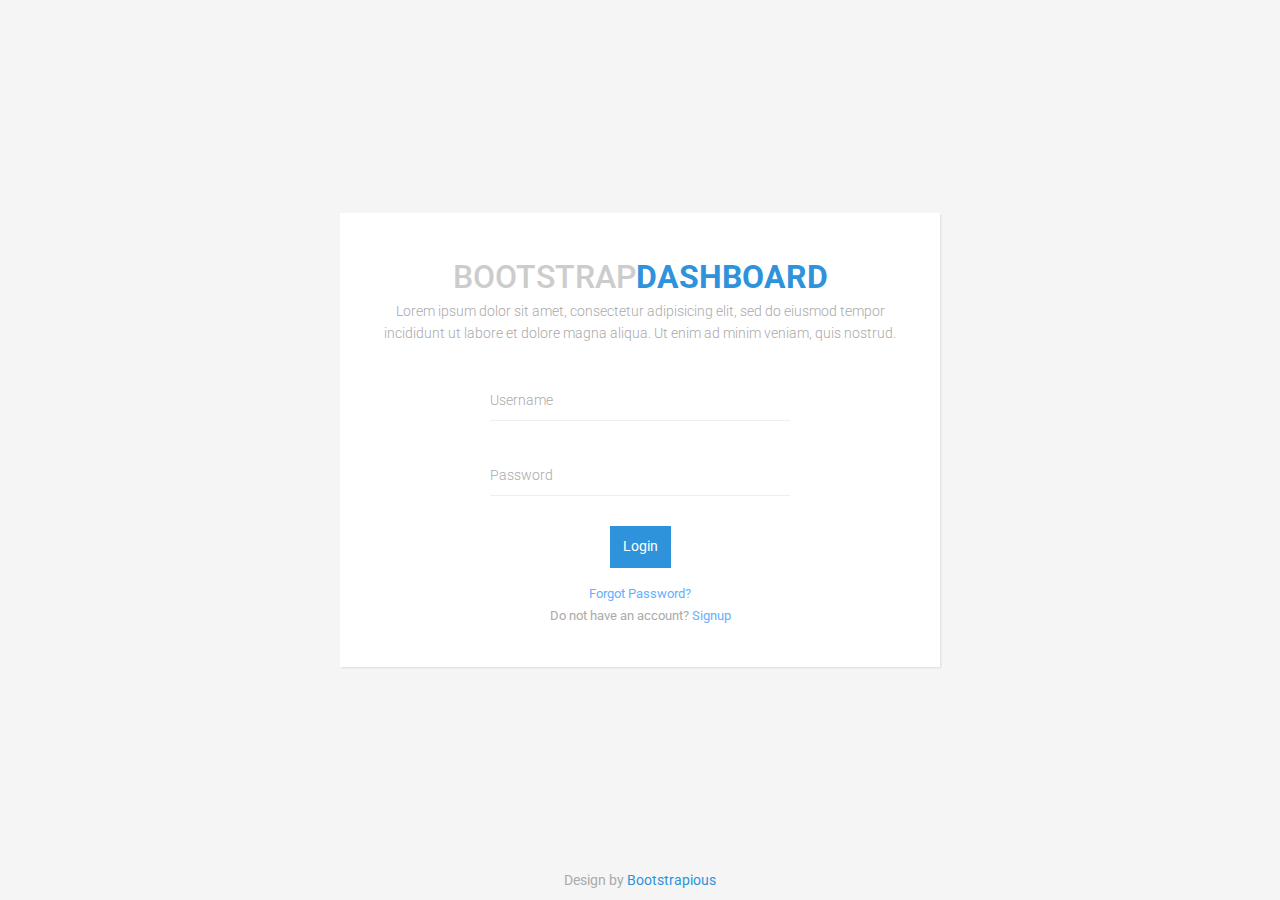
<file: distribution/login.html>
<!DOCTYPE html>
<html>
  <head>
    <meta charset="utf-8">
    <meta http-equiv="X-UA-Compatible" content="IE=edge">
    <title>Bootstrap Dashboard by Bootstrapious.com</title>
    <meta name="description" content="">
    <meta name="viewport" content="width=device-width, initial-scale=1">
    <meta name="robots" content="all,follow">
    <!-- Bootstrap CSS-->
    <link rel="stylesheet" href="vendor/bootstrap/css/bootstrap.min.css">
    <!-- Font Awesome CSS-->
    <link rel="stylesheet" href="vendor/font-awesome/css/font-awesome.min.css">
    <!-- Fontastic Custom icon font-->
    <link rel="stylesheet" href="css/fontastic.css">
    <!-- Google fonts - Roboto -->
    <link rel="stylesheet" href="https://fonts.googleapis.com/css?family=Roboto:300,400,500,700">
    <!-- jQuery Circle-->
    <link rel="stylesheet" href="css/grasp_mobile_progress_circle-1.0.0.min.css">
    <!-- Custom Scrollbar-->
    <link rel="stylesheet" href="vendor/malihu-custom-scrollbar-plugin/jquery.mCustomScrollbar.css">
    <!-- theme stylesheet-->
    <link rel="stylesheet" href="css/style.default.css" id="theme-stylesheet">
    <!-- Custom stylesheet - for your changes-->
    <link rel="stylesheet" href="css/custom.css">
    <!-- Favicon-->
    <link rel="shortcut icon" href="img/favicon.ico">
    <!-- Tweaks for older IEs--><!--[if lt IE 9]>
        <script src="https://oss.maxcdn.com/html5shiv/3.7.3/html5shiv.min.js"></script>
        <script src="https://oss.maxcdn.com/respond/1.4.2/respond.min.js"></script><![endif]-->
  </head>
  <body>
    <div class="page login-page">
      <div class="container">
        <div class="form-outer text-center d-flex align-items-center">
          <div class="form-inner">
            <div class="logo text-uppercase"><span>Bootstrap</span><strong class="text-primary">Dashboard</strong></div>
            <p>Lorem ipsum dolor sit amet, consectetur adipisicing elit, sed do eiusmod tempor incididunt ut labore et dolore magna aliqua. Ut enim ad minim veniam, quis nostrud.</p>
            <form method="get" class="text-left form-validate">
              <div class="form-group-material">
                <input id="login-username" type="text" name="loginUsername" required data-msg="Please enter your username" class="input-material">
                <label for="login-username" class="label-material">Username</label>
              </div>
              <div class="form-group-material">
                <input id="login-password" type="password" name="loginPassword" required data-msg="Please enter your password" class="input-material">
                <label for="login-password" class="label-material">Password</label>
              </div>
              <div class="form-group text-center"><a id="login" href="index.html" class="btn btn-primary">Login</a>
                <!-- This should be submit button but I replaced it with <a> for demo purposes-->
              </div>
            </form><a href="#" class="forgot-pass">Forgot Password?</a><small>Do not have an account? </small><a href="register.html" class="signup">Signup</a>
          </div>
          <div class="copyrights text-center">
            <p>Design by <a href="https://bootstrapious.com" class="external">Bootstrapious</a></p>
            <!-- Please do not remove the backlink to us unless you support further theme's development at https://bootstrapious.com/donate. It is part of the license conditions. Thank you for understanding :)-->
          </div>
        </div>
      </div>
    </div>
    <!-- JavaScript files-->
    <script src="vendor/jquery/jquery.min.js"></script>
    <script src="vendor/popper.js/umd/popper.min.js"> </script>
    <script src="vendor/bootstrap/js/bootstrap.min.js"></script>
    <script src="js/grasp_mobile_progress_circle-1.0.0.min.js"></script>
    <script src="vendor/jquery.cookie/jquery.cookie.js"> </script>
    <script src="vendor/chart.js/Chart.min.js"></script>
    <script src="vendor/jquery-validation/jquery.validate.min.js"></script>
    <script src="vendor/malihu-custom-scrollbar-plugin/jquery.mCustomScrollbar.concat.min.js"></script>
    <!-- Main File-->
    <script src="js/front.js"></script>
  </body>
</html>
</file>
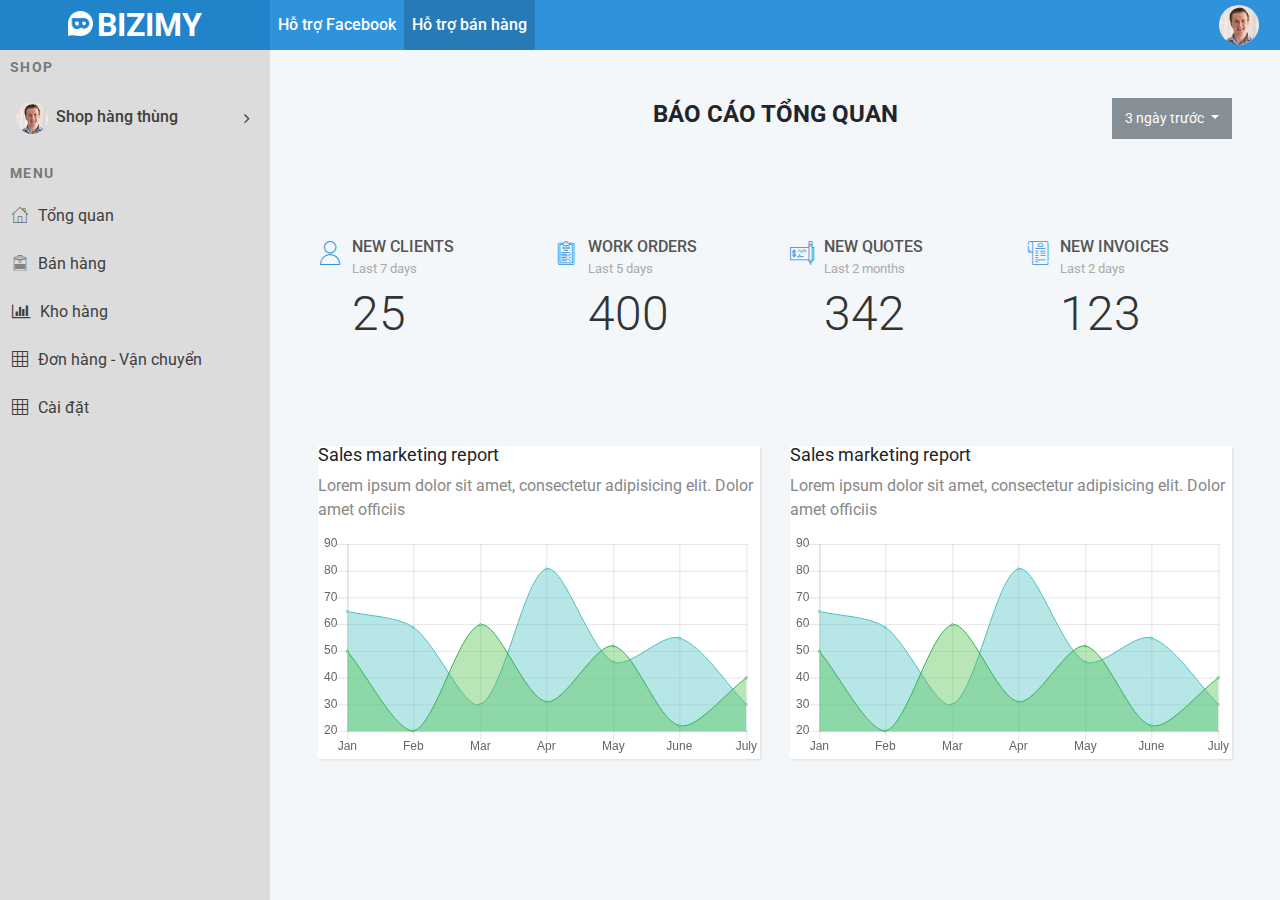
<file: distribution/overview.html>
<!doctype html>
<html lang="en">
    <head>
        <!-- Required meta tags -->
        <meta charset="utf-8">
        <meta http-equiv="X-UA-Compatible" content="IE=edge">
        <title>Bootstrap Dashboard by Bootstrapious.com</title>
        <meta name="description" content="">
        <meta name="viewport" content="width=device-width, initial-scale=1">
        <meta name="robots" content="all,follow">

        <!-- Bootstrap CSS-->
        <link rel="stylesheet" href="vendor/bootstrap/css/bootstrap.min.css">
        <!-- Font Awesome CSS-->
        <link rel="stylesheet" href="vendor/font-awesome/css/font-awesome.min.css">
        <!-- Fontastic Custom icon font-->
        <link rel="stylesheet" href="css/fontastic.css">
        <!-- Google fonts - Roboto -->
        <link rel="stylesheet" href="https://fonts.googleapis.com/css?family=Roboto:300,400,500,700">
        <!-- jQuery Circle-->
        <link rel="stylesheet" href="css/grasp_mobile_progress_circle-1.0.0.min.css">
        <!-- Custom Scrollbar-->
        <link rel="stylesheet" href="vendor/malihu-custom-scrollbar-plugin/jquery.mCustomScrollbar.css">
        <!-- theme stylesheet-->
        <link rel="stylesheet" href="css/style.default.css" id="theme-stylesheet">
        <!-- Custom stylesheet - for your changes-->
        <!-- <link rel="stylesheet" href="assets/css/material-kit.css"> -->

        <link rel="stylesheet" href="css/custom.css">

        <!-- Favicon-->
        <link rel="shortcut icon" href="img/favicon.ico">
    </head>
    <body>
        <!-- Side Navbar -->
        <nav class="side-navbar">
            <div class="side-navbar-wrapper">
                <!-- Sidebar Header    -->
                <div class="sidenav-header d-flex align-items-center justify-content-center">
                    <!-- User Info-->
                    <div class="sidenav-header-inner">
                        <span>
                            <img src="img/logo.png" class="align-baseline" alt="">
                        </span>
                        <span>
                            BIZIMY
                        </span>
                    </div>
                    <!-- Small Brand information, appears on minimized sidebar-->
                    <div class="sidenav-header-logo">
                        <a href="#" class="brand-small"><img src="img/logo.png" class="align-baseline" alt=""></a>
                    </div>
                </div>
                <!-- Sidebar Navigation Menus-->
                <div class="main-menu">
                    <h5 class="sidenav-heading">Shop</h5>
                    <ul class="shop-name list-unstyled">
                        <li>
                            <a href="#exampledropdownDropdown" aria-expanded="false" data-toggle="collapse" class="cur-shop">
                                <img src="img/avatar-1.jpg" alt="" class="rounded-circle p-1" width="40"/>
                                Shop hàng thùng
                            </a>
                            <ul id="exampledropdownDropdown" class="collapse list-unstyled ">
                                <li>
                                    <a href="">
                                        <img src="img/avatar-1.jpg" alt="" class="rounded-circle p-1" width="40"/>
                                        Shop của Tùng
                                    </a>
                                    
                                </li>
                                <li>
                                    <a href="">
                                        <img src="img/avatar-1.jpg" alt="" class="rounded-circle p-1" width="40"/>
                                        Shop của Tùng
                                    </a>
                                    
                                </li>
                                <li><a href="#"> + Thêm shop</a></li>
                            </ul>
                        </li>
                    </ul>
                    
                    <h5 class="sidenav-heading">Menu</h5>
                    <ul id="side-main-menu" class="side-menu list-unstyled">
                        <li><a href="#"> <i class="icon-home"></i>Tổng quan</a></li>
                        <li><a href="#"> <i class="icon-form"></i>Bán hàng</a></li>
                        <li><a href="#"> <i class="fa fa-bar-chart"></i>Kho hàng</a></li>
                        <li><a href="#"> <i class="icon-grid"></i>Đơn hàng - Vận chuyển</a></li>
                        <li><a href="#"> <i class="icon-grid"></i>Cài đặt</a></li>
                    </ul>
                </div>
            </div>
        </nav>
        <div class="page">
            <!-- navbar-->
            <header class="header">
                <nav class="navbar">
                    <div class="container-fluid">
                        <div class="navbar-holder d-flex align-items-stretch justify-content-between">
                            <div>
                                <span id="toggle-btn" href="#" class="menu-btn d-block d-xl-none h-100 d-flex align-items-center ml-3">
                                    <i class="icon-bars"> </i>
                                </span>
                                <div class="d-none d-xl-block h-100">
                                    <div class="list-function d-flex flex-row h-100 align-items-stretch">
                                        <a class="px-2 d-flex align-items-center" href="#">
                                            Hỗ trợ Facebook
                                        </a>
                                        <a class="px-2 d-flex align-items-center active" href="#">
                                            Hỗ trợ bán hàng
                                        </a>
                                    </div>
                                </div>
                            </div>
                            <div>
                                <!-- Dropdown menu -->
                                <div class="dropdown d-block d-xl-none d-flex flex-row h-100 align-items-center">
                                    <a href="#" data-toggle="dropdown" class="dropdown-toggle">
                                        <span>Hỗ trợ facebook</span>
                                    </a>
                                    <ul class="dropdown-menu">
                                        <li>
                                            <a href="#" class="dropdown-item">
                                                <span>Hỗ trợ bán hàng</span>
                                            </a>
                                        </li>
                                    </ul>
                                </div>
                            </div>
                            <div class="dropdown mr-3 account">
                                <span data-toggle="dropdown">
                                    <img src="img/avatar-1.jpg" alt="" class="rounded-circle" width="40"/>
                                </span>
                                <div class="dropdown-menu dropdown-menu-left">
                                    <div class="account-info text-center" style="white-space: nowrap;">
                                        <img src="img/avatar-1.jpg" alt="" class="rounded-circle mb-2" width="100"/>
                                        <h4>Nguyễn Văn Tùng</h4>
                                        <p>tungk60uet@gmail.com</p>
                                    </div>
                                    
                                    <div class="dropdown-divider"></div>
                                    <div class="list-btn">
                                        <a class="dropdown-item" href="#"><i class="fa fa-user-circle"></i> Hồ sơ cá nhân</a>
                                        <a class="dropdown-item" href="#"><i class="fa fa-sign-out-alt"></i> Đăng xuất</a>
                                    </div>
                                </div>
                            </div>
                        </div>
                    </div>
                </nav>
            </header>
            <section class="section-padding">
                <div class="container-fluid">
                    <div class="row justify-content-center align-items-center text-center">
                        <div class="col-md-6 offset-md-3">
                            <h1>
                            BÁO CÁO TỔNG QUAN
                            </h1>
                            
                        </div>
                        <div class="col col-md-auto ml-auto">
                            <div class="dropdown">
                                <button class="btn btn-secondary dropdown-toggle" type="button" id="dropdownMenuButton" data-toggle="dropdown" aria-haspopup="true" aria-expanded="false">
                                3 ngày trước
                                </button>
                                <div class="dropdown-menu" aria-labelledby="dropdownMenuButton">
                                    <a class="dropdown-item" href="#">3 tháng trước</a>
                                    <a class="dropdown-item" href="#">3 năm trước</a>
                                    <a class="dropdown-item" href="#">Tùy chọn</a>
                                </div>
                            </div>
                            
                        </div>
                    </div>
                </div>
            </section>
            
            <!-- Counts Section -->
            <section class="dashboard-counts section-padding">
                <div class="container-fluid">
                    <div class="row">
                        <!-- Count item widget-->
                        <div class="col-md-3 col-6">
                            <div class="wrapper count-title d-flex">
                                <div class="icon">
                                    <i class="icon-user"></i>
                                </div>
                                <div class="name">
                                    <strong class="text-uppercase">New Clients</strong>
                                    <span>Last 7 days</span>
                                    <div class="count-number">25</div>
                                </div>
                            </div>
                        </div>
                        <!-- Count item widget-->
                        <div class="col-md-3 col-6">
                            <div class="wrapper count-title d-flex">
                                <div class="icon">
                                    <i class="icon-padnote"></i>
                                </div>
                                <div class="name">
                                    <strong class="text-uppercase">Work Orders</strong><span>Last 5 days</span>
                                    <div class="count-number">400</div>
                                </div>
                            </div>
                        </div>
                        <!-- Count item widget-->
                        <div class="col-md-3 col-6">
                            <div class="wrapper count-title d-flex">
                                <div class="icon"><i class="icon-check"></i></div>
                                <div class="name">
                                    <strong class="text-uppercase">New Quotes</strong><span>Last 2 months</span>
                                    <div class="count-number">342</div>
                                </div>
                            </div>
                        </div>
                        <!-- Count item widget-->
                        <div class="col-md-3 col-6">
                            <div class="wrapper count-title d-flex">
                                <div class="icon"><i class="icon-bill"></i></div>
                                <div class="name">
                                    <strong class="text-uppercase">New Invoices</strong><span>Last 2 days</span>
                                    <div class="count-number">123</div>
                                </div>
                            </div>
                        </div>
                        
                    </div>
                </div>
            </section>
            <section class="section-padding">
                <div class="container-fluid">
                    <div class="row d-flex align-items-md-stretch">
                        <!-- Line Chart -->
                        <div class="col-lg-6 col-md-12">
                            <div class="card sales-report">
                                <h2 class="display h4">Sales marketing report</h2>
                                <p> Lorem ipsum dolor sit amet, consectetur adipisicing elit. Dolor amet officiis</p>
                                <div class="line-chart">
                                    <canvas id="lineCahrt1"></canvas>
                                </div>
                            </div>
                        </div>
                        <!-- Line Chart -->
                        <div class="col-lg-6 col-md-12">
                            <div class="card sales-report">
                                <h2 class="display h4">Sales marketing report</h2>
                                <p> Lorem ipsum dolor sit amet, consectetur adipisicing elit. Dolor amet officiis</p>
                                <div class="line-chart">
                                    <canvas id="lineCahrt"></canvas>
                                </div>
                            </div>
                        </div>
                    </div>
                </div>
            </section>
        </div>
        <!-- JavaScript files-->
        <script src="vendor/jquery/jquery.min.js"></script>
        <script src="vendor/popper.js/umd/popper.min.js"> </script>
        <script src="vendor/bootstrap/js/bootstrap.min.js"></script>
        <script src="js/grasp_mobile_progress_circle-1.0.0.min.js"></script>
        <script src="vendor/jquery.cookie/jquery.cookie.js"> </script>
        <script src="vendor/chart.js/Chart.min.js"></script>
        <script src="vendor/jquery-validation/jquery.validate.min.js"></script>
        <script src="vendor/malihu-custom-scrollbar-plugin/jquery.mCustomScrollbar.concat.min.js"></script>
        <script src="js/charts-home.js"></script>
        <!-- Main File-->
        <script src="js/front.js"></script>
    </body>
</html>
</file>
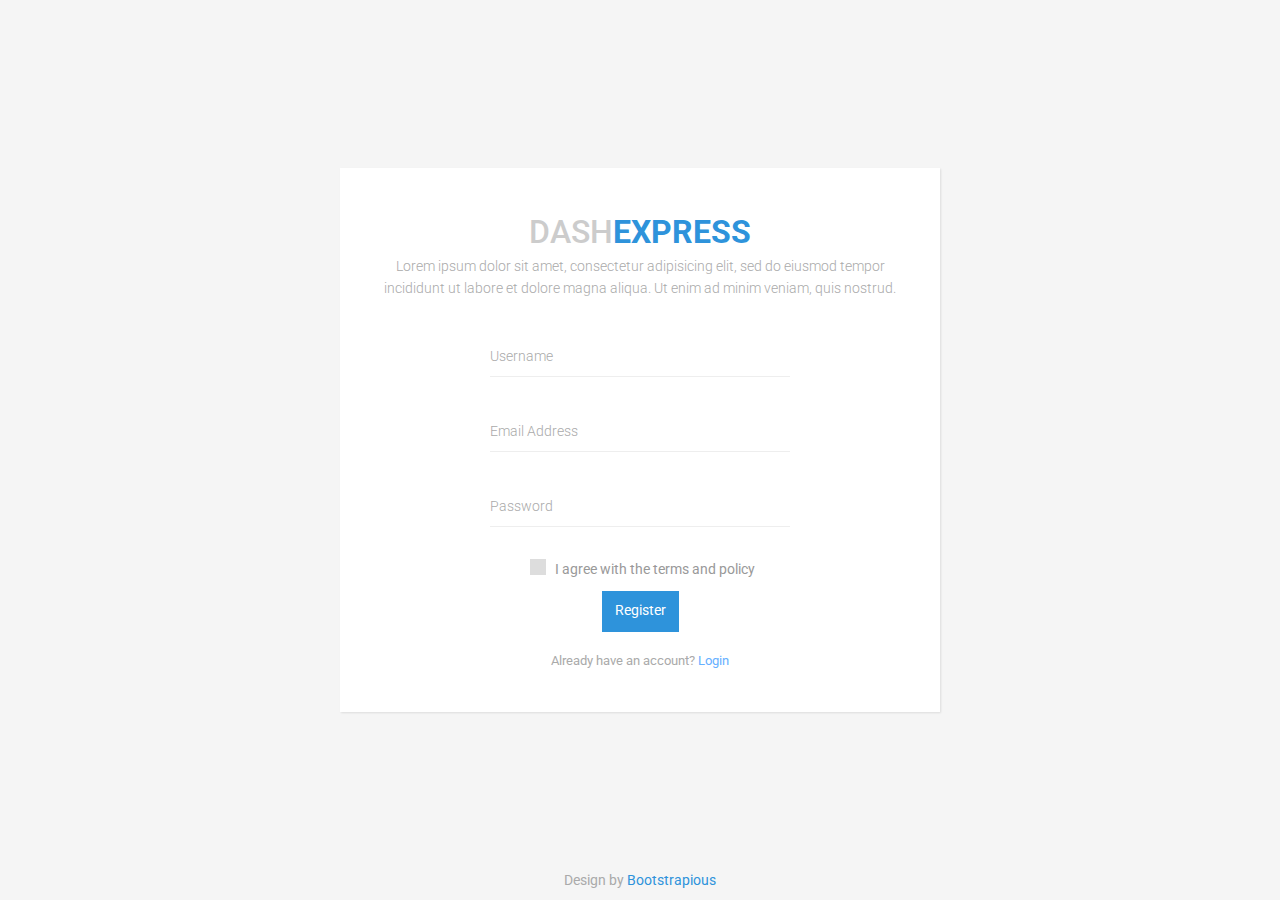
<file: distribution/register.html>
<!DOCTYPE html>
<html>
  <head>
    <meta charset="utf-8">
    <meta http-equiv="X-UA-Compatible" content="IE=edge">
    <title>Bootstrap Dashboard by Bootstrapious.com</title>
    <meta name="description" content="">
    <meta name="viewport" content="width=device-width, initial-scale=1">
    <meta name="robots" content="all,follow">
    <!-- Bootstrap CSS-->
    <link rel="stylesheet" href="vendor/bootstrap/css/bootstrap.min.css">
    <!-- Font Awesome CSS-->
    <link rel="stylesheet" href="vendor/font-awesome/css/font-awesome.min.css">
    <!-- Fontastic Custom icon font-->
    <link rel="stylesheet" href="css/fontastic.css">
    <!-- Google fonts - Roboto -->
    <link rel="stylesheet" href="https://fonts.googleapis.com/css?family=Roboto:300,400,500,700">
    <!-- jQuery Circle-->
    <link rel="stylesheet" href="css/grasp_mobile_progress_circle-1.0.0.min.css">
    <!-- Custom Scrollbar-->
    <link rel="stylesheet" href="vendor/malihu-custom-scrollbar-plugin/jquery.mCustomScrollbar.css">
    <!-- theme stylesheet-->
    <link rel="stylesheet" href="css/style.default.css" id="theme-stylesheet">
    <!-- Custom stylesheet - for your changes-->
    <link rel="stylesheet" href="css/custom.css">
    <!-- Favicon-->
    <link rel="shortcut icon" href="img/favicon.ico">
    <!-- Tweaks for older IEs--><!--[if lt IE 9]>
        <script src="https://oss.maxcdn.com/html5shiv/3.7.3/html5shiv.min.js"></script>
        <script src="https://oss.maxcdn.com/respond/1.4.2/respond.min.js"></script><![endif]-->
  </head>
  <body>
    <div class="page login-page">
      <div class="container">
        <div class="form-outer text-center d-flex align-items-center">
          <div class="form-inner">
            <div class="logo text-uppercase"><span>Dash</span><strong class="text-primary">Express</strong></div>
            <p>Lorem ipsum dolor sit amet, consectetur adipisicing elit, sed do eiusmod tempor incididunt ut labore et dolore magna aliqua. Ut enim ad minim veniam, quis nostrud.</p>
            <form class="text-left form-validate">
              <div class="form-group-material">
                <input id="register-username" type="text" name="registerUsername" required data-msg="Please enter your username" class="input-material">
                <label for="register-username" class="label-material">Username</label>
              </div>
              <div class="form-group-material">
                <input id="register-email" type="email" name="registerEmail" required data-msg="Please enter a valid email address" class="input-material">
                <label for="register-email" class="label-material">Email Address      </label>
              </div>
              <div class="form-group-material">
                <input id="register-password" type="password" name="registerPassword" required data-msg="Please enter your password" class="input-material">
                <label for="register-password" class="label-material">Password        </label>
              </div>
              <div class="form-group terms-conditions text-center">
                <input id="register-agree" name="registerAgree" type="checkbox" required value="1" data-msg="Your agreement is required" class="form-control-custom">
                <label for="register-agree">I agree with the terms and policy</label>
              </div>
              <div class="form-group text-center">
                <input id="register" type="submit" value="Register" class="btn btn-primary">
              </div>
            </form><small>Already have an account? </small><a href="login.html" class="signup">Login</a>
          </div>
          <div class="copyrights text-center">
            <p>Design by <a href="https://bootstrapious.com" class="external">Bootstrapious</a></p>
            <!-- Please do not remove the backlink to us unless you support further theme's development at https://bootstrapious.com/donate. It is part of the license conditions. Thank you for understanding :)-->
          </div>
        </div>
      </div>
    </div>
    <!-- JavaScript files-->
    <script src="vendor/jquery/jquery.min.js"></script>
    <script src="vendor/popper.js/umd/popper.min.js"> </script>
    <script src="vendor/bootstrap/js/bootstrap.min.js"></script>
    <script src="js/grasp_mobile_progress_circle-1.0.0.min.js"></script>
    <script src="vendor/jquery.cookie/jquery.cookie.js"> </script>
    <script src="vendor/chart.js/Chart.min.js"></script>
    <script src="vendor/jquery-validation/jquery.validate.min.js"></script>
    <script src="vendor/malihu-custom-scrollbar-plugin/jquery.mCustomScrollbar.concat.min.js"></script>
    <!-- Main File-->
    <script src="js/front.js"></script>
  </body>
</html>
</file>
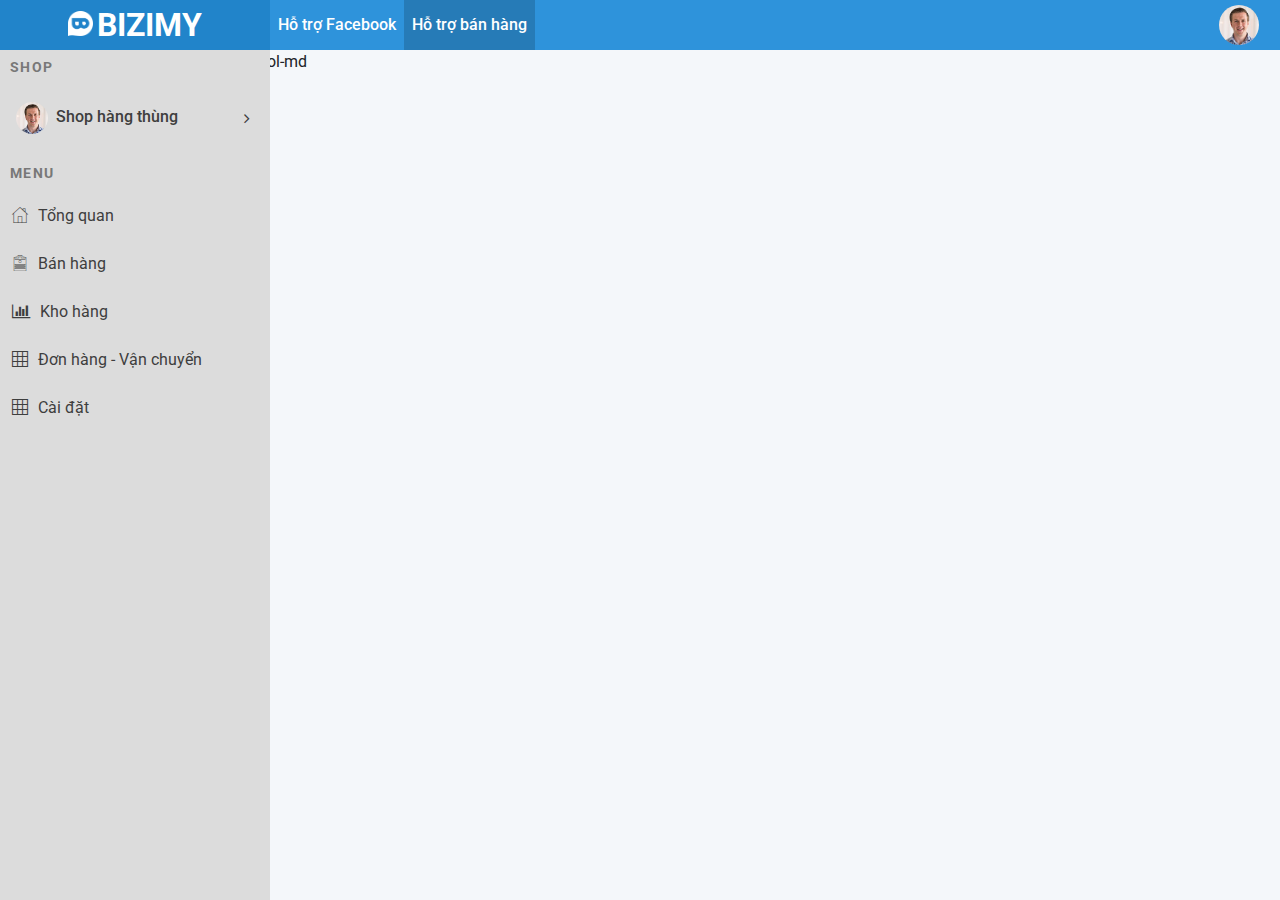
<file: distribution/shop.html>
<!doctype html>
<html lang="en">
    <head>
        <!-- Required meta tags -->
        <meta charset="utf-8">
        <meta http-equiv="X-UA-Compatible" content="IE=edge">
        <title>Bootstrap Dashboard by Bootstrapious.com</title>
        <meta name="description" content="">
        <meta name="viewport" content="width=device-width, initial-scale=1">
        <meta name="robots" content="all,follow">

        <!-- Bootstrap CSS-->
        <link rel="stylesheet" href="vendor/bootstrap/css/bootstrap.min.css">
        <!-- Font Awesome CSS-->
        <link rel="stylesheet" href="vendor/font-awesome/css/font-awesome.min.css">
        <!-- Fontastic Custom icon font-->
        <link rel="stylesheet" href="css/fontastic.css">
        <!-- Google fonts - Roboto -->
        <link rel="stylesheet" href="https://fonts.googleapis.com/css?family=Roboto:300,400,500,700">
        <!-- jQuery Circle-->
        <link rel="stylesheet" href="css/grasp_mobile_progress_circle-1.0.0.min.css">
        <!-- Custom Scrollbar-->
        <link rel="stylesheet" href="vendor/malihu-custom-scrollbar-plugin/jquery.mCustomScrollbar.css">
        <!-- theme stylesheet-->
        <link rel="stylesheet" href="css/style.default.css" id="theme-stylesheet">
        <!-- Custom stylesheet - for your changes-->
        <!-- <link rel="stylesheet" href="assets/css/material-kit.css"> -->

        <link rel="stylesheet" href="css/custom.css">

        <!-- Favicon-->
        <link rel="shortcut icon" href="img/favicon.ico">
    </head>
    <body>
        <!-- Side Navbar -->
        <nav class="side-navbar">
            <div class="side-navbar-wrapper">
                <!-- Sidebar Header    -->
                <div class="sidenav-header d-flex align-items-center justify-content-center">
                    <!-- User Info-->
                    <div class="sidenav-header-inner">
                        <span>
                            <img src="img/logo.png" class="align-baseline" alt="">
                        </span>
                        <span>
                            BIZIMY
                        </span>
                    </div>
                    <!-- Small Brand information, appears on minimized sidebar-->
                    <div class="sidenav-header-logo">
                        <a href="#" class="brand-small"><img src="img/logo.png" class="align-baseline" alt=""></a>
                    </div>
                </div>
                <!-- Sidebar Navigation Menus-->
                <div class="main-menu">
                    <h5 class="sidenav-heading">Shop</h5>
                    <ul class="shop-name list-unstyled">
                        <li>
                            <a href="#exampledropdownDropdown" aria-expanded="false" data-toggle="collapse" class="cur-shop">
                                <img src="img/avatar-1.jpg" alt="" class="rounded-circle p-1" width="40"/>
                                Shop hàng thùng
                            </a>
                            <ul id="exampledropdownDropdown" class="collapse list-unstyled ">
                                <li>
                                    <a href="">
                                        <img src="img/avatar-1.jpg" alt="" class="rounded-circle p-1" width="40"/>
                                        Shop của Tùng
                                    </a>
                                    
                                </li>
                                <li>
                                    <a href="">
                                        <img src="img/avatar-1.jpg" alt="" class="rounded-circle p-1" width="40"/>
                                        Shop của Tùng
                                    </a>
                                    
                                </li>
                                <li><a href="#"> + Thêm shop</a></li>
                            </ul>
                        </li>
                    </ul>
                    
                    <h5 class="sidenav-heading">Menu</h5>
                    <ul id="side-main-menu" class="side-menu list-unstyled">
                        <li><a href="#"> <i class="icon-home"></i>Tổng quan</a></li>
                        <li><a href="#"> <i class="icon-form"></i>Bán hàng</a></li>
                        <li><a href="#"> <i class="fa fa-bar-chart"></i>Kho hàng</a></li>
                        <li><a href="#"> <i class="icon-grid"></i>Đơn hàng - Vận chuyển</a></li>
                        <li><a href="#"> <i class="icon-grid"></i>Cài đặt</a></li>
                    </ul>
                </div>
            </div>
        </nav>
        <div class="page">
            <!-- navbar-->
            <header class="header">
                <nav class="navbar">
                    <div class="container-fluid">
                        <div class="navbar-holder d-flex align-items-stretch justify-content-between">
                            <div>
                                <span id="toggle-btn" href="#" class="menu-btn d-block d-xl-none h-100 d-flex align-items-center ml-3">
                                    <i class="icon-bars"> </i>
                                </span>
                                <div class="d-none d-xl-block h-100">
                                    <div class="list-function d-flex flex-row h-100 align-items-stretch">
                                        <a class="px-2 d-flex align-items-center" href="#">
                                            Hỗ trợ Facebook
                                        </a>
                                        <a class="px-2 d-flex align-items-center active" href="#">
                                            Hỗ trợ bán hàng
                                        </a>
                                    </div>
                                </div>
                            </div>
                            <div>
                                <!-- Dropdown menu -->
                                <div class="dropdown d-block d-xl-none d-flex flex-row h-100 align-items-center">
                                    <a href="#" data-toggle="dropdown" class="dropdown-toggle">
                                        <span>Hỗ trợ facebook</span>
                                    </a>
                                    <ul class="dropdown-menu">
                                        <li>
                                            <a href="#" class="dropdown-item">
                                                <span>Hỗ trợ bán hàng</span>
                                            </a>
                                        </li>
                                    </ul>
                                </div>
                            </div>
                            <div class="dropdown mr-3 account">
                                <span data-toggle="dropdown">
                                    <img src="img/avatar-1.jpg" alt="" class="rounded-circle" width="40"/>
                                </span>
                                <div class="dropdown-menu dropdown-menu-left">
                                    <div class="account-info text-center" style="white-space: nowrap;">
                                        <img src="img/avatar-1.jpg" alt="" class="rounded-circle mb-2" width="100"/>
                                        <h4>Nguyễn Văn Tùng</h4>
                                        <p>tungk60uet@gmail.com</p>
                                    </div>
                                    
                                    <div class="dropdown-divider"></div>
                                    <div class="list-btn">
                                        <a class="dropdown-item" href="#"><i class="fa fa-user-circle"></i> Hồ sơ cá nhân</a>
                                        <a class="dropdown-item" href="#"><i class="fa fa-sign-out-alt"></i> Đăng xuất</a>
                                    </div>
                                </div>
                            </div>
                        </div>
                    </div>
                </nav>
            </header>
            <div class="row">
                .col-md
            </div>
        </div>
        <!-- JavaScript files-->
        <script src="vendor/jquery/jquery.min.js"></script>
        <script src="vendor/popper.js/umd/popper.min.js"> </script>
        <script src="vendor/bootstrap/js/bootstrap.min.js"></script>
        <script src="js/grasp_mobile_progress_circle-1.0.0.min.js"></script>
        <script src="vendor/jquery.cookie/jquery.cookie.js"> </script>
        <script src="vendor/chart.js/Chart.min.js"></script>
        <script src="vendor/jquery-validation/jquery.validate.min.js"></script>
        <script src="vendor/malihu-custom-scrollbar-plugin/jquery.mCustomScrollbar.concat.min.js"></script>
        <script src="js/charts-home.js"></script>
        <!-- Main File-->
        <script src="js/front.js"></script>
    </body>
</html>
</file>
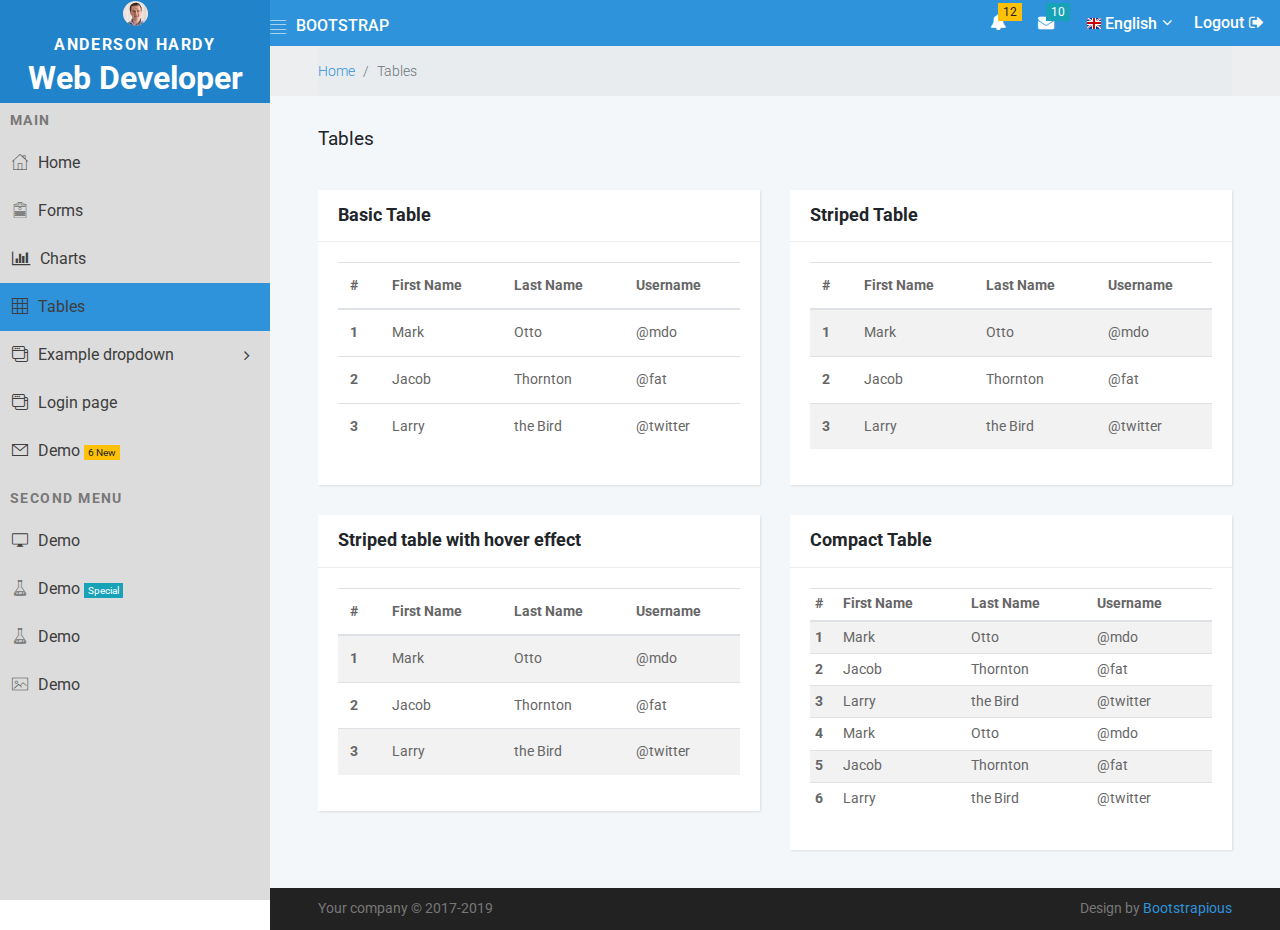
<file: distribution/tables.html>
<!DOCTYPE html>
<html>
  <head>
    <meta charset="utf-8">
    <meta http-equiv="X-UA-Compatible" content="IE=edge">
    <title>Bootstrap Dashboard by Bootstrapious.com</title>
    <meta name="description" content="">
    <meta name="viewport" content="width=device-width, initial-scale=1">
    <meta name="robots" content="all,follow">
    <!-- Bootstrap CSS-->
    <link rel="stylesheet" href="vendor/bootstrap/css/bootstrap.min.css">
    <!-- Font Awesome CSS-->
    <link rel="stylesheet" href="vendor/font-awesome/css/font-awesome.min.css">
    <!-- Fontastic Custom icon font-->
    <link rel="stylesheet" href="css/fontastic.css">
    <!-- Google fonts - Roboto -->
    <link rel="stylesheet" href="https://fonts.googleapis.com/css?family=Roboto:300,400,500,700">
    <!-- jQuery Circle-->
    <link rel="stylesheet" href="css/grasp_mobile_progress_circle-1.0.0.min.css">
    <!-- Custom Scrollbar-->
    <link rel="stylesheet" href="vendor/malihu-custom-scrollbar-plugin/jquery.mCustomScrollbar.css">
    <!-- theme stylesheet-->
    <link rel="stylesheet" href="css/style.default.css" id="theme-stylesheet">
    <!-- Custom stylesheet - for your changes-->
    <link rel="stylesheet" href="css/custom.css">
    <!-- Favicon-->
    <link rel="shortcut icon" href="img/favicon.ico">
    <!-- Tweaks for older IEs--><!--[if lt IE 9]>
        <script src="https://oss.maxcdn.com/html5shiv/3.7.3/html5shiv.min.js"></script>
        <script src="https://oss.maxcdn.com/respond/1.4.2/respond.min.js"></script><![endif]-->
  </head>
  <body>
    <!-- Side Navbar -->
    <nav class="side-navbar">
      <div class="side-navbar-wrapper">
        <!-- Sidebar Header    -->
        <div class="sidenav-header d-flex align-items-center justify-content-center">
          <!-- User Info-->
          <div class="sidenav-header-inner text-center"><img src="img/avatar-1.jpg" alt="person" class="img-fluid rounded-circle">
            <h2 class="h5">Anderson Hardy</h2><span>Web Developer</span>
          </div>
          <!-- Small Brand information, appears on minimized sidebar-->
          <div class="sidenav-header-logo"><a href="index.html" class="brand-small text-center"> <strong>B</strong><strong class="text-primary">D</strong></a></div>
        </div>
        <!-- Sidebar Navigation Menus-->
        <div class="main-menu">
          <h5 class="sidenav-heading">Main</h5>
          <ul id="side-main-menu" class="side-menu list-unstyled">                  
            <li><a href="index.html"> <i class="icon-home"></i>Home                             </a></li>
            <li><a href="forms.html"> <i class="icon-form"></i>Forms                             </a></li>
            <li><a href="charts.html"> <i class="fa fa-bar-chart"></i>Charts                             </a></li>
            <li class="active"><a href="tables.html"> <i class="icon-grid"></i>Tables                             </a></li>
            <li><a href="#exampledropdownDropdown" aria-expanded="false" data-toggle="collapse"> <i class="icon-interface-windows"></i>Example dropdown </a>
              <ul id="exampledropdownDropdown" class="collapse list-unstyled ">
                <li><a href="#">Page</a></li>
                <li><a href="#">Page</a></li>
                <li><a href="#">Page</a></li>
              </ul>
            </li>
            <li><a href="login.html"> <i class="icon-interface-windows"></i>Login page                             </a></li>
            <li> <a href="#"> <i class="icon-mail"></i>Demo
                <div class="badge badge-warning">6 New</div></a></li>
          </ul>
        </div>
        <div class="admin-menu">
          <h5 class="sidenav-heading">Second menu</h5>
          <ul id="side-admin-menu" class="side-menu list-unstyled"> 
            <li> <a href="#"> <i class="icon-screen"> </i>Demo</a></li>
            <li> <a href="#"> <i class="icon-flask"> </i>Demo
                <div class="badge badge-info">Special</div></a></li>
            <li> <a href=""> <i class="icon-flask"> </i>Demo</a></li>
            <li> <a href=""> <i class="icon-picture"> </i>Demo</a></li>
          </ul>
        </div>
      </div>
    </nav>
    <div class="page">
      <!-- navbar-->
      <header class="header">
        <nav class="navbar">
          <div class="container-fluid">
            <div class="navbar-holder d-flex align-items-center justify-content-between">
              <div class="navbar-header"><a id="toggle-btn" href="#" class="menu-btn"><i class="icon-bars"> </i></a><a href="index.html" class="navbar-brand">
                  <div class="brand-text d-none d-md-inline-block"><span>Bootstrap </span><strong class="text-primary">Dashboard</strong></div></a></div>
              <ul class="nav-menu list-unstyled d-flex flex-md-row align-items-md-center">
                <!-- Notifications dropdown-->
                <li class="nav-item dropdown"> <a id="notifications" rel="nofollow" data-target="#" href="#" data-toggle="dropdown" aria-haspopup="true" aria-expanded="false" class="nav-link"><i class="fa fa-bell"></i><span class="badge badge-warning">12</span></a>
                  <ul aria-labelledby="notifications" class="dropdown-menu">
                    <li><a rel="nofollow" href="#" class="dropdown-item"> 
                        <div class="notification d-flex justify-content-between">
                          <div class="notification-content"><i class="fa fa-envelope"></i>You have 6 new messages </div>
                          <div class="notification-time"><small>4 minutes ago</small></div>
                        </div></a></li>
                    <li><a rel="nofollow" href="#" class="dropdown-item"> 
                        <div class="notification d-flex justify-content-between">
                          <div class="notification-content"><i class="fa fa-twitter"></i>You have 2 followers</div>
                          <div class="notification-time"><small>4 minutes ago</small></div>
                        </div></a></li>
                    <li><a rel="nofollow" href="#" class="dropdown-item"> 
                        <div class="notification d-flex justify-content-between">
                          <div class="notification-content"><i class="fa fa-upload"></i>Server Rebooted</div>
                          <div class="notification-time"><small>4 minutes ago</small></div>
                        </div></a></li>
                    <li><a rel="nofollow" href="#" class="dropdown-item"> 
                        <div class="notification d-flex justify-content-between">
                          <div class="notification-content"><i class="fa fa-twitter"></i>You have 2 followers</div>
                          <div class="notification-time"><small>10 minutes ago</small></div>
                        </div></a></li>
                    <li><a rel="nofollow" href="#" class="dropdown-item all-notifications text-center"> <strong> <i class="fa fa-bell"></i>view all notifications                                            </strong></a></li>
                  </ul>
                </li>
                <!-- Messages dropdown-->
                <li class="nav-item dropdown"> <a id="messages" rel="nofollow" data-target="#" href="#" data-toggle="dropdown" aria-haspopup="true" aria-expanded="false" class="nav-link"><i class="fa fa-envelope"></i><span class="badge badge-info">10</span></a>
                  <ul aria-labelledby="notifications" class="dropdown-menu">
                    <li><a rel="nofollow" href="#" class="dropdown-item d-flex"> 
                        <div class="msg-profile"> <img src="img/avatar-1.jpg" alt="..." class="img-fluid rounded-circle"></div>
                        <div class="msg-body">
                          <h3 class="h5">Jason Doe</h3><span>sent you a direct message</span><small>3 days ago at 7:58 pm - 10.06.2014</small>
                        </div></a></li>
                    <li><a rel="nofollow" href="#" class="dropdown-item d-flex"> 
                        <div class="msg-profile"> <img src="img/avatar-2.jpg" alt="..." class="img-fluid rounded-circle"></div>
                        <div class="msg-body">
                          <h3 class="h5">Frank Williams</h3><span>sent you a direct message</span><small>3 days ago at 7:58 pm - 10.06.2014</small>
                        </div></a></li>
                    <li><a rel="nofollow" href="#" class="dropdown-item d-flex"> 
                        <div class="msg-profile"> <img src="img/avatar-3.jpg" alt="..." class="img-fluid rounded-circle"></div>
                        <div class="msg-body">
                          <h3 class="h5">Ashley Wood</h3><span>sent you a direct message</span><small>3 days ago at 7:58 pm - 10.06.2014</small>
                        </div></a></li>
                    <li><a rel="nofollow" href="#" class="dropdown-item all-notifications text-center"> <strong> <i class="fa fa-envelope"></i>Read all messages    </strong></a></li>
                  </ul>
                </li>
                <!-- Languages dropdown    -->
                <li class="nav-item dropdown"><a id="languages" rel="nofollow" data-target="#" href="#" data-toggle="dropdown" aria-haspopup="true" aria-expanded="false" class="nav-link language dropdown-toggle"><img src="img/flags/16/GB.png" alt="English"><span class="d-none d-sm-inline-block">English</span></a>
                  <ul aria-labelledby="languages" class="dropdown-menu">
                    <li><a rel="nofollow" href="#" class="dropdown-item"> <img src="img/flags/16/DE.png" alt="English" class="mr-2"><span>German</span></a></li>
                    <li><a rel="nofollow" href="#" class="dropdown-item"> <img src="img/flags/16/FR.png" alt="English" class="mr-2"><span>French                                                         </span></a></li>
                  </ul>
                </li>
                <!-- Log out-->
                <li class="nav-item"><a href="login.html" class="nav-link logout"> <span class="d-none d-sm-inline-block">Logout</span><i class="fa fa-sign-out"></i></a></li>
              </ul>
            </div>
          </div>
        </nav>
      </header>
      <!-- Breadcrumb-->
      <div class="breadcrumb-holder">
        <div class="container-fluid">
          <ul class="breadcrumb">
            <li class="breadcrumb-item"><a href="index.html">Home</a></li>
            <li class="breadcrumb-item active">Tables       </li>
          </ul>
        </div>
      </div>
      <section>
        <div class="container-fluid">
          <!-- Page Header-->
          <header> 
            <h1 class="h3 display">Tables            </h1>
          </header>
          <div class="row">
            <div class="col-lg-6">
              <div class="card">
                <div class="card-header">
                  <h4>Basic Table</h4>
                </div>
                <div class="card-body">
                  <div class="table-responsive">
                    <table class="table">
                      <thead>
                        <tr>
                          <th>#</th>
                          <th>First Name</th>
                          <th>Last Name</th>
                          <th>Username</th>
                        </tr>
                      </thead>
                      <tbody>
                        <tr>
                          <th scope="row">1</th>
                          <td>Mark</td>
                          <td>Otto</td>
                          <td>@mdo</td>
                        </tr>
                        <tr>
                          <th scope="row">2</th>
                          <td>Jacob</td>
                          <td>Thornton</td>
                          <td>@fat</td>
                        </tr>
                        <tr>
                          <th scope="row">3</th>
                          <td>Larry</td>
                          <td>the Bird</td>
                          <td>@twitter</td>
                        </tr>
                      </tbody>
                    </table>
                  </div>
                </div>
              </div>
            </div>
            <div class="col-lg-6">
              <div class="card">
                <div class="card-header">
                  <h4>Striped Table</h4>
                </div>
                <div class="card-body">
                  <div class="table-responsive">
                    <table class="table table-striped">
                      <thead>
                        <tr>
                          <th>#</th>
                          <th>First Name</th>
                          <th>Last Name</th>
                          <th>Username</th>
                        </tr>
                      </thead>
                      <tbody>
                        <tr>
                          <th scope="row">1</th>
                          <td>Mark</td>
                          <td>Otto</td>
                          <td>@mdo</td>
                        </tr>
                        <tr>
                          <th scope="row">2</th>
                          <td>Jacob</td>
                          <td>Thornton</td>
                          <td>@fat</td>
                        </tr>
                        <tr>
                          <th scope="row">3</th>
                          <td>Larry</td>
                          <td>the Bird</td>
                          <td>@twitter                            </td>
                        </tr>
                      </tbody>
                    </table>
                  </div>
                </div>
              </div>
            </div>
            <div class="col-lg-6">
              <div class="card">
                <div class="card-header">
                  <h4>Striped table with hover effect</h4>
                </div>
                <div class="card-body">
                  <div class="table-responsive">
                    <table class="table table-striped table-hover">
                      <thead>
                        <tr>
                          <th>#</th>
                          <th>First Name</th>
                          <th>Last Name</th>
                          <th>Username</th>
                        </tr>
                      </thead>
                      <tbody>
                        <tr>
                          <th scope="row">1</th>
                          <td>Mark</td>
                          <td>Otto</td>
                          <td>@mdo</td>
                        </tr>
                        <tr>
                          <th scope="row">2</th>
                          <td>Jacob</td>
                          <td>Thornton</td>
                          <td>@fat</td>
                        </tr>
                        <tr>
                          <th scope="row">3</th>
                          <td>Larry</td>
                          <td>the Bird</td>
                          <td>@twitter                            </td>
                        </tr>
                      </tbody>
                    </table>
                  </div>
                </div>
              </div>
            </div>
            <div class="col-lg-6">
              <div class="card">
                <div class="card-header">
                  <h4>Compact Table</h4>
                </div>
                <div class="card-body">
                  <div class="table-responsive">
                    <table class="table table-striped table-sm">
                      <thead>
                        <tr>
                          <th>#</th>
                          <th>First Name</th>
                          <th>Last Name</th>
                          <th>Username</th>
                        </tr>
                      </thead>
                      <tbody>
                        <tr>
                          <th scope="row">1</th>
                          <td>Mark</td>
                          <td>Otto</td>
                          <td>@mdo</td>
                        </tr>
                        <tr>
                          <th scope="row">2</th>
                          <td>Jacob</td>
                          <td>Thornton</td>
                          <td>@fat</td>
                        </tr>
                        <tr>
                          <th scope="row">3</th>
                          <td>Larry</td>
                          <td>the Bird</td>
                          <td>@twitter      </td>
                        </tr>
                        <tr>
                          <th scope="row">4</th>
                          <td>Mark</td>
                          <td>Otto</td>
                          <td>@mdo</td>
                        </tr>
                        <tr>
                          <th scope="row">5</th>
                          <td>Jacob</td>
                          <td>Thornton</td>
                          <td>@fat</td>
                        </tr>
                        <tr>
                          <th scope="row">6</th>
                          <td>Larry</td>
                          <td>the Bird</td>
                          <td>@twitter       </td>
                        </tr>
                      </tbody>
                    </table>
                  </div>
                </div>
              </div>
            </div>
          </div>
        </div>
      </section>
      <footer class="main-footer">
        <div class="container-fluid">
          <div class="row">
            <div class="col-sm-6">
              <p>Your company &copy; 2017-2019</p>
            </div>
            <div class="col-sm-6 text-right">
              <p>Design by <a href="https://bootstrapious.com" class="external">Bootstrapious</a></p>
              <!-- Please do not remove the backlink to us unless you support further theme's development at https://bootstrapious.com/donate. It is part of the license conditions and it helps me to run Bootstrapious. Thank you for understanding :)-->
            </div>
          </div>
        </div>
      </footer>
    </div>
    <!-- JavaScript files-->
    <script src="vendor/jquery/jquery.min.js"></script>
    <script src="vendor/popper.js/umd/popper.min.js"> </script>
    <script src="vendor/bootstrap/js/bootstrap.min.js"></script>
    <script src="js/grasp_mobile_progress_circle-1.0.0.min.js"></script>
    <script src="vendor/jquery.cookie/jquery.cookie.js"> </script>
    <script src="vendor/chart.js/Chart.min.js"></script>
    <script src="vendor/jquery-validation/jquery.validate.min.js"></script>
    <script src="vendor/malihu-custom-scrollbar-plugin/jquery.mCustomScrollbar.concat.min.js"></script>
    <!-- Main File-->
    <script src="js/front.js"></script>
  </body>
</html>
</file>
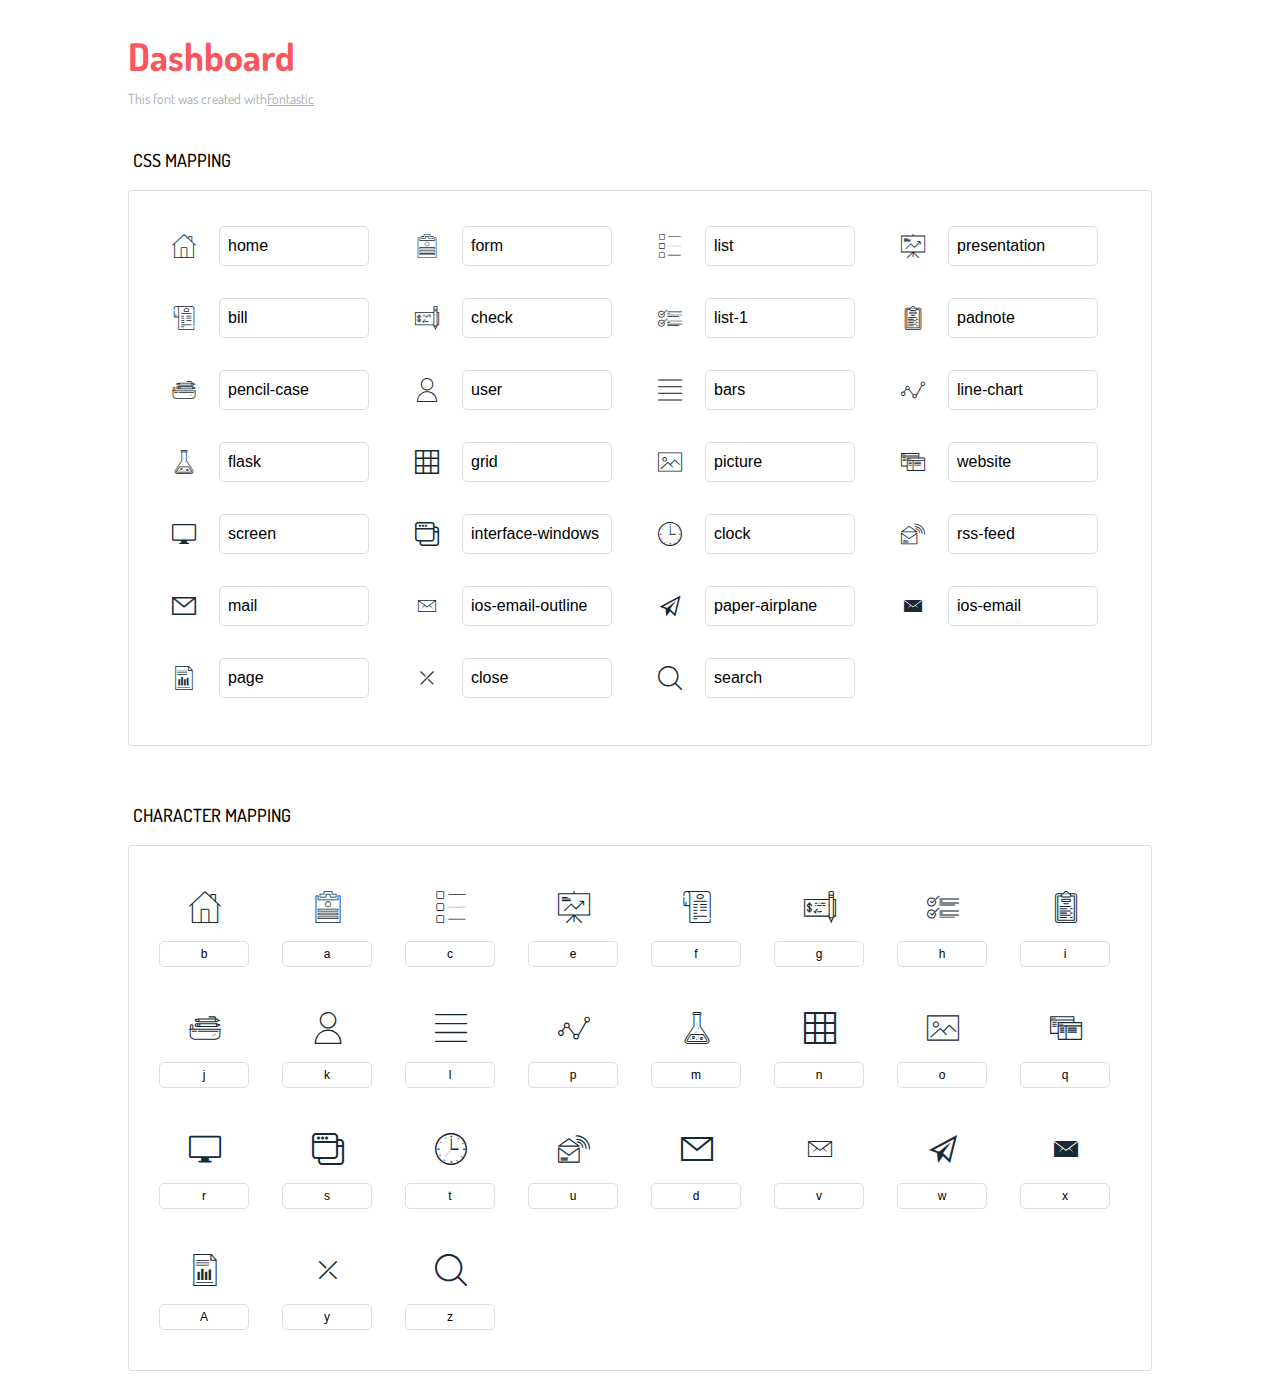
<file: distribution/icons-reference/icons-reference.html>
<!DOCTYPE html>
<html lang="en">
  <head>
    <meta charset="utf-8">
    <meta http-equiv="X-UA-Compatible" content="IE=edge,chrome=1">
    <meta name="viewport" content="width=device-width,initial-scale=1">
    <title>Font Reference - Dashboard</title>
    <link href="http://fonts.googleapis.com/css?family=Dosis:400,500,700" rel="stylesheet" type="text/css">
    <link rel="stylesheet" href="styles.css">
    <style type="text/css">html,body,div,span,applet,object,iframe,h1,h2,h3,h4,h5,h6,p,blockquote,pre,a,abbr,acronym,address,big,cite,code,del,dfn,em,img,ins,kbd,q,s,samp,small,strike,strong,sub,sup,tt,var,dl,dt,dd,ol,ul,li,fieldset,form,label,legend,table,caption,tbody,tfoot,thead,tr,th,td{margin:0;padding:0;border:0;outline:0;font-weight:inherit;font-style:inherit;font-family:inherit;font-size:100%;vertical-align:baseline}body{line-height:1;color:#000;background:#fff}ol,ul{list-style:none}table{border-collapse:separate;border-spacing:0;vertical-align:middle}caption,th,td{text-align:left;font-weight:normal;vertical-align:middle}a img{border:none}*{-webkit-box-sizing:border-box;-moz-box-sizing:border-box;box-sizing:border-box}body{font-family:'Dosis','Tahoma',sans-serif}.container{margin:15px auto;width:80%}h1{margin:40px 0 20px;font-weight:700;font-size:38px;line-height:32px;color:#fb565e}h2{font-size:18px;padding:0 0 21px 5px;margin:45px 0 0 0;text-transform:uppercase;font-weight:500}.small{font-size:14px;color:#a5adb4;}.small a{color:#a5adb4;}.small a:hover{color:#fb565e}.glyphs.character-mapping{margin:0 0 20px 0;padding:20px 0 20px 30px;color:rgba(0,0,0,0.5);border:1px solid #d8e0e5;-webkit-border-radius:3px;border-radius:3px;}.glyphs.character-mapping li{margin:0 30px 20px 0;display:inline-block;width:90px}.glyphs.character-mapping .icon{margin:10px 0 10px 15px;padding:15px;position:relative;width:55px;height:55px;color:#162a36 !important;overflow:hidden;-webkit-border-radius:3px;border-radius:3px;font-size:32px;}.glyphs.character-mapping .icon svg{fill:#000}.glyphs.character-mapping input{margin:0;padding:5px 0;line-height:12px;font-size:12px;display:block;width:100%;border:1px solid #d8e0e5;-webkit-border-radius:5px;border-radius:5px;text-align:center;outline:0;}.glyphs.character-mapping input:focus{border:1px solid #fbde4a;-webkit-box-shadow:inset 0 0 3px #fbde4a;box-shadow:inset 0 0 3px #fbde4a}.glyphs.character-mapping input:hover{-webkit-box-shadow:inset 0 0 3px #fbde4a;box-shadow:inset 0 0 3px #fbde4a}.glyphs.css-mapping{margin:0 0 60px 0;padding:30px 0 20px 30px;color:rgba(0,0,0,0.5);border:1px solid #d8e0e5;-webkit-border-radius:3px;border-radius:3px;}.glyphs.css-mapping li{margin:0 30px 20px 0;padding:0;display:inline-block;overflow:hidden}.glyphs.css-mapping .icon{margin:0;margin-right:10px;padding:13px;height:50px;width:50px;color:#162a36 !important;overflow:hidden;float:left;font-size:24px}.glyphs.css-mapping input{margin:0;margin-top:5px;padding:8px;line-height:16px;font-size:16px;display:block;width:150px;height:40px;border:1px solid #d8e0e5;-webkit-border-radius:5px;border-radius:5px;background:#fff;outline:0;float:right;}.glyphs.css-mapping input:focus{border:1px solid #fbde4a;-webkit-box-shadow:inset 0 0 3px #fbde4a;box-shadow:inset 0 0 3px #fbde4a}.glyphs.css-mapping input:hover{-webkit-box-shadow:inset 0 0 3px #fbde4a;box-shadow:inset 0 0 3px #fbde4a}</style>
  </head>
  <body>
    <div class="container">
      <h1>Dashboard</h1>
      <p class="small">This font was created with<a href="http://fontastic.me/">Fontastic</a></p>
      <h2>CSS mapping</h2>
      <ul class="glyphs css-mapping">
        <li>
          <div class="icon icon-home"></div>
          <input type="text" readonly="readonly" value="home">
        </li>
        <li>
          <div class="icon icon-form"></div>
          <input type="text" readonly="readonly" value="form">
        </li>
        <li>
          <div class="icon icon-list"></div>
          <input type="text" readonly="readonly" value="list">
        </li>
        <li>
          <div class="icon icon-presentation"></div>
          <input type="text" readonly="readonly" value="presentation">
        </li>
        <li>
          <div class="icon icon-bill"></div>
          <input type="text" readonly="readonly" value="bill">
        </li>
        <li>
          <div class="icon icon-check"></div>
          <input type="text" readonly="readonly" value="check">
        </li>
        <li>
          <div class="icon icon-list-1"></div>
          <input type="text" readonly="readonly" value="list-1">
        </li>
        <li>
          <div class="icon icon-padnote"></div>
          <input type="text" readonly="readonly" value="padnote">
        </li>
        <li>
          <div class="icon icon-pencil-case"></div>
          <input type="text" readonly="readonly" value="pencil-case">
        </li>
        <li>
          <div class="icon icon-user"></div>
          <input type="text" readonly="readonly" value="user">
        </li>
        <li>
          <div class="icon icon-bars"></div>
          <input type="text" readonly="readonly" value="bars">
        </li>
        <li>
          <div class="icon icon-line-chart"></div>
          <input type="text" readonly="readonly" value="line-chart">
        </li>
        <li>
          <div class="icon icon-flask"></div>
          <input type="text" readonly="readonly" value="flask">
        </li>
        <li>
          <div class="icon icon-grid"></div>
          <input type="text" readonly="readonly" value="grid">
        </li>
        <li>
          <div class="icon icon-picture"></div>
          <input type="text" readonly="readonly" value="picture">
        </li>
        <li>
          <div class="icon icon-website"></div>
          <input type="text" readonly="readonly" value="website">
        </li>
        <li>
          <div class="icon icon-screen"></div>
          <input type="text" readonly="readonly" value="screen">
        </li>
        <li>
          <div class="icon icon-interface-windows"></div>
          <input type="text" readonly="readonly" value="interface-windows">
        </li>
        <li>
          <div class="icon icon-clock"></div>
          <input type="text" readonly="readonly" value="clock">
        </li>
        <li>
          <div class="icon icon-rss-feed"></div>
          <input type="text" readonly="readonly" value="rss-feed">
        </li>
        <li>
          <div class="icon icon-mail"></div>
          <input type="text" readonly="readonly" value="mail">
        </li>
        <li>
          <div class="icon icon-ios-email-outline"></div>
          <input type="text" readonly="readonly" value="ios-email-outline">
        </li>
        <li>
          <div class="icon icon-paper-airplane"></div>
          <input type="text" readonly="readonly" value="paper-airplane">
        </li>
        <li>
          <div class="icon icon-ios-email"></div>
          <input type="text" readonly="readonly" value="ios-email">
        </li>
        <li>
          <div class="icon icon-page"></div>
          <input type="text" readonly="readonly" value="page">
        </li>
        <li>
          <div class="icon icon-close"></div>
          <input type="text" readonly="readonly" value="close">
        </li>
        <li>
          <div class="icon icon-search"></div>
          <input type="text" readonly="readonly" value="search">
        </li>
      </ul>
      <h2>Character mapping</h2>
      <ul class="glyphs character-mapping">
        <li>
          <div data-icon="b" class="icon"></div>
          <input type="text" readonly="readonly" value="b">
        </li>
        <li>
          <div data-icon="a" class="icon"></div>
          <input type="text" readonly="readonly" value="a">
        </li>
        <li>
          <div data-icon="c" class="icon"></div>
          <input type="text" readonly="readonly" value="c">
        </li>
        <li>
          <div data-icon="e" class="icon"></div>
          <input type="text" readonly="readonly" value="e">
        </li>
        <li>
          <div data-icon="f" class="icon"></div>
          <input type="text" readonly="readonly" value="f">
        </li>
        <li>
          <div data-icon="g" class="icon"></div>
          <input type="text" readonly="readonly" value="g">
        </li>
        <li>
          <div data-icon="h" class="icon"></div>
          <input type="text" readonly="readonly" value="h">
        </li>
        <li>
          <div data-icon="i" class="icon"></div>
          <input type="text" readonly="readonly" value="i">
        </li>
        <li>
          <div data-icon="j" class="icon"></div>
          <input type="text" readonly="readonly" value="j">
        </li>
        <li>
          <div data-icon="k" class="icon"></div>
          <input type="text" readonly="readonly" value="k">
        </li>
        <li>
          <div data-icon="l" class="icon"></div>
          <input type="text" readonly="readonly" value="l">
        </li>
        <li>
          <div data-icon="p" class="icon"></div>
          <input type="text" readonly="readonly" value="p">
        </li>
        <li>
          <div data-icon="m" class="icon"></div>
          <input type="text" readonly="readonly" value="m">
        </li>
        <li>
          <div data-icon="n" class="icon"></div>
          <input type="text" readonly="readonly" value="n">
        </li>
        <li>
          <div data-icon="o" class="icon"></div>
          <input type="text" readonly="readonly" value="o">
        </li>
        <li>
          <div data-icon="q" class="icon"></div>
          <input type="text" readonly="readonly" value="q">
        </li>
        <li>
          <div data-icon="r" class="icon"></div>
          <input type="text" readonly="readonly" value="r">
        </li>
        <li>
          <div data-icon="s" class="icon"></div>
          <input type="text" readonly="readonly" value="s">
        </li>
        <li>
          <div data-icon="t" class="icon"></div>
          <input type="text" readonly="readonly" value="t">
        </li>
        <li>
          <div data-icon="u" class="icon"></div>
          <input type="text" readonly="readonly" value="u">
        </li>
        <li>
          <div data-icon="d" class="icon"></div>
          <input type="text" readonly="readonly" value="d">
        </li>
        <li>
          <div data-icon="v" class="icon"></div>
          <input type="text" readonly="readonly" value="v">
        </li>
        <li>
          <div data-icon="w" class="icon"></div>
          <input type="text" readonly="readonly" value="w">
        </li>
        <li>
          <div data-icon="x" class="icon"></div>
          <input type="text" readonly="readonly" value="x">
        </li>
        <li>
          <div data-icon="A" class="icon"></div>
          <input type="text" readonly="readonly" value="A">
        </li>
        <li>
          <div data-icon="y" class="icon"></div>
          <input type="text" readonly="readonly" value="y">
        </li>
        <li>
          <div data-icon="z" class="icon"></div>
          <input type="text" readonly="readonly" value="z">
        </li>
      </ul>
    </div>
    <script>(function() {
  var glyphs, i, len, ref;

  ref = document.getElementsByClassName('glyphs');
  for (i = 0, len = ref.length; i < len; i++) {
    glyphs = ref[i];
    glyphs.addEventListener('click', function(event) {
      if (event.target.tagName === 'INPUT') {
        return event.target.select();
      }
    });
  }

}).call(this);

    </script>
  </body>
</html>
</file>
<file: distribution/css/fontastic.css>
@charset "UTF-8";

@font-face {
  font-family: "dashboard";
  src:url("../fonts/dashboard.eot");
  src:url("../fonts/dashboard.eot?#iefix") format("embedded-opentype"),
    url("../fonts/dashboard.woff") format("woff"),
    url("../fonts/dashboard.ttf") format("truetype"),
    url("../fonts/dashboard.svg#dashboard") format("svg");
  font-weight: normal;
  font-style: normal;

}

[data-icon]:before {
  font-family: "dashboard" !important;
  content: attr(data-icon);
  font-style: normal !important;
  font-weight: normal !important;
  font-variant: normal !important;
  text-transform: none !important;
  speak: none;
  line-height: 1;
  -webkit-font-smoothing: antialiased;
  -moz-osx-font-smoothing: grayscale;
}

[class^="icon-"]:before,
[class*=" icon-"]:before {
  font-family: "dashboard" !important;
  font-style: normal !important;
  font-weight: normal !important;
  font-variant: normal !important;
  text-transform: none !important;
  speak: none;
  line-height: 1;
  -webkit-font-smoothing: antialiased;
  -moz-osx-font-smoothing: grayscale;
}

.icon-home:before {
  content: "\62";
}
.icon-form:before {
  content: "\61";
}
.icon-list:before {
  content: "\63";
}
.icon-presentation:before {
  content: "\65";
}
.icon-bill:before {
  content: "\66";
}
.icon-check:before {
  content: "\67";
}
.icon-list-1:before {
  content: "\68";
}
.icon-padnote:before {
  content: "\69";
}
.icon-pencil-case:before {
  content: "\6a";
}
.icon-user:before {
  content: "\6b";
}
.icon-bars:before {
  content: "\6c";
}
.icon-line-chart:before {
  content: "\70";
}
.icon-flask:before {
  content: "\6d";
}
.icon-grid:before {
  content: "\6e";
}
.icon-picture:before {
  content: "\6f";
}
.icon-website:before {
  content: "\71";
}
.icon-screen:before {
  content: "\72";
}
.icon-interface-windows:before {
  content: "\73";
}
.icon-clock:before {
  content: "\74";
}
.icon-rss-feed:before {
  content: "\75";
}
.icon-mail:before {
  content: "\64";
}
.icon-ios-email-outline:before {
  content: "\76";
}
.icon-paper-airplane:before {
  content: "\77";
}
.icon-ios-email:before {
  content: "\78";
}
.icon-page:before {
  content: "\41";
}
.icon-close:before {
  content: "\79";
}
.icon-search:before {
  content: "\7a";
}
</file>
<file: distribution/css/custom.css>
nav.navbar a{
	font-size: 1rem;
	font-weight: 500;
}
nav.navbar .list-function .active{
	background-color: #00000029;
	/*border-bottom: 5px solid #00000029;*/
}
.side-navbar {
	background-color: #dcdcdc;

}
.side-navbar li a{
	color: #3e3e3e;
	
}
.side-navbar .sidenav-heading{
	color: #787878;
}

.side-navbar li ul {
	background-color: #d0d0d0;
}
.side-navbar li ul.collapse a:hover{
	background-color: #a5a5a5;
}
.side-navbar .shop-name .cur-shop {
	font-size: 1rem;
	font-weight: 500;
}
.account{
	padding: 5px;
}
@media (max-width: 1199px) {
	.side-navbar .shop-name .cur-shop {
		font-size: .7rem;
		font-weight: 300;
	}

	.side-navbar .sidenav-header img {
		width: 41px;
		padding: 5px;
	}
}
</file>
<file: css/style.css>
*{
  padding: 0
}
body {
  font-size: .875rem;
}
.main-content{
  height: calc(100vh - 56px);
}
.vertical-divider {
  position: absolute;
  z-index: 10;
  top: 50%;
  left: 50%;
  margin: 0;
  padding: 0;
  width: auto;
  height: 50%;
  line-height: 0;
  text-align:center;
  text-transform: uppercase;
  transform: translateX(-50%);
}

.vertical-divider:before, 
.vertical-divider:after {
  position: absolute;
  left: 50%;
  content: '';
  z-index: 9;
  border-left: 1px solid rgba(34,36,38,.15);
  border-right: 1px solid rgba(255,255,255,.1);
  width: 0;
  height: calc(100%);
}

.row-divided > .vertical-divider {
  height: calc(50%);    
}

.vertical-divider:before {
  top: -100%;
}

.vertical-divider:after {
  top: auto;
  bottom: 0;
}

.row-divided {
  position:relative;
}

.row-divided > [class^="col-"],
.row-divided > [class*=" col-"] {
  padding-left: 30px;  /* gutter width (give a little extra room) 2x default */
  padding-right: 30px; /* gutter width (give a little extra room) 2x default */
}
.data-detail .card {
  font-weight: 500;
  border-color: #2e93db;
  color:#2e93db;
}
.data-detail .card-heading {
  background-color: #2e93db;
  color:white;
}

.sidebar{
  font-weight: 500;
  box-shadow: inset -1px 0 0 rgba(0, 0, 0, .1);
  padding: 0;
  background-color: #e6e6e6;
}
.sidebar .active{
  background-color: #0000001f;
}
.sidebar .nav-link * {
  vertical-align: middle;
}
.sidebar .nav-link {
  font-weight: 500;
  color: #333;
  fill: #333;
  text-transform: uppercase;
}
.sidebar .h5{
  color: #2e93db;
}

.sidebar .nav-link svg {
  width:25px;
  margin-right: 1em;
}

.sidebar .nav-item.active .nav-link,
.sidebar .nav-link:hover {
  color: #007bff;
  fill: #007bff;
}
.sidebar .dropdown-menu{
border-radius: 0;
width: max-content;
padding: 0;
margin-left: 16px;
margin-top: -30px;
box-shadow: 5px 5px 10px #00000047;
}
.my-button{
    font-size: 23px;
  color: #2577b2
}
.my-button:hover{
   color: #154364
}
/*
 * Navbar
 */

.navbar-brand {
  padding: .5em 0;
  font-size: 1rem;
  background-color: rgba(0, 0, 0, .25);
  box-shadow: inset -1px 0 0 rgba(0, 0, 0, .25);
}

.navbar {
  background-color: #2e93db;
  padding: 0;
  border-width: 0;
  border-radius: 0;
  z-index: 1000;
}
.navbar .nav-link svg {
  width:30px;
  
}
.navbar .nav-link * {
  vertical-align: middle;
}
.navbar .nav-link {
  font-weight: 500;
  color: #ffffff80;
  fill: #ffffff80;
  font-size: 16px;
  margin-top: 5px;
}
.navbar .active {
  background-color: #00000030;
  border-bottom: 5px solid #00000070;
}
.navbar .nav-item.active .nav-link,
.navbar .nav-link:hover {
  color: #ffffffff!important;
  fill: #ffffffff;
}
.navbar .dropdown button,
.sidebar .dropdown button {
  background-color: transparent;
  border: 0;
}
.navbar .dropdown button,
.sidebar .dropdown button button:focus{
  outline: 0;
}
.rounded-circle{
  border:.1rem solid #0c3660;
}
.account-info{
  width:max-content;
  padding: 0 1em; 
}
.dropdown .list-btn .dropdown-item{
  font-weight: 500;
}
.dropdown-divider{
  margin: 0;
  border-top: 1px solid #c3c3c3;

}
</file>
<file: distribution/icons-reference/styles.css>
@charset "UTF-8";

@font-face {
  font-family: "dashboard";
  src:url("fonts/dashboard.eot");
  src:url("fonts/dashboard.eot?#iefix") format("embedded-opentype"),
    url("fonts/dashboard.woff") format("woff"),
    url("fonts/dashboard.ttf") format("truetype"),
    url("fonts/dashboard.svg#dashboard") format("svg");
  font-weight: normal;
  font-style: normal;

}

[data-icon]:before {
  font-family: "dashboard" !important;
  content: attr(data-icon);
  font-style: normal !important;
  font-weight: normal !important;
  font-variant: normal !important;
  text-transform: none !important;
  speak: none;
  line-height: 1;
  -webkit-font-smoothing: antialiased;
  -moz-osx-font-smoothing: grayscale;
}

[class^="icon-"]:before,
[class*=" icon-"]:before {
  font-family: "dashboard" !important;
  font-style: normal !important;
  font-weight: normal !important;
  font-variant: normal !important;
  text-transform: none !important;
  speak: none;
  line-height: 1;
  -webkit-font-smoothing: antialiased;
  -moz-osx-font-smoothing: grayscale;
}

.icon-home:before {
  content: "\62";
}
.icon-form:before {
  content: "\61";
}
.icon-list:before {
  content: "\63";
}
.icon-presentation:before {
  content: "\65";
}
.icon-bill:before {
  content: "\66";
}
.icon-check:before {
  content: "\67";
}
.icon-list-1:before {
  content: "\68";
}
.icon-padnote:before {
  content: "\69";
}
.icon-pencil-case:before {
  content: "\6a";
}
.icon-user:before {
  content: "\6b";
}
.icon-bars:before {
  content: "\6c";
}
.icon-line-chart:before {
  content: "\70";
}
.icon-flask:before {
  content: "\6d";
}
.icon-grid:before {
  content: "\6e";
}
.icon-picture:before {
  content: "\6f";
}
.icon-website:before {
  content: "\71";
}
.icon-screen:before {
  content: "\72";
}
.icon-interface-windows:before {
  content: "\73";
}
.icon-clock:before {
  content: "\74";
}
.icon-rss-feed:before {
  content: "\75";
}
.icon-mail:before {
  content: "\64";
}
.icon-ios-email-outline:before {
  content: "\76";
}
.icon-paper-airplane:before {
  content: "\77";
}
.icon-ios-email:before {
  content: "\78";
}
.icon-page:before {
  content: "\41";
}
.icon-close:before {
  content: "\79";
}
.icon-search:before {
  content: "\7a";
}
</file>
<file: distribution/css/grasp_mobile_progress_circle-1.0.0.min.css>
.gmpc{position:relative}.gmpc-percent-text{position:absolute;width:100%;top:50%;left:50%;transform:translate(-50%,-50%);text-align:center}
</file>
<file: distribution/css/style.default.css>
/*
==========================================================
==========================================================

Bootstrapious Dashboard Template 1.2

https://bootstrapious.com/p/bootstrap-4-dashboard

==========================================================
==========================================================
*/
/*
* ==========================================================
*     GENERAL
* ==========================================================
*/
.text-bold {
  font-weight: 700;
}

.text-small {
  font-size: 0.9rem;
}

.text-xsmall {
  font-size: 0.8rem;
}

.text-gray {
  color: #868e96;
}

a {
  display: inline-block;
  text-decoration: none;
  color: #fff;
}

body {
  overflow-x: hidden;
}

i {
  display: inline-block;
}

span {
  display: inline-block;
}

.mt-30px {
  margin-top: 30px !important;
}

.mb-30px {
  margin-bottom: 30px !important;
}

i[class*='icon-'] {
  -webkit-transform: translateY(4px);
  transform: translateY(4px);
}

table {
  font-size: 0.9em;
  color: #666;
}

.btn-xs {
  font-size: 0.7em !important;
  padding: 2px 5px !important;
  border-radius: 2px !important;
}

.badge {
  font-weight: 400;
  border-radius: 0;
}

.badge.badge-primary {
  background: #2e93db;
}

.page {
  position: absolute;
  top: 0;
  right: 0;
  -webkit-transition: width 0.3s linear;
  transition: width 0.3s linear;
  width: calc(100% - 270px);
  background-color: #F4F7FA;
  min-height: 100vh;
  padding-bottom: 50px;
}

.page.active {
  width: calc(100% - 70px);
}

h2 {
  color: #555;
  font-weight: 400;
}

.breadcrumb-holder {
  background: #eceeef;
}

.breadcrumb-holder .breadcrumb {
  padding: 15px 0;
  font-size: 0.85em;
  font-weight: 300;
  color: #999;
  margin-bottom: 0;
}

.breadcrumb-holder .breadcrumb a:hover, .breadcrumb-holder .breadcrumb:focus {
  text-decoration: none;
}

.breadcrumb-holder .breadcrumb .container {
  padding: 0;
}

.card {
  margin-bottom: 30px;
  -webkit-box-shadow: 1px 1px 2px rgba(0, 0, 0, 0.1);
  box-shadow: 1px 1px 2px rgba(0, 0, 0, 0.1);
}

.card-header h1,
.card-header h2,
.card-header h3,
.card-header h4,
.card-header h5,
.card-header h6 {
  margin-bottom: 0;
}

.card:not([class*="text"]) p {
  color: #888;
}

.display {
  font-weight: 400 !important;
}

.section-padding {
  padding: 3rem 0;
}

.section-no-padding-bottom {
  padding-bottom: 0;
}

section header {
  padding-top: 2rem;
  padding-bottom: 2rem;
}

@media (min-width: 768px) {
  .container-fluid {
    padding: 0 3rem;
  }
}

/*
* ==========================================================
*     Main NAVBAR
* ==========================================================
*/
nav.navbar {
  background: #2e93db;
  padding: 0;
  /* Navbar Brand --------- */
  /*  Dropdowns ------------ */
  /* Toggle Button ---------- */
}

nav.navbar .side-navbar-wrapper {
  width: 100%;
  height: 100%;
}

nav.navbar .container-fluid {
  width: 100%;
  padding: 0;
}

nav.navbar .navbar-holder {
  width: 100%;
}

nav.navbar a {
  font-size: .8rem;
  color: #fff;
  position: relative;
}

nav.navbar .badge {
  position: absolute;
  top: 0;
  right: 0;
}

nav.navbar a.language span {
  margin-left: .2rem;
  vertical-align: middle;
}

nav.navbar a.logout i {
  margin-left: 5px;
}

nav.navbar small {
  font-size: 0.75rem;
  color: #999;
}

nav.navbar a.navbar-brand {
  margin-left: 10px;
}

nav.navbar .brand-text {
  text-transform: uppercase;
}

nav.navbar .brand-text strong {
  font-size: 1.5em;
}

nav.navbar .nav-menu {
  margin-bottom: 0;
}

nav.navbar .dropdown-toggle::after {
  border: none !important;
  content: '\f107';
  vertical-align: baseline;
  font-family: 'FontAwesome';
  margin-left: .3rem;
}

nav.navbar .dropdown-menu {
  right: 0;
  left: auto;
  float: left;
  margin-top: 16px;
  margin-bottom: 0;
  padding-top: 0;
  padding-bottom: 0;
  font-size: 1rem;
  padding: 1rem;
}

nav.navbar .dropdown-menu .dropdown-item {
  color: #666;
  padding: 10px;
}

nav.navbar .dropdown-menu .dropdown-item:active {
  color: #fff;
}

nav.navbar .dropdown-menu .dropdown-item:active span,
nav.navbar .dropdown-menu .dropdown-item:active small {
  color: #fff;
}

nav.navbar .dropdown-menu .dropdown-item span {
  color: #777;
}

nav.navbar .dropdown-menu .dropdown-item i {
  margin-right: 5px;
}

nav.navbar .msg-body span,
nav.navbar .msg-body strong {
  display: block;
}

nav.navbar .msg-body span {
  font-size: 0.85em;
}

nav.navbar .msg-profile {
  margin-right: 10px;
  width: 50px;
}

nav.navbar .notification-content {
  font-size: .8rem;
  margin-right: .5rem;
}

nav.navbar span.menu-btn {
  width: 40px;
  height: 40px;
  line-height: 40px;
  color: #fff;
  font-size: 1.4rem;
  text-align: center;
  padding: 0 !important;
}

nav.navbar a.menu-btn i[class*='icon-'] {
  -webkit-transform: translateY(4px);
  transform: translateY(4px);
}

nav.navbar a.menu-btn:hover {
  background: #2e93db;
}

/*  NAVBAR MEDIAQUERIES ---------------------------------- */
@media (max-width: 575px) {
  nav.navbar .dropdown-menu {
    width: auto;
    right: -40px;
  }
  nav.navbar .notification {
    -webkit-box-orient: vertical;
    -webkit-box-direction: normal;
    -ms-flex-direction: column;
    flex-direction: column;
  }
}

@media (min-width: 992px) {
  nav.navbar .dropdown-menu strong {
    font-weight: 400;
  }
  nav.navbar .dropdown-menu a {
    font-size: 0.9em;
  }
}

/*
* ==========================================================
*     SIDE NAVBAR
* ==========================================================
*/
.side-navbar {
  position: fixed;
  top: 0;
  left: 0;
  height: 100%;
  width: 270px;
  text-align: left;
  background: #393836;
  color: #fff;
  z-index: 999;
  overflow-y: auto;
  -webkit-transition: all 0.3s;
  transition: all 0.3s;
  /*  Side navbar small ------------------------ */
}

.side-navbar .scrolled-wrapper {
  width: 100%;
  height: 100%;
}

.side-navbar.hide {
  left: -70px;
}

.side-navbar a.brand-small {
  text-transform: uppercase;
  font-weight: 500;
  padding: 0;
}

.side-navbar a.brand-small:hover, .side-navbar a.brand-small:focus {
  background: none;
}

.side-navbar a.brand-small strong {
  font-size: 1.5rem;
}

.side-navbar li {
  position: relative;
}

.side-navbar li a {
  position: relative;
  font-size: 1rem;
  font-weight: 400;
  color: #fff;
  text-decoration: none;
  width: 100%;
  padding: 12px;
}

.side-navbar li a:focus, .side-navbar li a:hover, .side-navbar li a[aria-expanded="true"] {
  background: #2e93db;
  color: #fff;
  text-decoration: none;
}

.side-navbar li a[data-toggle="collapse"]::before {
  content: '\f105';
  display: inline-block;
  -webkit-transform: translateY(-50%);
  transform: translateY(-50%);
  font-family: 'FontAwesome';
  position: absolute;
  top: 50%;
  right: 20px;
}

.side-navbar li a[aria-expanded="true"]::before {
  content: '\f107';
  color: #fff;
}

.side-navbar li.active > a {
  background: #2e93db;
}

.side-navbar li li.active > a {
  background: #2d9f50 !important;
}

.side-navbar li ul {
  background: #292929;
  position: relative;
  min-width: 100%;
  left: 0;
  padding-left: 0;
}

.side-navbar li ul a {
  padding-left: 20px;
  font-size: .85rem;
}

.side-navbar li ul.collapse a {
  border-left: 2px solid #2e93db;
}

.side-navbar li ul.collapse a:hover {
  background: #121212;
}

.side-navbar .sidenav-header {
  background: #2184ca;
  padding: 1px;
}

.side-navbar .sidenav-header img {
  width: 25px;
  /*height: 50px;*/
}

.side-navbar .sidenav-header span {
  font-size: 2rem;
  font-weight: 700;
  color: #fff;
}

.side-navbar .sidenav-header h2 {
  margin: 10px 0 0;
  text-transform: uppercase;
  letter-spacing: .1em;
}

.side-navbar .sidenav-heading {
  font-weight: 700;
  color: #adb5bd;
  font-size: .9rem;
  text-transform: uppercase;
  letter-spacing: .1em;
  margin-left: 10px;
  margin-top: 10px;
  margin-bottom: 10px;
}

.side-navbar i[class*='icon-'] {
  -webkit-transform: translateY(2px);
  transform: translateY(2px);
}

.side-navbar span {
  display: inline-block;
}

.side-navbar i {
  font-size: inherit;
  margin-right: 10px;
}

.side-navbar .badge {
  display: inline-block;
  font-size: 0.6em;
}

.side-navbar .brand-small {
  display: none;
}

.side-navbar.shrink {
  width: 70px;
  text-align: center;
}

.side-navbar.shrink .brand-small {
  display: block;
}

.side-navbar.shrink .sidenav-header-inner {
  display: none;
}

.side-navbar.shrink .sidenav-heading {
  margin-left: 0;
  font-size: .8rem;
}

.side-navbar.shrink ul li a {
  font-size: .7rem;
  padding-left: 5px;
  padding-right: 5px;
}

.side-navbar.shrink ul li a[data-toggle="collapse"]::before {
  content: '\f107';
  -webkit-transform: translateX(50%);
  transform: translateX(50%);
  position: absolute;
  top: auto;
  right: 50%;
  bottom: 0;
  left: auto;
}

.side-navbar.shrink ul li a[data-toggle="collapse"][aria-expanded="true"]::before {
  content: '\f106';
}

.side-navbar.shrink ul li ul a {
  padding-left: 10px;
  font-size: .7rem;
}

.side-navbar.shrink i {
  display: block;
  margin-right: 0;
  font-size: 1rem;
}

.side-navbar.shrink .arrow {
  float: none;
  -webkit-transform: none !important;
  transform: none !important;
}

.side-navbar.shrink .badge {
  display: none;
}

/* SIDE NAVBAR MEDIAQUERIES ------------------------------ */
@media (max-width: 1199px) {
  .page {
    width: 100%;
  }
  .page.active {
    width: 100%;
  }
  .page.active-sm {
    width: calc(100% - 70px);
  }
  .side-navbar {
    left: -70px;
    width: 70px;
    text-align: center;
  }
  .side-navbar.show-sm {
    left: 0 !important;
  }
  .side-navbar .brand-small {
    display: block;
  }
  .side-navbar .sidenav-header-inner {
    display: none;
  }
  .side-navbar .sidenav-heading {
    margin-left: 0;
    font-size: .8rem;
  }
  .side-navbar ul li a {
    font-size: .7rem;
    padding-left: 5px;
    padding-right: 5px;
  }
  .side-navbar ul li a[data-toggle="collapse"]::before {
    content: '\f107';
    -webkit-transform: translateX(50%);
    transform: translateX(50%);
    position: absolute;
    top: auto;
    right: 50%;
    bottom: 0;
    left: auto;
  }
  .side-navbar ul li a[data-toggle="collapse"][aria-expanded="true"]::before {
    content: '\f106';
  }
  .side-navbar ul li ul a {
    padding-left: 10px;
    font-size: .7rem;
  }
  .side-navbar i {
    display: block;
    margin-right: 0;
    font-size: 1rem;
  }
  .side-navbar .arrow {
    float: none;
    -webkit-transform: none !important;
    transform: none !important;
  }
  .side-navbar .badge {
    display: none;
  }
}

/* Malihu Custom Scroll */
.mCSB_scrollTools {
  width: 4px;
}

.mCSB_inside > .mCSB_container {
  margin-right: 0 !important;
}

.mCSB_scrollTools .mCSB_dragger .mCSB_dragger_bar {
  background-color: #2e93db;
}

.mCSB_scrollTools .mCSB_dragger .mCSB_dragger_bar:hover {
  background-color: #2e93db;
}

/*
* ==========================================================
*      DASHBOARD COUNTS
* ==========================================================
*/
.dashboard-counts {
  color: #333;
}

.dashboard-counts .count-title span {
  font-size: 0.8em;
  color: #aaa;
  display: block;
}

.dashboard-counts .count-title i {
  font-size: 1.5em;
  color: #2e93db;
}

.dashboard-counts .icon {
  margin-right: 10px;
}

.dashboard-counts strong {
  font-size: 0.9em;
  font-weight: 500;
  color: #555;
  display: block;
}

.dashboard-counts .count-number {
  font-size: 2.2em;
  font-weight: 300;
}

/* DASHBOARD COUNTS MEDIAQUERIES ------------------------- */
@media (max-width: 991px) {
  .dashboard-counts div[class*='col-'] {
    margin-bottom: 20px;
  }
}

@media (min-width: 768px) {
  .dashboard-counts strong {
    font-size: 1em;
  }
  .dashboard-counts span {
    font-size: 0.9em;
  }
  .dashboard-counts .count-number {
    font-size: 3em;
  }
}

/*
* ==========================================================
*     DASHBOARD HEADER
* ==========================================================
*/
.dashboard-header {
  background: #fff;
  border-top: 1px solid #eee;
  border-bottom: 1px solid #eee;
}

.dashboard-header .check-lists {
  margin-top: 20px;
}

.dashboard-header .check-lists label {
  font-size: 0.75em;
}

.dashboard-header .pie-chart {
  position: relative;
  width: 300px;
  height: 300px;
  max-width: 100%;
  margin: 0 auto;
}

.dashboard-header p {
  font-size: 0.75rem;
  font-weight: 400;
  color: #888;
}

.dashboard-header li {
  margin-bottom: 10px;
}

/* DASHBOARD HEADER MEDIAQUERIES ------------------------- */
@media (max-width: 991px) {
  .dashboard-header {
    background: none;
    border: none;
    padding: 0;
  }
  .dashboard-header div[class*='col-'] {
    margin-bottom: 30px;
  }
  .dashboard-header div[class*='col-']:last-of-type {
    margin-bottom: 0;
  }
  .dashboard-header .card {
    background: #fff;
    padding: 30px;
    -webkit-box-shadow: 1px 1px 2px rgba(0, 0, 0, 0.1);
    box-shadow: 1px 1px 2px rgba(0, 0, 0, 0.1);
    height: 100%;
  }
}

@media (min-width: 768px) {
  .dashboard-header p {
    font-size: 0.9em;
  }
  .dashboard-header h2 {
    font-size: 1.3rem;
  }
  .dashboard-header .check-lists label {
    font-size: 0.85em;
  }
}

@media (min-width: 992px) {
  .dashboard-header {
    margin-bottom: 30px;
  }
  .dashboard-header .card {
    -webkit-box-shadow: none;
    box-shadow: none;
    margin-bottom: 0;
  }
}

/*
* ==========================================================
*      STATISTICS
* ==========================================================
*/
.statistics {
  /* User Activity ------------- */
}

.statistics div[class*='col-'] .card {
  padding: 20px;
  margin-bottom: 0;
  height: 100%;
}

.statistics h2 {
  margin-bottom: 20px;
}

.statistics p {
  font-size: 0.8em;
  color: #999;
  margin-bottom: 5px;
}

.statistics .income .icon {
  font-size: 3.5em;
}

.statistics .income .number {
  font-size: 2.5em;
  color: #555;
}

.statistics .income strong {
  font-size: 1.5em;
}

.statistics .data-usage canvas {
  width: 100%;
  max-width: 200px;
  border: none;
}

.statistics .data-usage strong {
  font-size: 1.5em;
  display: block;
}

.statistics .data-usage small {
  font-size: 0.85em;
  font-weight: 300;
  color: #aaa;
}

.statistics .data-usage span {
  font-size: 0.95em;
  color: #aaa;
  display: block;
}

.statistics .data-usage p {
  margin-top: 10px;
  margin-bottom: 0;
}

.statistics .user-activity .number {
  font-size: 2.5em;
  font-weight: 300;
  color: #555;
}

.statistics .user-activity .progress {
  border-radius: 0;
  background: #f5f5f5;
}

.statistics .user-activity .progress .progress-bar.bg-primary {
  background: #2e93db !important;
}

.statistics .user-activity .page-statistics {
  margin-top: 20px;
}

.statistics .user-activity .page-statistics strong {
  display: block;
  text-transform: uppercase;
  color: #2e93db;
  font-size: 2em;
}

/* STATISTICS  MEDIAQUERIES ------------------------- */
@media (max-width: 991px) {
  .statistics div[class*='col-'] .card {
    height: auto;
    margin-bottom: 30px;
  }
  .statistics div[class*='col-']:last-of-type .card {
    margin-bottom: 0;
  }
  .statistics .data-usage {
    text-align: center;
  }
  .statistics .data-usage div[class*='col-']:first-of-type {
    padding-bottom: 20px;
  }
  .statistics .data-usage .gmpc {
    padding-bottom: 20px !important;
  }
  p {
    font-size: 0.75em;
  }
}

@media (min-width: 768px) {
  .statistics h2 {
    font-size: 1.3rem;
  }
}

/*
* ==========================================================
*      UPDATES WIDGETS
* ==========================================================
*/
.updates .left-col {
  padding-right: 20px;
}

.updates .icon {
  margin-right: 10px;
}

.updates li {
  border-bottom: 1px solid #f3f3f3;
  padding: .75rem 1.25rem;
}

.updates .update-date {
  font-size: 1.3em;
  font-weight: 700;
  color: #bbb;
  display: block;
}

.updates span {
  font-size: 0.7em;
  font-weight: 300;
  color: #aaa;
  line-height: 0.5em;
  display: block;
}

.updates strong {
  font-weight: 400;
  color: #555;
  font-size: 0.9em;
}

.updates small {
  font-size: 0.75em;
}

.updates a {
  color: #555;
}

.updates a:hover, .updates a:focus {
  color: #555;
  text-decoration: none;
}

.updates h2 {
  margin-bottom: 0;
}

.updates p {
  font-size: 0.9em;
  color: #999;
  margin-bottom: 5px;
}

/* UPDATES MEDIAQUERIES ------------------------- */
@media (max-width: 991px) {
  .updates h2 {
    font-size: 1.05rem;
  }
  .updates strong {
    font-size: 1em;
    font-weight: 400;
  }
  .updates small {
    font-size: 0.85em;
  }
  .updates .full-date {
    font-size: 0.85em;
  }
}

/*
* ==========================================================
*      DAILY FEEDS AND ACTIVITES WIDGETS
* ==========================================================
*/
/*  Daily Feeds ------------------- */
.daily-feeds a.feed-profile {
  margin-right: 10px;
  width: 45px;
  height: 45px;
}

.daily-feeds a.feed-profile img {
  width: 100%;
  height: 100%;
}

.daily-feeds .badge {
  margin-right: 10px;
}

.daily-feeds strong {
  display: inline-block;
  margin-right: 5px;
}

.daily-feeds small {
  color: #999;
  display: block;
  margin-bottom: 5px;
}

.daily-feeds .message-card {
  padding: 10px;
  background: #fafafa;
  margin-left: 55px;
  margin-top: 10px;
  margin-bottom: 10px;
  -webkit-box-shadow: 1px 1px 2px rgba(0, 0, 0, 0.1);
  box-shadow: 1px 1px 2px rgba(0, 0, 0, 0.1);
}

.daily-feeds .full-date {
  line-height: 0.7em;
  margin-bottom: 10px;
}

.daily-feeds .CTAs a {
  margin-right: 5px;
}

.daily-feeds .CTAs a i {
  margin-right: 5px;
}

.daily-feeds .CTAs a:last-of-type {
  margin-right: 0;
}

.daily-feeds a.btn {
  color: #fff;
}

/* Activities  ------------------- */
.activities li {
  padding: 0;
}

.activities .date-holder {
  padding-right: 0;
}

.activities .date-holder .date {
  -webkit-box-shadow: none;
  box-shadow: none;
}

.activities .date-holder .date span {
  font-size: 0.8em;
}

.activities .date-holder .icon {
  width: 30px;
  height: 30px;
  line-height: 30px;
  background: #f5f5f5;
  text-align: center;
  margin: 0;
  display: inline-block;
}

.activities .date-holder span {
  display: block;
  margin: 10px;
}

.activities .content {
  border-left: 1px solid #eee;
  border-bottom: 20px;
  padding: 10px 20px;
}

.activities .content strong {
  display: block;
  margin-right: 5px;
}

/* UPDATES WIDGET MEDIAQUERIES ------------------------- */
@media (min-width: 768px) {
  .updates strong {
    font-size: 1em;
  }
  .updates small {
    font-size: 0.8em;
  }
}

/*
* ==========================================================
*      PROGRESS CIRCLE
* ==========================================================
*/
.gmpc {
  padding: 0 !important;
  width: 100% !important;
  height: auto !important;
  -webkit-box-shadow: none !important;
  box-shadow: none !important;
  color: #2e93db !important;
  border-right: 1px solid #eee;
}

@media (max-width: 575px) {
  .gmpc {
    border-right: none;
    border-bottom: 1px solid #eee;
  }
}

/*
* ==========================================================
*       MAIN FOOTER
* ==========================================================
*/
footer.main-footer {
  position: absolute;
  width: 100%;
  bottom: 0;
  background: #222;
  padding: 10px 0;
}

footer.main-footer p {
  font-size: 0.7em;
  color: #777;
  margin: 0;
}

/* MAIN FOOTER MEDIAQUERIES ------------------------- */
@media (max-width: 575px) {
  footer.main-footer div[class*="col-"] {
    text-align: center !important;
  }
}

@media (min-width: 768px) {
  footer.main-footer p {
    font-size: 0.9em;
  }
}

/*
* ==========================================================
*     POLAR CHART
* ==========================================================
*/
.polar-chart-example .chart-container {
  width: 500px;
  max-width: 100%;
  margin: 20px auto;
}

/*
* ==========================================================
*     PIE CHART
* ==========================================================
*/
.pie-chart-example .chart-container {
  width: 500px;
  max-width: 100%;
  margin: 20px auto;
}

/*
* ==========================================================
*     RADAR CHART
* ==========================================================
*/
.radar-chart-example .chart-container {
  width: 500px;
  max-width: 100%;
  margin: 20px auto;
}

/* CHARTS MEDIAQUERIES -------------------------- */
@media (min-width: 768px) {
  section.charts h2 {
    font-size: 1rem;
  }
}

/*
* ==========================================================
*     FORMS ELEMENTS
* ==========================================================
*/
label {
  font-size: .9rem;
}

input.form-control {
  border-radius: 0;
}

input.form-control::-moz-placeholder {
  font-size: 0.75em;
  font-weight: 400;
  color: #aaa;
  font-family: "Roboto", sans-serif;
}

input.form-control::-webkit-input-placeholder {
  font-size: 0.75em;
  font-weight: 400;
  color: #aaa;
  font-family: "Roboto", sans-serif;
}

input.form-control:-ms-input-placeholder {
  font-size: 0.75em;
  font-weight: 400;
  color: #aaa;
  font-family: "Roboto", sans-serif;
}

select.form-control {
  border-radius: 0;
  border-color: #ddd;
  font-weight: 300;
  font-family: "Roboto", sans-serif;
}

select.form-control option {
  color: #999;
  font-weight: 300;
}

.form-group {
  margin-bottom: 10px;
}

.form-group div[class*='col-'] {
  margin-bottom: 10px;
}

.input-group-text {
  color: #868e96;
  background: #fff;
  border-radius: 0;
}

.form-group-material {
  position: relative;
  margin-bottom: 30px;
}

input.input-material {
  width: 100%;
  border: none;
  border-bottom: 1px solid #eee;
  padding: 10px 0;
  color: #868e96;
  font-weight: 300;
}

input.input-material.is-valid {
  border-color: #28a745 !important;
}

input.input-material.is-invalid {
  border-color: #dc3545 !important;
}

input.input-material:focus {
  border-color: #2e93db;
  outline: none;
}

input.input-material ~ label {
  color: #aaa;
  position: absolute;
  top: 14px;
  left: 0;
  cursor: text;
  -webkit-transition: all 0.2s;
  transition: all 0.2s;
  font-weight: 300;
}

input.input-material ~ label.active {
  font-size: 0.8rem;
  top: -10px;
  color: #2e93db;
}

input.input-material.is-invalid ~ label {
  color: #dc3545;
}

input.form-control-custom {
  visibility: hidden;
  width: 1px;
}

input.form-control-custom:checked + label::before {
  background: #2e93db !important;
}

input.form-control-custom:checked + label::after {
  opacity: 1 !important;
}

input.form-control-custom.radio-custom + label::before {
  border-radius: 50%;
}

input.form-control-custom.radio-custom + label::after {
  content: '';
  width: 6px;
  height: 6px;
  line-height: 6px;
  background: #fff;
  border-radius: 50%;
  top: 7px;
  left: 5px;
}

input.form-control-custom[disabled] + label {
  cursor: not-allowed;
}

input.form-control-custom[disabled] + label::before, input.form-control-custom[disabled] + label::after {
  border: 2px solid #aaa;
  cursor: not-allowed;
}

input.form-control-custom[checked] + label::before, input.form-control-custom[checked] + label::after {
  border: none;
}

input.form-control-custom + label {
  font-size: 0.85rem;
  margin-bottom: 0;
  margin-left: 0;
  color: #999;
  padding-left: 25px;
  padding-top: 2px;
  position: relative;
}

input.form-control-custom + label span {
  margin-left: 20px;
}

input.form-control-custom + label::before {
  content: '';
  display: block;
  width: 16px;
  height: 16px;
  line-height: 16px;
  background: #ddd;
  color: #fff;
  text-align: center;
  position: absolute;
  top: 2px;
  left: 0;
  -webkit-transition: all 0.1s;
  transition: all 0.1s;
  cursor: pointer;
}

input.form-control-custom + label::after {
  content: '\f00c';
  display: block;
  font-family: 'FontAwesome';
  font-size: 8px;
  color: #fff;
  position: absolute;
  top: 4px;
  left: 4px;
  -webkit-transition: all 0.1s;
  transition: all 0.1s;
  opacity: 0;
  cursor: pointer;
}

button {
  cursor: pointer;
}

/*
* ==========================================================
*     FORMS GENERAL
* ==========================================================
*/
.forms .line {
  width: 100%;
  height: 1px;
  border-bottom: 1px dashed #eee;
  margin: 20px 0 30px;
}

.forms p {
  font-size: 0.8rem;
  color: #868e96;
}

.forms small {
  color: #868e96;
}

/* FORMS MEDIAQUERIES -------------------------- */
@media (min-width: 768px) {
  .forms h2 {
    font-size: 1rem;
  }
  .forms input.form-control {
    border-radius: 0;
  }
  .forms input.form-control::-moz-placeholder {
    font-size: 0.85em;
  }
  .forms input.form-control::-webkit-input-placeholder {
    font-size: 0.85em;
  }
  .forms input.form-control:-ms-input-placeholder {
    font-size: 0.85em;
  }
  .forms p {
    font-size: 0.9em;
  }
}

/*
* ==========================================================
*     LOGIN PAGE
* ==========================================================
*/
.login-page,
.register-page {
  width: 100%;
  background: #f5f5f5;
  min-height: auto;
  padding-bottom: 0;
}

.login-page .form-outer,
.register-page .form-outer {
  min-height: 100vh;
  max-width: 600px;
  margin: 0 auto;
  padding: 20px 0;
  position: relative;
}

.login-page .copyrights,
.register-page .copyrights {
  position: absolute;
  right: 0;
  bottom: 0;
  width: 100%;
}

.login-page .copyrights p,
.register-page .copyrights p {
  font-size: 0.6em;
  font-weight: 300;
  margin-bottom: 10px;
}

.login-page .form-inner,
.register-page .form-inner {
  padding: 40px 30px;
  background: #fff;
  -webkit-box-shadow: 1px 1px 2px rgba(0, 0, 0, 0.1);
  box-shadow: 1px 1px 2px rgba(0, 0, 0, 0.1);
  margin-bottom: 20px;
}

.login-page .logo,
.register-page .logo {
  font-size: 2em;
  font-weight: 500;
}

.login-page .logo span,
.register-page .logo span {
  color: #ccc;
}

.login-page p,
.register-page p {
  font-size: 0.8em;
  font-weight: 300;
  color: #aaa;
  margin-bottom: 0;
}

.login-page form,
.register-page form {
  margin: 2rem auto 1rem;
  max-width: 300px;
}

.login-page a.forgot-pass,
.login-page a.signup,
.register-page a.forgot-pass,
.register-page a.signup {
  font-size: 0.65em;
  color: #66b0ff;
}

.login-page a.forgot-pass:hover, .login-page a.forgot-pass:focus,
.login-page a.signup:hover,
.login-page a.signup:focus,
.register-page a.forgot-pass:hover,
.register-page a.forgot-pass:focus,
.register-page a.signup:hover,
.register-page a.signup:focus {
  color: #66b0ff;
  text-decoration: none;
}

.login-page a.forgot-pass,
.register-page a.forgot-pass {
  display: block;
}

.login-page a.create-account,
.register-page a.create-account {
  border-radius: 50px;
  font-size: 0.75em;
  margin-top: 10px;
  color: #999;
  text-transform: uppercase;
}

.login-page .terms-conditions,
.register-page .terms-conditions {
  margin-top: 20px;
}

.login-page small,
.register-page small {
  font-size: 0.65em;
  color: #aaa;
  line-height: 0.9em;
}

/* LOGIN MEDIAQUERIES -------------------------- */
@media (min-width: 768px) {
  .login-page p,
  .register-page p {
    font-size: 0.9em;
  }
  .login-page form label.label-custom,
  .register-page form label.label-custom {
    font-size: 0.9em;
  }
  .login-page form small,
  .register-page form small {
    font-size: 0.8em;
  }
  .login-page .terms-conditions label,
  .register-page .terms-conditions label {
    font-size: 0.9em;
  }
  .login-page a.forgot-pass,
  .login-page a.signup,
  .register-page a.forgot-pass,
  .register-page a.signup {
    font-size: 0.8em;
  }
  .login-page small,
  .register-page small {
    font-size: 0.8em;
  }
  .login-page .copyrights p,
  .register-page .copyrights p {
    font-size: 0.85em;
    font-weight: 400;
  }
}

/*

=====================
STYLE SWITCHER FOR DEMO
=====================

*/
#style-switch-button {
  position: fixed;
  top: 120px;
  right: 0px;
  border-radius: 0;
  z-index: 2;
}

#style-switch {
  width: 300px;
  padding: 20px;
  position: fixed;
  top: 160px;
  right: 0px;
  background: #fff;
  border: solid 1px #ced4da;
  z-index: 2000;
}

#style-switch h4 {
  color: #495057;
}

/* ========================================= 
   THEMING OF BOOTSTRAP COMPONENTS           
   ========================================= */
/*
 * 1. NAVBAR
 */
.navbar {
  padding: 0.5rem 1rem;
}

.navbar-brand {
  display: inline-block;
  padding-top: 0.3125rem;
  padding-bottom: 0.3125rem;
  margin-right: 1rem;
  font-size: 1.25rem;
}

.navbar-toggler {
  padding: 0.25rem 0.75rem;
  font-size: 1.25rem;
  line-height: 1;
  border: 1px solid transparent;
  border-radius: 0;
}

.navbar-light .navbar-brand {
  color: rgba(0, 0, 0, 0.9);
}

.navbar-light .navbar-brand:focus, .navbar-light .navbar-brand:hover {
  color: rgba(0, 0, 0, 0.9);
}

.navbar-light .navbar-nav .nav-link {
  color: rgba(0, 0, 0, 0.5);
}

.navbar-light .navbar-nav .nav-link:focus, .navbar-light .navbar-nav .nav-link:hover {
  color: rgba(0, 0, 0, 0.7);
}

.navbar-light .navbar-nav .nav-link.disabled {
  color: rgba(0, 0, 0, 0.3);
}

.navbar-light .navbar-nav .show > .nav-link,
.navbar-light .navbar-nav .active > .nav-link,
.navbar-light .navbar-nav .nav-link.show,
.navbar-light .navbar-nav .nav-link.active {
  color: rgba(0, 0, 0, 0.9);
}

.navbar-light .navbar-toggler {
  color: rgba(0, 0, 0, 0.5);
  border-color: rgba(0, 0, 0, 0.1);
}

.navbar-light .navbar-toggler-icon {
  background-image: url("data:image/svg+xml;charset=utf8,%3Csvg viewBox='0 0 30 30' xmlns='http://www.w3.org/2000/svg'%3E%3Cpath stroke='rgba(0, 0, 0, 0.5)' stroke-width='2' stroke-linecap='round' stroke-miterlimit='10' d='M4 7h22M4 15h22M4 23h22'/%3E%3C/svg%3E");
}

.navbar-light .navbar-text {
  color: rgba(0, 0, 0, 0.5);
}

.navbar-dark .navbar-brand {
  color: #fff;
}

.navbar-dark .navbar-brand:focus, .navbar-dark .navbar-brand:hover {
  color: #fff;
}

.navbar-dark .navbar-nav .nav-link {
  color: rgba(255, 255, 255, 0.5);
}

.navbar-dark .navbar-nav .nav-link:focus, .navbar-dark .navbar-nav .nav-link:hover {
  color: rgba(255, 255, 255, 0.75);
}

.navbar-dark .navbar-nav .nav-link.disabled {
  color: rgba(255, 255, 255, 0.25);
}

.navbar-dark .navbar-nav .show > .nav-link,
.navbar-dark .navbar-nav .active > .nav-link,
.navbar-dark .navbar-nav .nav-link.show,
.navbar-dark .navbar-nav .nav-link.active {
  color: #fff;
}

.navbar-dark .navbar-toggler {
  color: rgba(255, 255, 255, 0.5);
  border-color: rgba(255, 255, 255, 0.1);
}

.navbar-dark .navbar-toggler-icon {
  background-image: url("data:image/svg+xml;charset=utf8,%3Csvg viewBox='0 0 30 30' xmlns='http://www.w3.org/2000/svg'%3E%3Cpath stroke='rgba(255, 255, 255, 0.5)' stroke-width='2' stroke-linecap='round' stroke-miterlimit='10' d='M4 7h22M4 15h22M4 23h22'/%3E%3C/svg%3E");
}

.navbar-dark .navbar-text {
  color: rgba(255, 255, 255, 0.5);
}

/*
 * 2. BUTTONS
 */
.btn {
  font-weight: 400;
  border: 1px solid transparent;
  padding: 0.55rem 0.75rem;
  font-size: 0.9rem;
  line-height: 1.5;
  border-radius: 0;
  -webkit-transition: background-color 0.15s ease-in-out, border-color 0.15s ease-in-out, -webkit-box-shadow 0.15s ease-in-out;
  transition: background-color 0.15s ease-in-out, border-color 0.15s ease-in-out, -webkit-box-shadow 0.15s ease-in-out;
  transition: background-color 0.15s ease-in-out, border-color 0.15s ease-in-out, box-shadow 0.15s ease-in-out;
  transition: background-color 0.15s ease-in-out, border-color 0.15s ease-in-out, box-shadow 0.15s ease-in-out, -webkit-box-shadow 0.15s ease-in-out;
}

.btn:focus, .btn.focus {
  outline: 0;
  -webkit-box-shadow: 0 0 0 0.2rem rgba(51, 179, 90, 0.25);
  box-shadow: 0 0 0 0.2rem rgba(51, 179, 90, 0.25);
}

.btn.disabled, .btn:disabled {
  opacity: .65;
}

.btn:not([disabled]):not(.disabled):active, .btn:not([disabled]):not(.disabled).active {
  background-image: none;
}

.btn-primary {
  color: color-yiq(#2e93db);
  background-color: #2e93db;
  border-color: #2e93db;
}

.btn-primary:hover {
  color: color-yiq(#2b954b);
  background-color: #2b954b;
  border-color: #288b46;
}

.btn-primary:focus, .btn-primary.focus {
  -webkit-box-shadow: 0 0 0 0.2rem rgba(51, 179, 90, 0.5);
  box-shadow: 0 0 0 0.2rem rgba(51, 179, 90, 0.5);
}

.btn-primary.disabled, .btn-primary:disabled {
  background-color: #2e93db;
  border-color: #2e93db;
}

.btn-primary:not([disabled]):not(.disabled):active, .btn-primary:not([disabled]):not(.disabled).active,
.show > .btn-primary.dropdown-toggle {
  color: color-yiq(#288b46);
  background-color: #288b46;
  border-color: #258141;
  -webkit-box-shadow: 0 0 0 0.2rem rgba(51, 179, 90, 0.5);
  box-shadow: 0 0 0 0.2rem rgba(51, 179, 90, 0.5);
}

.btn-secondary {
  color: color-yiq(#868e96);
  background-color: #868e96;
  border-color: #868e96;
}

.btn-secondary:hover {
  color: color-yiq(#727b84);
  background-color: #727b84;
  border-color: #6c757d;
}

.btn-secondary:focus, .btn-secondary.focus {
  -webkit-box-shadow: 0 0 0 0.2rem rgba(134, 142, 150, 0.5);
  box-shadow: 0 0 0 0.2rem rgba(134, 142, 150, 0.5);
}

.btn-secondary.disabled, .btn-secondary:disabled {
  background-color: #868e96;
  border-color: #868e96;
}

.btn-secondary:not([disabled]):not(.disabled):active, .btn-secondary:not([disabled]):not(.disabled).active,
.show > .btn-secondary.dropdown-toggle {
  color: color-yiq(#6c757d);
  background-color: #6c757d;
  border-color: #666e76;
  -webkit-box-shadow: 0 0 0 0.2rem rgba(134, 142, 150, 0.5);
  box-shadow: 0 0 0 0.2rem rgba(134, 142, 150, 0.5);
}

.btn-success {
  color: color-yiq(#28a745);
  background-color: #28a745;
  border-color: #28a745;
}

.btn-success:hover {
  color: color-yiq(#218838);
  background-color: #218838;
  border-color: #1e7e34;
}

.btn-success:focus, .btn-success.focus {
  -webkit-box-shadow: 0 0 0 0.2rem rgba(40, 167, 69, 0.5);
  box-shadow: 0 0 0 0.2rem rgba(40, 167, 69, 0.5);
}

.btn-success.disabled, .btn-success:disabled {
  background-color: #28a745;
  border-color: #28a745;
}

.btn-success:not([disabled]):not(.disabled):active, .btn-success:not([disabled]):not(.disabled).active,
.show > .btn-success.dropdown-toggle {
  color: color-yiq(#1e7e34);
  background-color: #1e7e34;
  border-color: #1c7430;
  -webkit-box-shadow: 0 0 0 0.2rem rgba(40, 167, 69, 0.5);
  box-shadow: 0 0 0 0.2rem rgba(40, 167, 69, 0.5);
}

.btn-info {
  color: color-yiq(#17a2b8);
  background-color: #17a2b8;
  border-color: #17a2b8;
}

.btn-info:hover {
  color: color-yiq(#138496);
  background-color: #138496;
  border-color: #117a8b;
}

.btn-info:focus, .btn-info.focus {
  -webkit-box-shadow: 0 0 0 0.2rem rgba(23, 162, 184, 0.5);
  box-shadow: 0 0 0 0.2rem rgba(23, 162, 184, 0.5);
}

.btn-info.disabled, .btn-info:disabled {
  background-color: #17a2b8;
  border-color: #17a2b8;
}

.btn-info:not([disabled]):not(.disabled):active, .btn-info:not([disabled]):not(.disabled).active,
.show > .btn-info.dropdown-toggle {
  color: color-yiq(#117a8b);
  background-color: #117a8b;
  border-color: #10707f;
  -webkit-box-shadow: 0 0 0 0.2rem rgba(23, 162, 184, 0.5);
  box-shadow: 0 0 0 0.2rem rgba(23, 162, 184, 0.5);
}

.btn-warning {
  color: color-yiq(#ffc107);
  background-color: #ffc107;
  border-color: #ffc107;
}

.btn-warning:hover {
  color: color-yiq(#e0a800);
  background-color: #e0a800;
  border-color: #d39e00;
}

.btn-warning:focus, .btn-warning.focus {
  -webkit-box-shadow: 0 0 0 0.2rem rgba(255, 193, 7, 0.5);
  box-shadow: 0 0 0 0.2rem rgba(255, 193, 7, 0.5);
}

.btn-warning.disabled, .btn-warning:disabled {
  background-color: #ffc107;
  border-color: #ffc107;
}

.btn-warning:not([disabled]):not(.disabled):active, .btn-warning:not([disabled]):not(.disabled).active,
.show > .btn-warning.dropdown-toggle {
  color: color-yiq(#d39e00);
  background-color: #d39e00;
  border-color: #c69500;
  -webkit-box-shadow: 0 0 0 0.2rem rgba(255, 193, 7, 0.5);
  box-shadow: 0 0 0 0.2rem rgba(255, 193, 7, 0.5);
}

.btn-danger {
  color: color-yiq(#dc3545);
  background-color: #dc3545;
  border-color: #dc3545;
}

.btn-danger:hover {
  color: color-yiq(#c82333);
  background-color: #c82333;
  border-color: #bd2130;
}

.btn-danger:focus, .btn-danger.focus {
  -webkit-box-shadow: 0 0 0 0.2rem rgba(220, 53, 69, 0.5);
  box-shadow: 0 0 0 0.2rem rgba(220, 53, 69, 0.5);
}

.btn-danger.disabled, .btn-danger:disabled {
  background-color: #dc3545;
  border-color: #dc3545;
}

.btn-danger:not([disabled]):not(.disabled):active, .btn-danger:not([disabled]):not(.disabled).active,
.show > .btn-danger.dropdown-toggle {
  color: color-yiq(#bd2130);
  background-color: #bd2130;
  border-color: #b21f2d;
  -webkit-box-shadow: 0 0 0 0.2rem rgba(220, 53, 69, 0.5);
  box-shadow: 0 0 0 0.2rem rgba(220, 53, 69, 0.5);
}

.btn-light {
  color: color-yiq(#f8f9fa);
  background-color: #f8f9fa;
  border-color: #f8f9fa;
}

.btn-light:hover {
  color: color-yiq(#e2e6ea);
  background-color: #e2e6ea;
  border-color: #dae0e5;
}

.btn-light:focus, .btn-light.focus {
  -webkit-box-shadow: 0 0 0 0.2rem rgba(248, 249, 250, 0.5);
  box-shadow: 0 0 0 0.2rem rgba(248, 249, 250, 0.5);
}

.btn-light.disabled, .btn-light:disabled {
  background-color: #f8f9fa;
  border-color: #f8f9fa;
}

.btn-light:not([disabled]):not(.disabled):active, .btn-light:not([disabled]):not(.disabled).active,
.show > .btn-light.dropdown-toggle {
  color: color-yiq(#dae0e5);
  background-color: #dae0e5;
  border-color: #d3d9df;
  -webkit-box-shadow: 0 0 0 0.2rem rgba(248, 249, 250, 0.5);
  box-shadow: 0 0 0 0.2rem rgba(248, 249, 250, 0.5);
}

.btn-dark {
  color: color-yiq(#343a40);
  background-color: #343a40;
  border-color: #343a40;
}

.btn-dark:hover {
  color: color-yiq(#23272b);
  background-color: #23272b;
  border-color: #1d2124;
}

.btn-dark:focus, .btn-dark.focus {
  -webkit-box-shadow: 0 0 0 0.2rem rgba(52, 58, 64, 0.5);
  box-shadow: 0 0 0 0.2rem rgba(52, 58, 64, 0.5);
}

.btn-dark.disabled, .btn-dark:disabled {
  background-color: #343a40;
  border-color: #343a40;
}

.btn-dark:not([disabled]):not(.disabled):active, .btn-dark:not([disabled]):not(.disabled).active,
.show > .btn-dark.dropdown-toggle {
  color: color-yiq(#1d2124);
  background-color: #1d2124;
  border-color: #171a1d;
  -webkit-box-shadow: 0 0 0 0.2rem rgba(52, 58, 64, 0.5);
  box-shadow: 0 0 0 0.2rem rgba(52, 58, 64, 0.5);
}

.btn-default {
  color: color-yiq(#ced4da);
  background-color: #ced4da;
  border-color: #ced4da;
}

.btn-default:hover {
  color: color-yiq(#b8c1ca);
  background-color: #b8c1ca;
  border-color: #b1bbc4;
}

.btn-default:focus, .btn-default.focus {
  -webkit-box-shadow: 0 0 0 0.2rem rgba(206, 212, 218, 0.5);
  box-shadow: 0 0 0 0.2rem rgba(206, 212, 218, 0.5);
}

.btn-default.disabled, .btn-default:disabled {
  background-color: #ced4da;
  border-color: #ced4da;
}

.btn-default:not([disabled]):not(.disabled):active, .btn-default:not([disabled]):not(.disabled).active,
.show > .btn-default.dropdown-toggle {
  color: color-yiq(#b1bbc4);
  background-color: #b1bbc4;
  border-color: #aab4bf;
  -webkit-box-shadow: 0 0 0 0.2rem rgba(206, 212, 218, 0.5);
  box-shadow: 0 0 0 0.2rem rgba(206, 212, 218, 0.5);
}

.btn-outline-primary {
  color: #2e93db;
  background-color: transparent;
  background-image: none;
  border-color: #2e93db;
}

.btn-outline-primary:hover {
  color: #fff;
  background-color: #2e93db;
  border-color: #2e93db;
}

.btn-outline-primary:focus, .btn-outline-primary.focus {
  -webkit-box-shadow: 0 0 0 0.2rem rgba(51, 179, 90, 0.5);
  box-shadow: 0 0 0 0.2rem rgba(51, 179, 90, 0.5);
}

.btn-outline-primary.disabled, .btn-outline-primary:disabled {
  color: #2e93db;
  background-color: transparent;
}

.btn-outline-primary:not([disabled]):not(.disabled):active, .btn-outline-primary:not([disabled]):not(.disabled).active,
.show > .btn-outline-primary.dropdown-toggle {
  color: #fff;
  background-color: #2e93db;
  border-color: #2e93db;
  -webkit-box-shadow: 0 0 0 0.2rem rgba(51, 179, 90, 0.5);
  box-shadow: 0 0 0 0.2rem rgba(51, 179, 90, 0.5);
}

.btn-outline-secondary {
  color: #868e96;
  background-color: transparent;
  background-image: none;
  border-color: #868e96;
}

.btn-outline-secondary:hover {
  color: #fff;
  background-color: #868e96;
  border-color: #868e96;
}

.btn-outline-secondary:focus, .btn-outline-secondary.focus {
  -webkit-box-shadow: 0 0 0 0.2rem rgba(134, 142, 150, 0.5);
  box-shadow: 0 0 0 0.2rem rgba(134, 142, 150, 0.5);
}

.btn-outline-secondary.disabled, .btn-outline-secondary:disabled {
  color: #868e96;
  background-color: transparent;
}

.btn-outline-secondary:not([disabled]):not(.disabled):active, .btn-outline-secondary:not([disabled]):not(.disabled).active,
.show > .btn-outline-secondary.dropdown-toggle {
  color: #fff;
  background-color: #868e96;
  border-color: #868e96;
  -webkit-box-shadow: 0 0 0 0.2rem rgba(134, 142, 150, 0.5);
  box-shadow: 0 0 0 0.2rem rgba(134, 142, 150, 0.5);
}

.btn-outline-success {
  color: #28a745;
  background-color: transparent;
  background-image: none;
  border-color: #28a745;
}

.btn-outline-success:hover {
  color: #fff;
  background-color: #28a745;
  border-color: #28a745;
}

.btn-outline-success:focus, .btn-outline-success.focus {
  -webkit-box-shadow: 0 0 0 0.2rem rgba(40, 167, 69, 0.5);
  box-shadow: 0 0 0 0.2rem rgba(40, 167, 69, 0.5);
}

.btn-outline-success.disabled, .btn-outline-success:disabled {
  color: #28a745;
  background-color: transparent;
}

.btn-outline-success:not([disabled]):not(.disabled):active, .btn-outline-success:not([disabled]):not(.disabled).active,
.show > .btn-outline-success.dropdown-toggle {
  color: #fff;
  background-color: #28a745;
  border-color: #28a745;
  -webkit-box-shadow: 0 0 0 0.2rem rgba(40, 167, 69, 0.5);
  box-shadow: 0 0 0 0.2rem rgba(40, 167, 69, 0.5);
}

.btn-outline-info {
  color: #17a2b8;
  background-color: transparent;
  background-image: none;
  border-color: #17a2b8;
}

.btn-outline-info:hover {
  color: #fff;
  background-color: #17a2b8;
  border-color: #17a2b8;
}

.btn-outline-info:focus, .btn-outline-info.focus {
  -webkit-box-shadow: 0 0 0 0.2rem rgba(23, 162, 184, 0.5);
  box-shadow: 0 0 0 0.2rem rgba(23, 162, 184, 0.5);
}

.btn-outline-info.disabled, .btn-outline-info:disabled {
  color: #17a2b8;
  background-color: transparent;
}

.btn-outline-info:not([disabled]):not(.disabled):active, .btn-outline-info:not([disabled]):not(.disabled).active,
.show > .btn-outline-info.dropdown-toggle {
  color: #fff;
  background-color: #17a2b8;
  border-color: #17a2b8;
  -webkit-box-shadow: 0 0 0 0.2rem rgba(23, 162, 184, 0.5);
  box-shadow: 0 0 0 0.2rem rgba(23, 162, 184, 0.5);
}

.btn-outline-warning {
  color: #ffc107;
  background-color: transparent;
  background-image: none;
  border-color: #ffc107;
}

.btn-outline-warning:hover {
  color: #fff;
  background-color: #ffc107;
  border-color: #ffc107;
}

.btn-outline-warning:focus, .btn-outline-warning.focus {
  -webkit-box-shadow: 0 0 0 0.2rem rgba(255, 193, 7, 0.5);
  box-shadow: 0 0 0 0.2rem rgba(255, 193, 7, 0.5);
}

.btn-outline-warning.disabled, .btn-outline-warning:disabled {
  color: #ffc107;
  background-color: transparent;
}

.btn-outline-warning:not([disabled]):not(.disabled):active, .btn-outline-warning:not([disabled]):not(.disabled).active,
.show > .btn-outline-warning.dropdown-toggle {
  color: #fff;
  background-color: #ffc107;
  border-color: #ffc107;
  -webkit-box-shadow: 0 0 0 0.2rem rgba(255, 193, 7, 0.5);
  box-shadow: 0 0 0 0.2rem rgba(255, 193, 7, 0.5);
}

.btn-outline-danger {
  color: #dc3545;
  background-color: transparent;
  background-image: none;
  border-color: #dc3545;
}

.btn-outline-danger:hover {
  color: #fff;
  background-color: #dc3545;
  border-color: #dc3545;
}

.btn-outline-danger:focus, .btn-outline-danger.focus {
  -webkit-box-shadow: 0 0 0 0.2rem rgba(220, 53, 69, 0.5);
  box-shadow: 0 0 0 0.2rem rgba(220, 53, 69, 0.5);
}

.btn-outline-danger.disabled, .btn-outline-danger:disabled {
  color: #dc3545;
  background-color: transparent;
}

.btn-outline-danger:not([disabled]):not(.disabled):active, .btn-outline-danger:not([disabled]):not(.disabled).active,
.show > .btn-outline-danger.dropdown-toggle {
  color: #fff;
  background-color: #dc3545;
  border-color: #dc3545;
  -webkit-box-shadow: 0 0 0 0.2rem rgba(220, 53, 69, 0.5);
  box-shadow: 0 0 0 0.2rem rgba(220, 53, 69, 0.5);
}

.btn-outline-light {
  color: #f8f9fa;
  background-color: transparent;
  background-image: none;
  border-color: #f8f9fa;
}

.btn-outline-light:hover {
  color: #fff;
  background-color: #f8f9fa;
  border-color: #f8f9fa;
}

.btn-outline-light:focus, .btn-outline-light.focus {
  -webkit-box-shadow: 0 0 0 0.2rem rgba(248, 249, 250, 0.5);
  box-shadow: 0 0 0 0.2rem rgba(248, 249, 250, 0.5);
}

.btn-outline-light.disabled, .btn-outline-light:disabled {
  color: #f8f9fa;
  background-color: transparent;
}

.btn-outline-light:not([disabled]):not(.disabled):active, .btn-outline-light:not([disabled]):not(.disabled).active,
.show > .btn-outline-light.dropdown-toggle {
  color: #fff;
  background-color: #f8f9fa;
  border-color: #f8f9fa;
  -webkit-box-shadow: 0 0 0 0.2rem rgba(248, 249, 250, 0.5);
  box-shadow: 0 0 0 0.2rem rgba(248, 249, 250, 0.5);
}

.btn-outline-dark {
  color: #343a40;
  background-color: transparent;
  background-image: none;
  border-color: #343a40;
}

.btn-outline-dark:hover {
  color: #fff;
  background-color: #343a40;
  border-color: #343a40;
}

.btn-outline-dark:focus, .btn-outline-dark.focus {
  -webkit-box-shadow: 0 0 0 0.2rem rgba(52, 58, 64, 0.5);
  box-shadow: 0 0 0 0.2rem rgba(52, 58, 64, 0.5);
}

.btn-outline-dark.disabled, .btn-outline-dark:disabled {
  color: #343a40;
  background-color: transparent;
}

.btn-outline-dark:not([disabled]):not(.disabled):active, .btn-outline-dark:not([disabled]):not(.disabled).active,
.show > .btn-outline-dark.dropdown-toggle {
  color: #fff;
  background-color: #343a40;
  border-color: #343a40;
  -webkit-box-shadow: 0 0 0 0.2rem rgba(52, 58, 64, 0.5);
  box-shadow: 0 0 0 0.2rem rgba(52, 58, 64, 0.5);
}

.btn-lg {
  padding: 0.5rem 1rem;
  font-size: 1.25rem;
  line-height: 1.5;
  border-radius: 0;
}

.btn-sm {
  padding: 0.25rem 0.5rem;
  font-size: 0.875rem;
  line-height: 1.5;
  border-radius: 0;
}

/*
 * 3. TYPE  
 */
body {
  font-family: "Roboto", sans-serif;
  font-size: 1rem;
  font-weight: 400;
  line-height: 1.5;
  color: #212529;
  background-color: #fff;
}

a {
  color: #2e93db;
  text-decoration: none;
}

a:focus, a:hover {
  color: #22773c;
  text-decoration: underline;
}

h1,
h2,
h3,
h4,
h5,
h6,
.h1,
.h2,
.h3,
.h4,
.h5,
.h6 {
  margin-bottom: 0.5rem;
  font-family: inherit;
  font-weight: 700;
  line-height: 1.1;
  color: inherit;
}

h1,
.h1 {
  font-size: 1.5rem;
}

h2,
.h2 {
  font-size: 1.3rem;
}

h3,
.h3 {
  font-size: 1.2rem;
}

h4,
.h4 {
  font-size: 1.1rem;
}

h5,
.h5 {
  font-size: 1rem;
}

h6,
.h6 {
  font-size: 0.8rem;
}

.lead {
  font-size: 1.25rem;
  font-weight: 300;
}

.display-1 {
  font-size: 6rem;
  font-weight: 300;
  line-height: 1.1;
}

.display-2 {
  font-size: 5.5rem;
  font-weight: 300;
  line-height: 1.1;
}

.display-3 {
  font-size: 4.5rem;
  font-weight: 300;
  line-height: 1.1;
}

.display-4 {
  font-size: 3.5rem;
  font-weight: 300;
  line-height: 1.1;
}

hr {
  border-top: 1px solid rgba(0, 0, 0, 0.1);
}

small,
.small {
  font-size: 80%;
  font-weight: 400;
}

mark,
.mark {
  padding: 0.2em;
  background-color: #fcf8e3;
}

.blockquote {
  padding: 0.5rem 1rem;
  margin-bottom: 2rem;
  font-size: 1.25rem;
  border-left: 5px solid #2e93db;
}

.blockquote-footer {
  color: #868e96;
}

.blockquote-footer::before {
  content: "\2014 \00A0";
}

.text-primary {
  color: #2e93db !important;
}

a.text-primary:focus, a.text-primary:hover {
  color: #288b46 !important;
}

/*
 * 4. PAGINATION
 */
.page-item:first-child .page-link {
  border-top-left-radius: 0;
  border-bottom-left-radius: 0;
}

.page-item:last-child .page-link {
  border-top-right-radius: 0;
  border-bottom-right-radius: 0;
}

.page-item.active .page-link {
  color: #fff;
  background-color: #2e93db;
  border-color: #2e93db;
}

.page-item.disabled .page-link {
  color: #868e96;
  background-color: #fff;
  border-color: #ddd;
}

.page-link {
  padding: 0.5rem 0.75rem;
  line-height: 1.25;
  color: #2e93db;
  background-color: #fff;
  border: 1px solid #ddd;
}

.page-link:focus, .page-link:hover {
  color: #22773c;
  text-decoration: none;
  background-color: #e9ecef;
  border-color: #ddd;
  outline: 0;
}

.pagination-lg .page-link {
  padding: 0.75rem 1.5rem;
  font-size: 1.25rem;
  line-height: 1.5;
}

.pagination-lg .page-item:first-child .page-link {
  border-top-left-radius: 0.3rem;
  border-bottom-left-radius: 0.3rem;
}

.pagination-lg .page-item:last-child .page-link {
  border-top-right-radius: 0.3rem;
  border-bottom-right-radius: 0.3rem;
}

.pagination-sm .page-link {
  padding: 0.25rem 0.5rem;
  font-size: 0.875rem;
  line-height: 1.5;
}

.pagination-sm .page-item:first-child .page-link {
  border-top-left-radius: 0.2rem;
  border-bottom-left-radius: 0.2rem;
}

.pagination-sm .page-item:last-child .page-link {
  border-top-right-radius: 0.2rem;
  border-bottom-right-radius: 0.2rem;
}

/*
* 5. DROPDOWNS
*/
.dropdown-menu {
  z-index: 1000;
  min-width: 10rem;
  padding: 0.5rem 0;
  margin: 0.125rem 0 0;
  font-size: 1rem;
  color: #212529;
  background-color: #fff;
  border: 1px solid rgba(0, 0, 0, 0.15);
  border-radius: 0;
}

.dropdown-item {
  padding: 0.25rem 1.5rem;
  color: #212529;
}

.dropdown-item:focus, .dropdown-item:hover {
  color: #16181b;
  background-color: #f8f9fa;
}

.dropdown-item.active, .dropdown-item:active {
  color: #fff;
  background-color: #2e93db;
}

.dropdown-item.disabled, .dropdown-item:disabled {
  color: #868e96;
}

.dropdown-header {
  padding: 0.5rem 1.5rem;
  font-size: 0.875rem;
  color: #868e96;
}

/*
* 6. UTILITIES
*/
.bg-primary {
  background-color: #2e93db !important;
}

a.bg-primary:focus, a.bg-primary:hover {
  background-color: #288b46 !important;
}

.bg-secondary {
  background-color: #868e96 !important;
}

a.bg-secondary:focus, a.bg-secondary:hover {
  background-color: #6c757d !important;
}

.bg-success {
  background-color: #28a745 !important;
}

a.bg-success:focus, a.bg-success:hover {
  background-color: #1e7e34 !important;
}

.bg-info {
  background-color: #17a2b8 !important;
}

a.bg-info:focus, a.bg-info:hover {
  background-color: #117a8b !important;
}

.bg-warning {
  background-color: #ffc107 !important;
}

a.bg-warning:focus, a.bg-warning:hover {
  background-color: #d39e00 !important;
}

.bg-danger {
  background-color: #dc3545 !important;
}

a.bg-danger:focus, a.bg-danger:hover {
  background-color: #bd2130 !important;
}

.bg-light {
  background-color: #f8f9fa !important;
}

a.bg-light:focus, a.bg-light:hover {
  background-color: #dae0e5 !important;
}

.bg-dark {
  background-color: #343a40 !important;
}

a.bg-dark:focus, a.bg-dark:hover {
  background-color: #1d2124 !important;
}

.border-primary {
  border-color: #2e93db !important;
}

.border-secondary {
  border-color: #868e96 !important;
}

.border-success {
  border-color: #28a745 !important;
}

.border-info {
  border-color: #17a2b8 !important;
}

.border-warning {
  border-color: #ffc107 !important;
}

.border-danger {
  border-color: #dc3545 !important;
}

.border-light {
  border-color: #f8f9fa !important;
}

.border-dark {
  border-color: #343a40 !important;
}

.text-primary {
  color: #2e93db !important;
}

a.text-primary:focus, a.text-primary:hover {
  color: #288b46 !important;
}

.text-secondary {
  color: #868e96 !important;
}

a.text-secondary:focus, a.text-secondary:hover {
  color: #6c757d !important;
}

.text-success {
  color: #28a745 !important;
}

a.text-success:focus, a.text-success:hover {
  color: #1e7e34 !important;
}

.text-info {
  color: #17a2b8 !important;
}

a.text-info:focus, a.text-info:hover {
  color: #117a8b !important;
}

.text-warning {
  color: #ffc107 !important;
}

a.text-warning:focus, a.text-warning:hover {
  color: #d39e00 !important;
}

.text-danger {
  color: #dc3545 !important;
}

a.text-danger:focus, a.text-danger:hover {
  color: #bd2130 !important;
}

.text-light {
  color: #f8f9fa !important;
}

a.text-light:focus, a.text-light:hover {
  color: #dae0e5 !important;
}

.text-dark {
  color: #343a40 !important;
}

a.text-dark:focus, a.text-dark:hover {
  color: #1d2124 !important;
}

.badge-primary {
  color: color-yiq(#2e93db);
  background-color: #2e93db;
}

.badge-primary[href]:focus, .badge-primary[href]:hover {
  color: color-yiq(#2e93db);
  text-decoration: none;
  background-color: #288b46;
}

.badge-secondary {
  color: color-yiq(#868e96);
  background-color: #868e96;
}

.badge-secondary[href]:focus, .badge-secondary[href]:hover {
  color: color-yiq(#868e96);
  text-decoration: none;
  background-color: #6c757d;
}

.badge-success {
  color: color-yiq(#28a745);
  background-color: #28a745;
}

.badge-success[href]:focus, .badge-success[href]:hover {
  color: color-yiq(#28a745);
  text-decoration: none;
  background-color: #1e7e34;
}

.badge-info {
  color: color-yiq(#17a2b8);
  background-color: #17a2b8;
}

.badge-info[href]:focus, .badge-info[href]:hover {
  color: color-yiq(#17a2b8);
  text-decoration: none;
  background-color: #117a8b;
}

.badge-warning {
  color: color-yiq(#ffc107);
  background-color: #ffc107;
}

.badge-warning[href]:focus, .badge-warning[href]:hover {
  color: color-yiq(#ffc107);
  text-decoration: none;
  background-color: #d39e00;
}

.badge-danger {
  color: color-yiq(#dc3545);
  background-color: #dc3545;
}

.badge-danger[href]:focus, .badge-danger[href]:hover {
  color: color-yiq(#dc3545);
  text-decoration: none;
  background-color: #bd2130;
}

.badge-light {
  color: color-yiq(#f8f9fa);
  background-color: #f8f9fa;
}

.badge-light[href]:focus, .badge-light[href]:hover {
  color: color-yiq(#f8f9fa);
  text-decoration: none;
  background-color: #dae0e5;
}

.badge-dark {
  color: color-yiq(#343a40);
  background-color: #343a40;
}

.badge-dark[href]:focus, .badge-dark[href]:hover {
  color: color-yiq(#343a40);
  text-decoration: none;
  background-color: #1d2124;
}

/*
* 7.CODE
*/
code {
  padding: 0.2rem 0.4rem;
  font-size: 90%;
  color: #bd4147;
  background-color: #f8f9fa;
  border-radius: 0;
}

a > code {
  padding: 0;
  color: inherit;
  background-color: inherit;
}

/*
* 8. NAV
*/
.nav-link {
  padding: 0.5rem 1rem;
}

.nav-link.disabled {
  color: #868e96;
}

.nav-tabs .nav-item {
  margin-bottom: -1px;
}

.nav-tabs .nav-link {
  border: 1px solid transparent;
  border-top-left-radius: 0;
  border-top-right-radius: 0;
}

.nav-tabs .nav-link:focus, .nav-tabs .nav-link:hover {
  border-color: #e9ecef;
}

.nav-tabs .nav-link.disabled {
  color: #868e96;
}

.nav-tabs .nav-link.active,
.nav-tabs .nav-item.show .nav-link {
  color: #495057;
  background-color: #fff;
}

.nav-tabs .dropdown-menu {
  margin-top: -1px;
}

.nav-pills .nav-link {
  border-radius: 0;
}

.nav-pills .nav-link.active,
.nav-pills .show > .nav-link {
  color: #fff;
  background-color: #2e93db;
}

/*
* 9. CARD
*/
.card {
  background-color: #fff;
  border: 0 solid #eee;
  border-radius: 0;
}

.card > .list-group:first-child .list-group-item:first-child {
  border-top-left-radius: 0;
  border-top-right-radius: 0;
}

.card > .list-group:last-child .list-group-item:last-child {
  border-bottom-right-radius: 0;
  border-bottom-left-radius: 0;
}

.card-body {
  padding: 1.25rem;
}

.card-title {
  margin-bottom: 1rem;
}

.card-subtitle {
  margin-top: -0.5rem;
}

.card-link + .card-link {
  margin-left: 1.25rem;
}

.card-header {
  padding: 1rem 1.25rem;
  background-color: #fff;
  border-bottom: 1px solid #eee;
}

.card-header:first-child {
  border-radius: 0 0 0 0;
}

.card-header-transparent {
  background-color: rgba(0, 0, 0, 0.3);
  border-bottom: none;
}

.card-footer {
  padding: 1rem 1.25rem;
  background-color: #f8f9fa;
  border-top: 1px solid #eee;
}

.card-footer:last-child {
  border-radius: 0 0 0 0;
}

.card-header-tabs {
  margin-right: -0.625rem;
  margin-bottom: -1rem;
  margin-left: -0.625rem;
  border-bottom: 0;
}

.card-header-pills {
  margin-right: -0.625rem;
  margin-left: -0.625rem;
}

.card-img-overlay {
  padding: 1.25rem;
}

.card-img-overlay-opacity {
  background: rgba(0, 0, 0, 0.2);
}

.card-img {
  border-radius: 0;
}

.card-img-top {
  border-top-left-radius: 0;
  border-top-right-radius: 0;
}

.card-img-bottom {
  border-bottom-right-radius: 0;
  border-bottom-left-radius: 0;
}

.card-deck .card {
  margin-bottom: 15px;
}

@media (min-width: 576px) {
  .card-deck {
    margin-right: -15px;
    margin-left: -15px;
  }
  .card-deck .card {
    margin-right: 15px;
    margin-left: 15px;
  }
}
</file>
